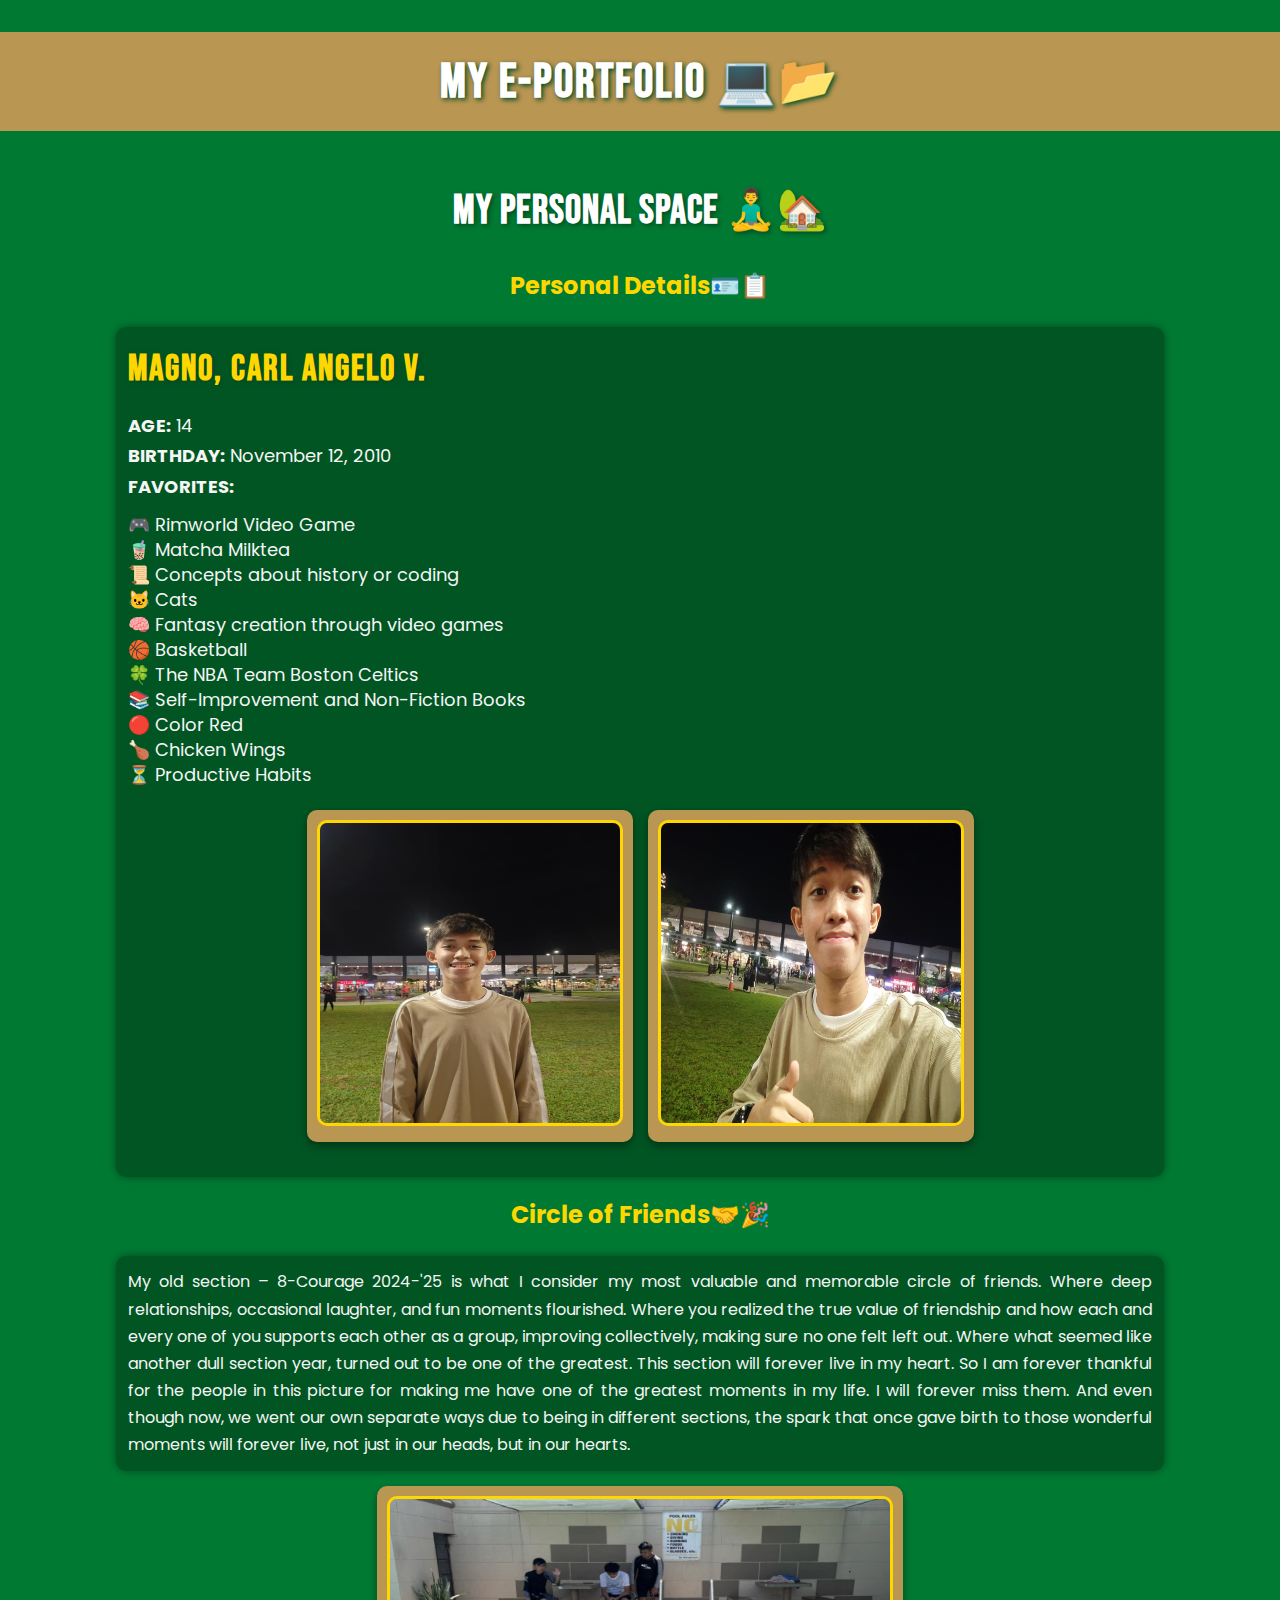
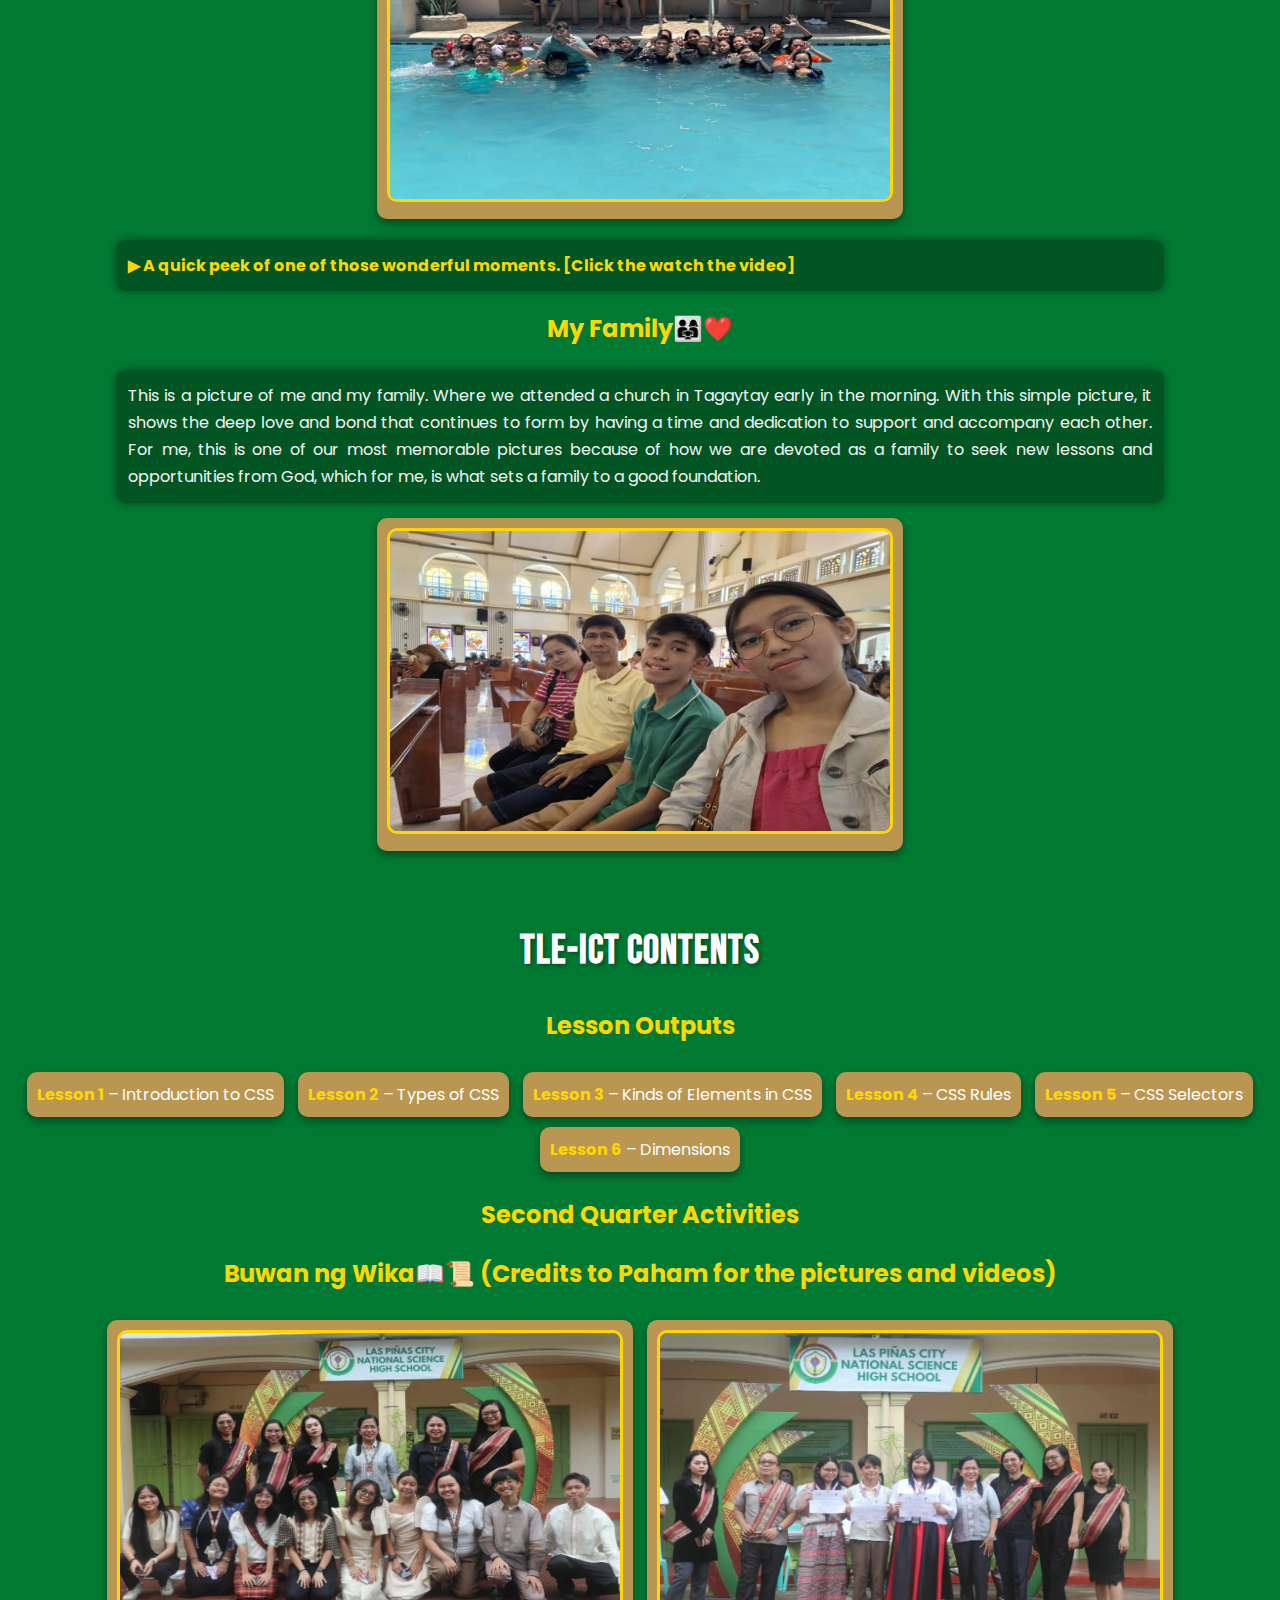
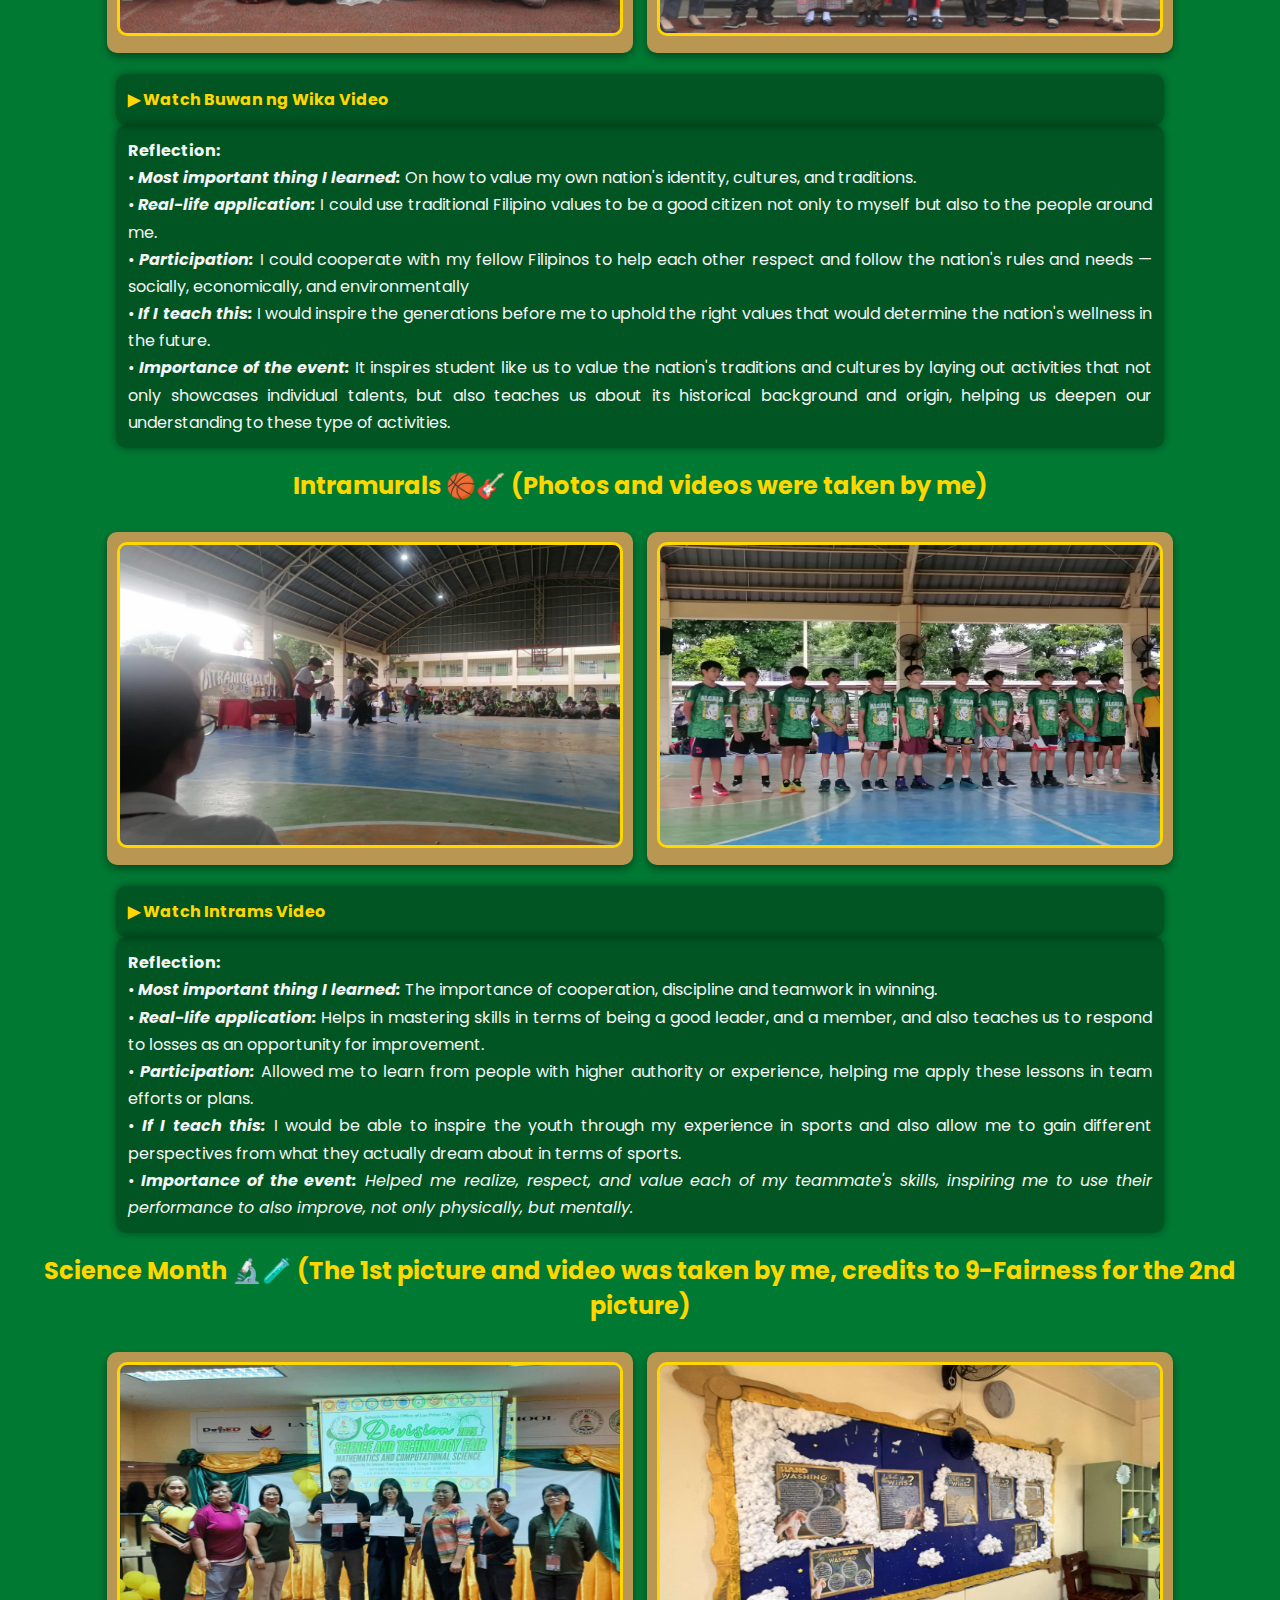
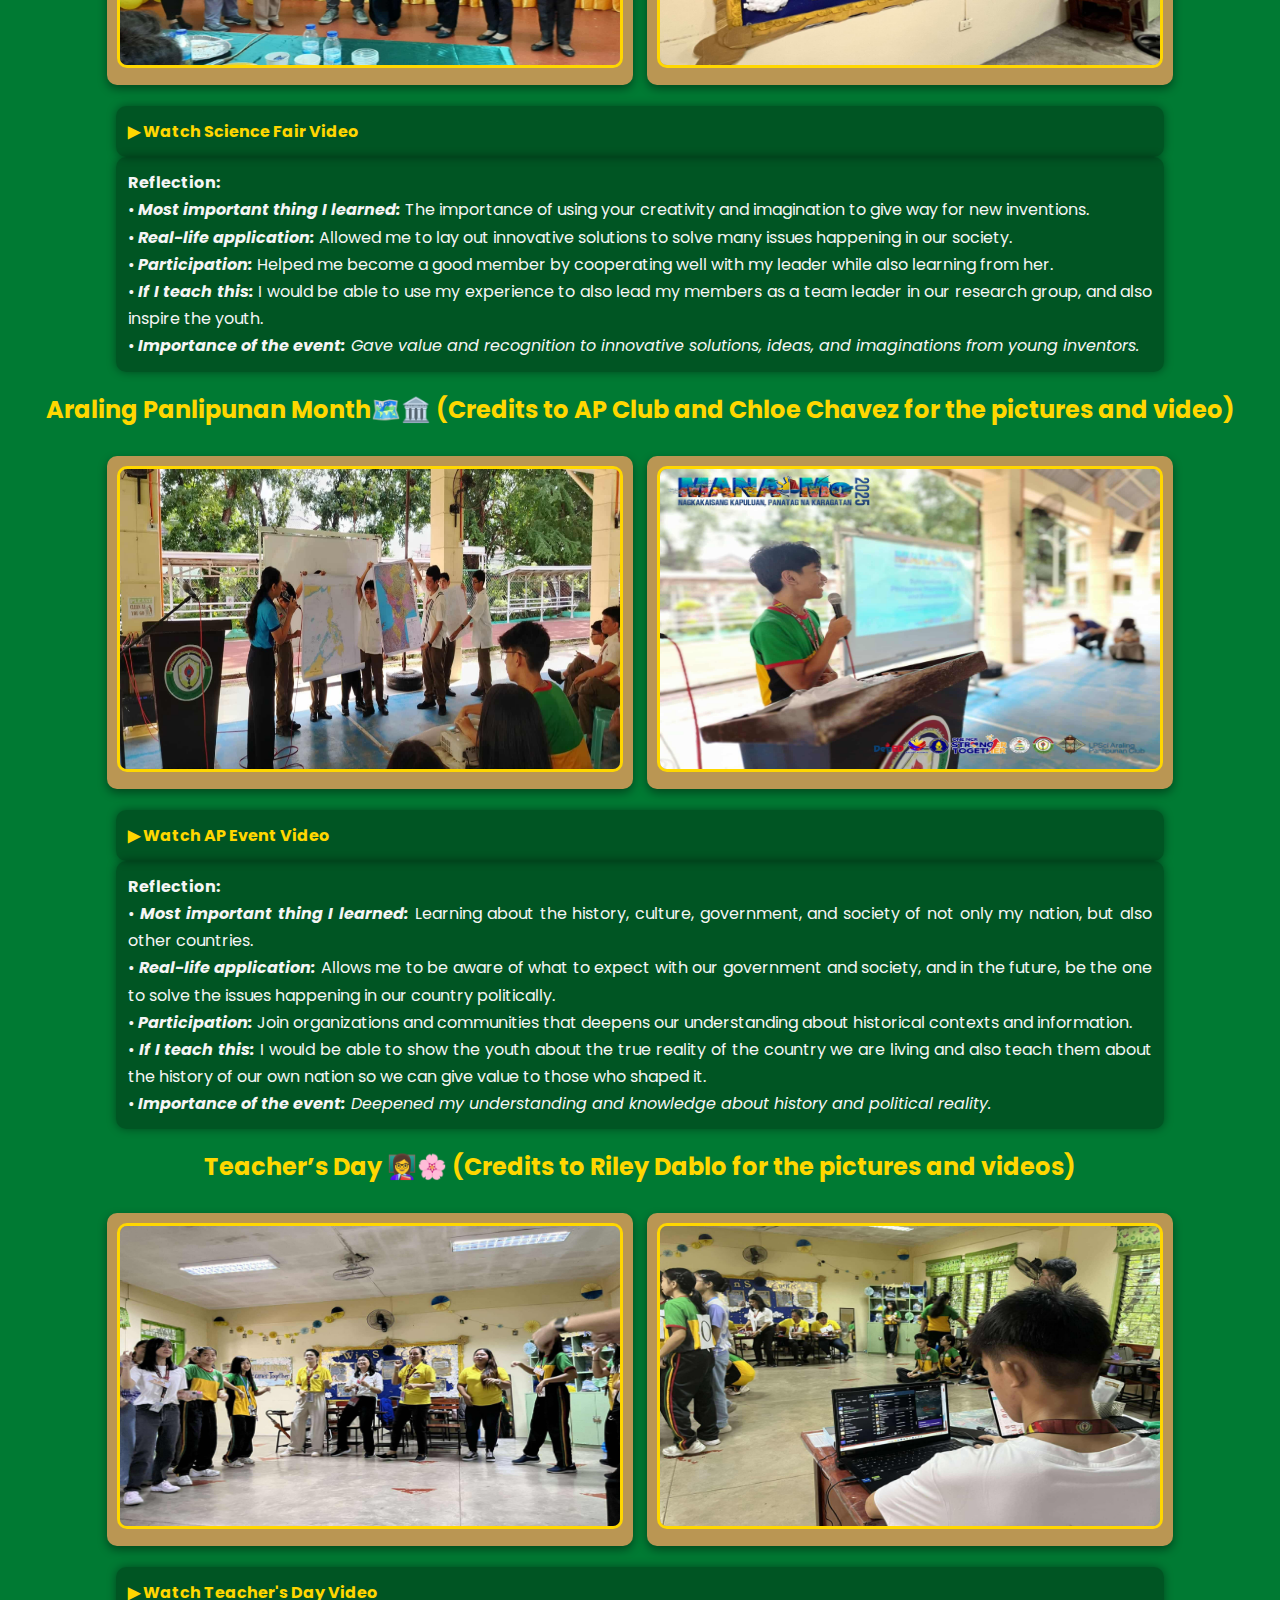
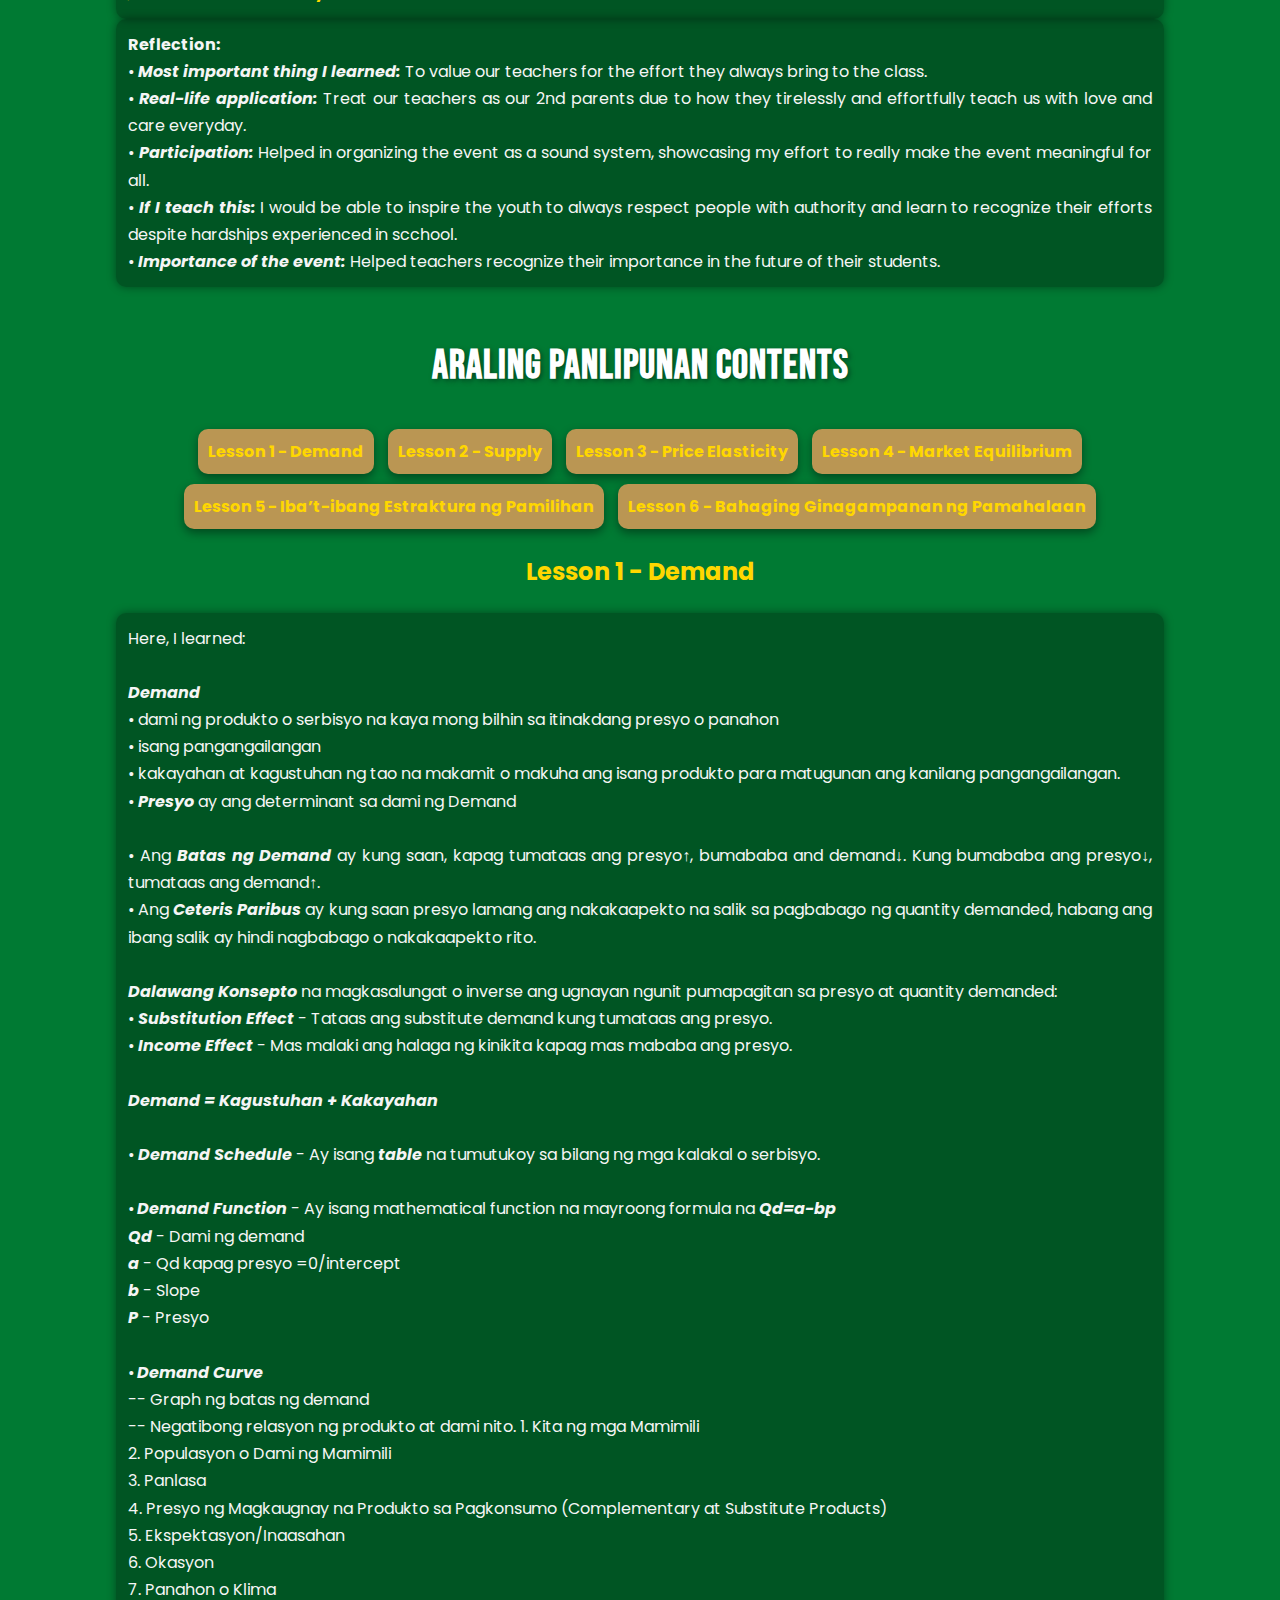
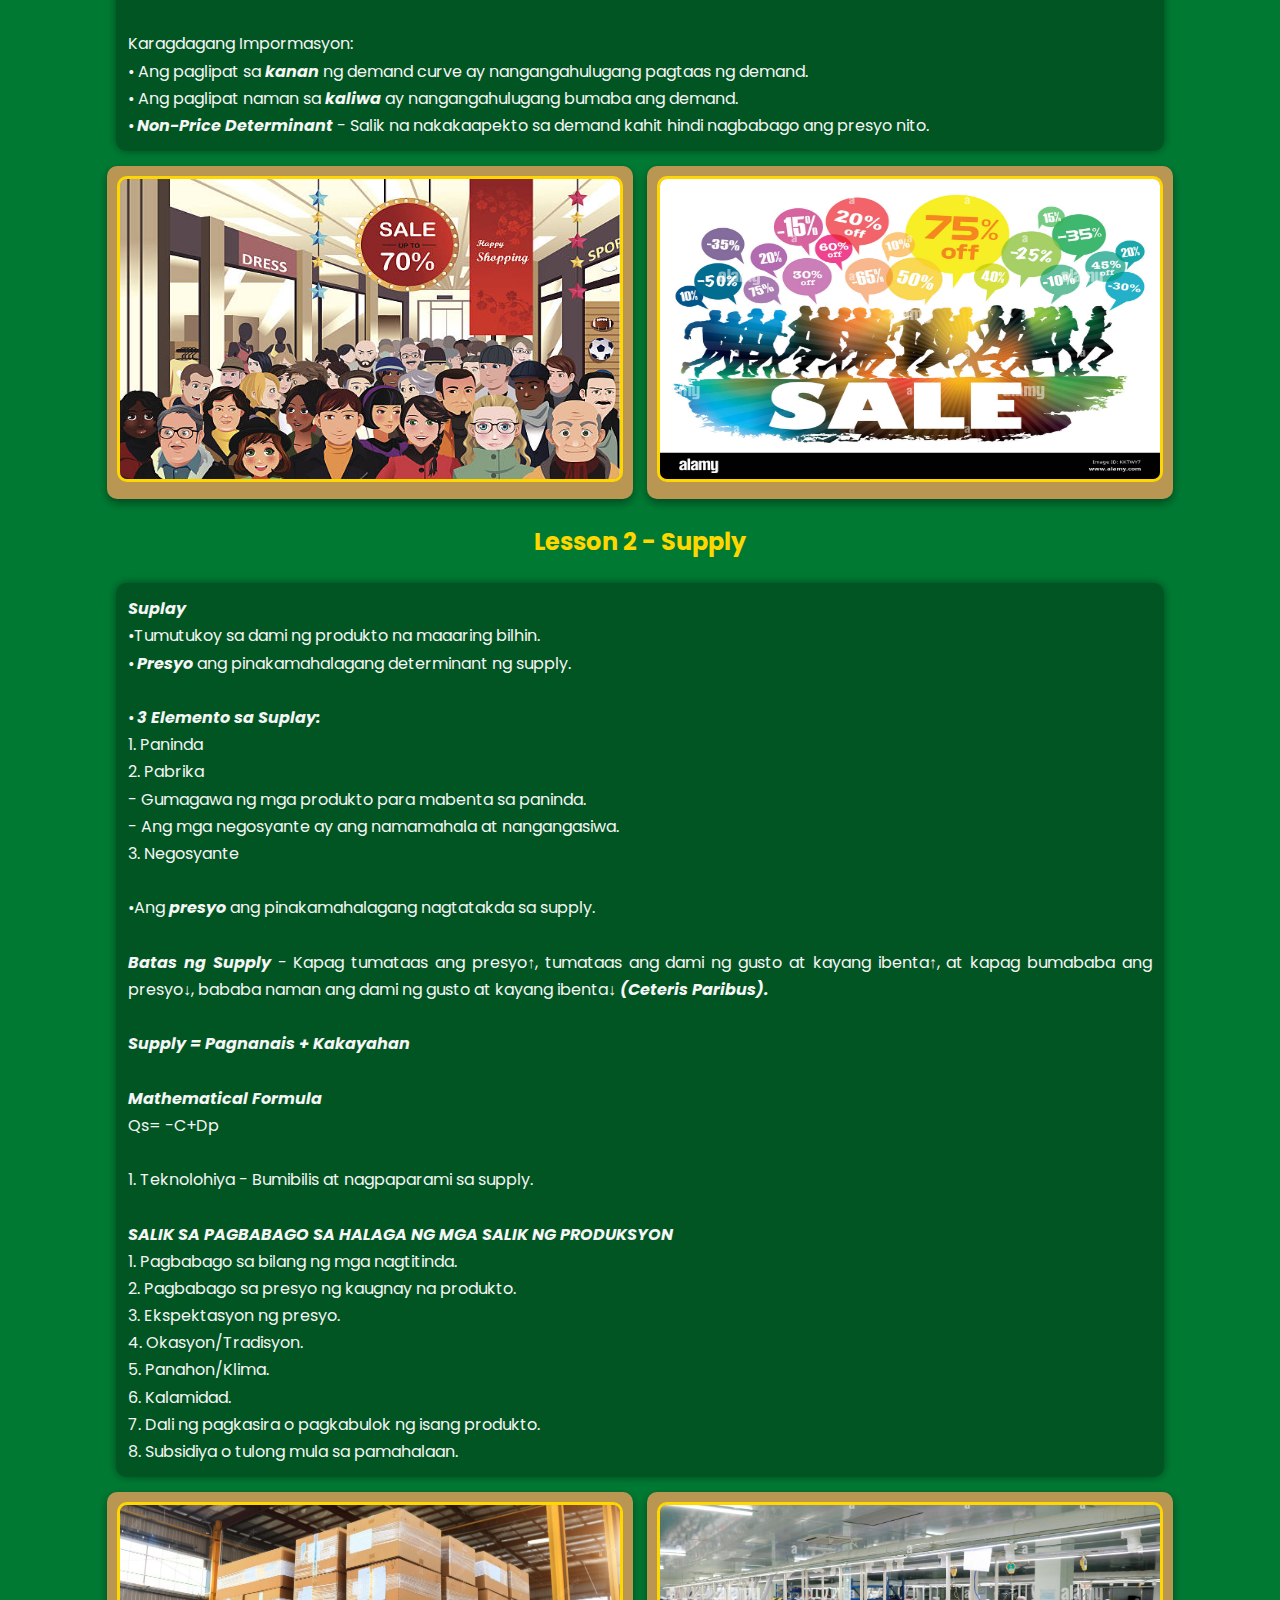
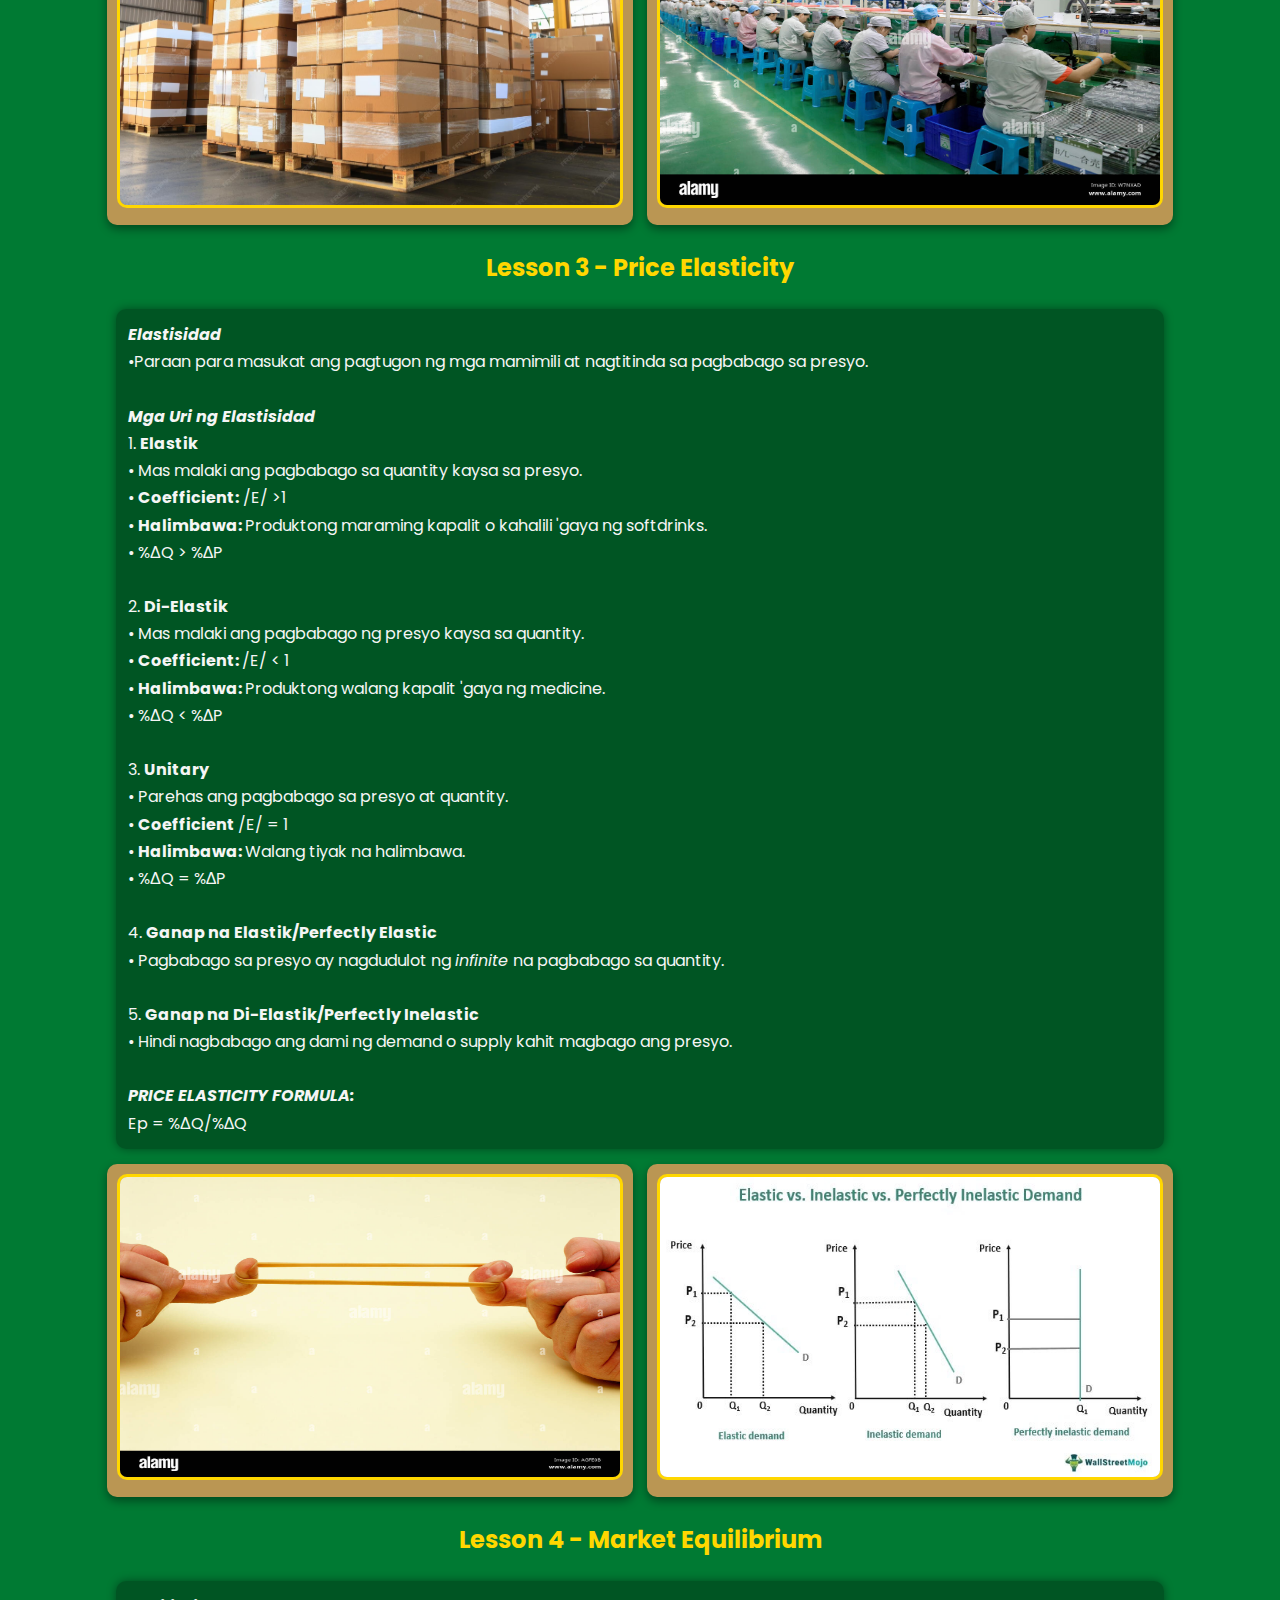
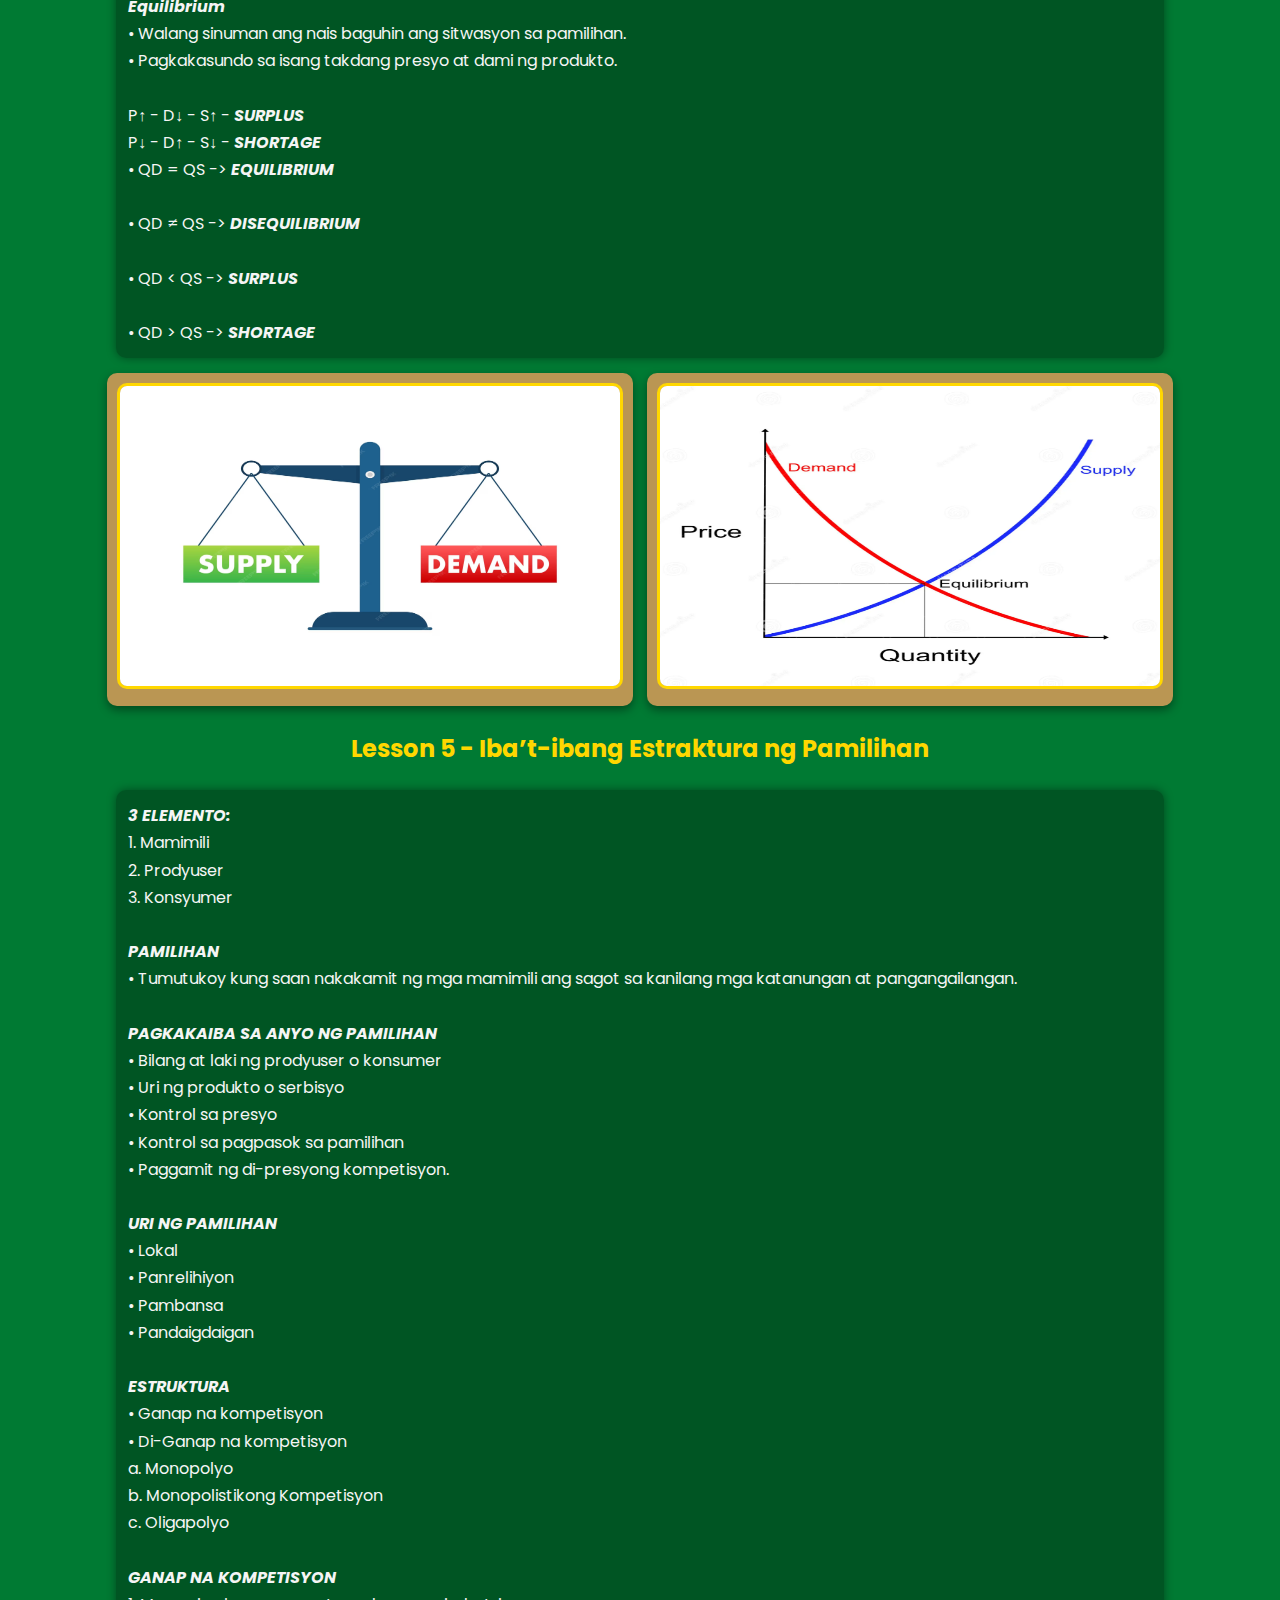
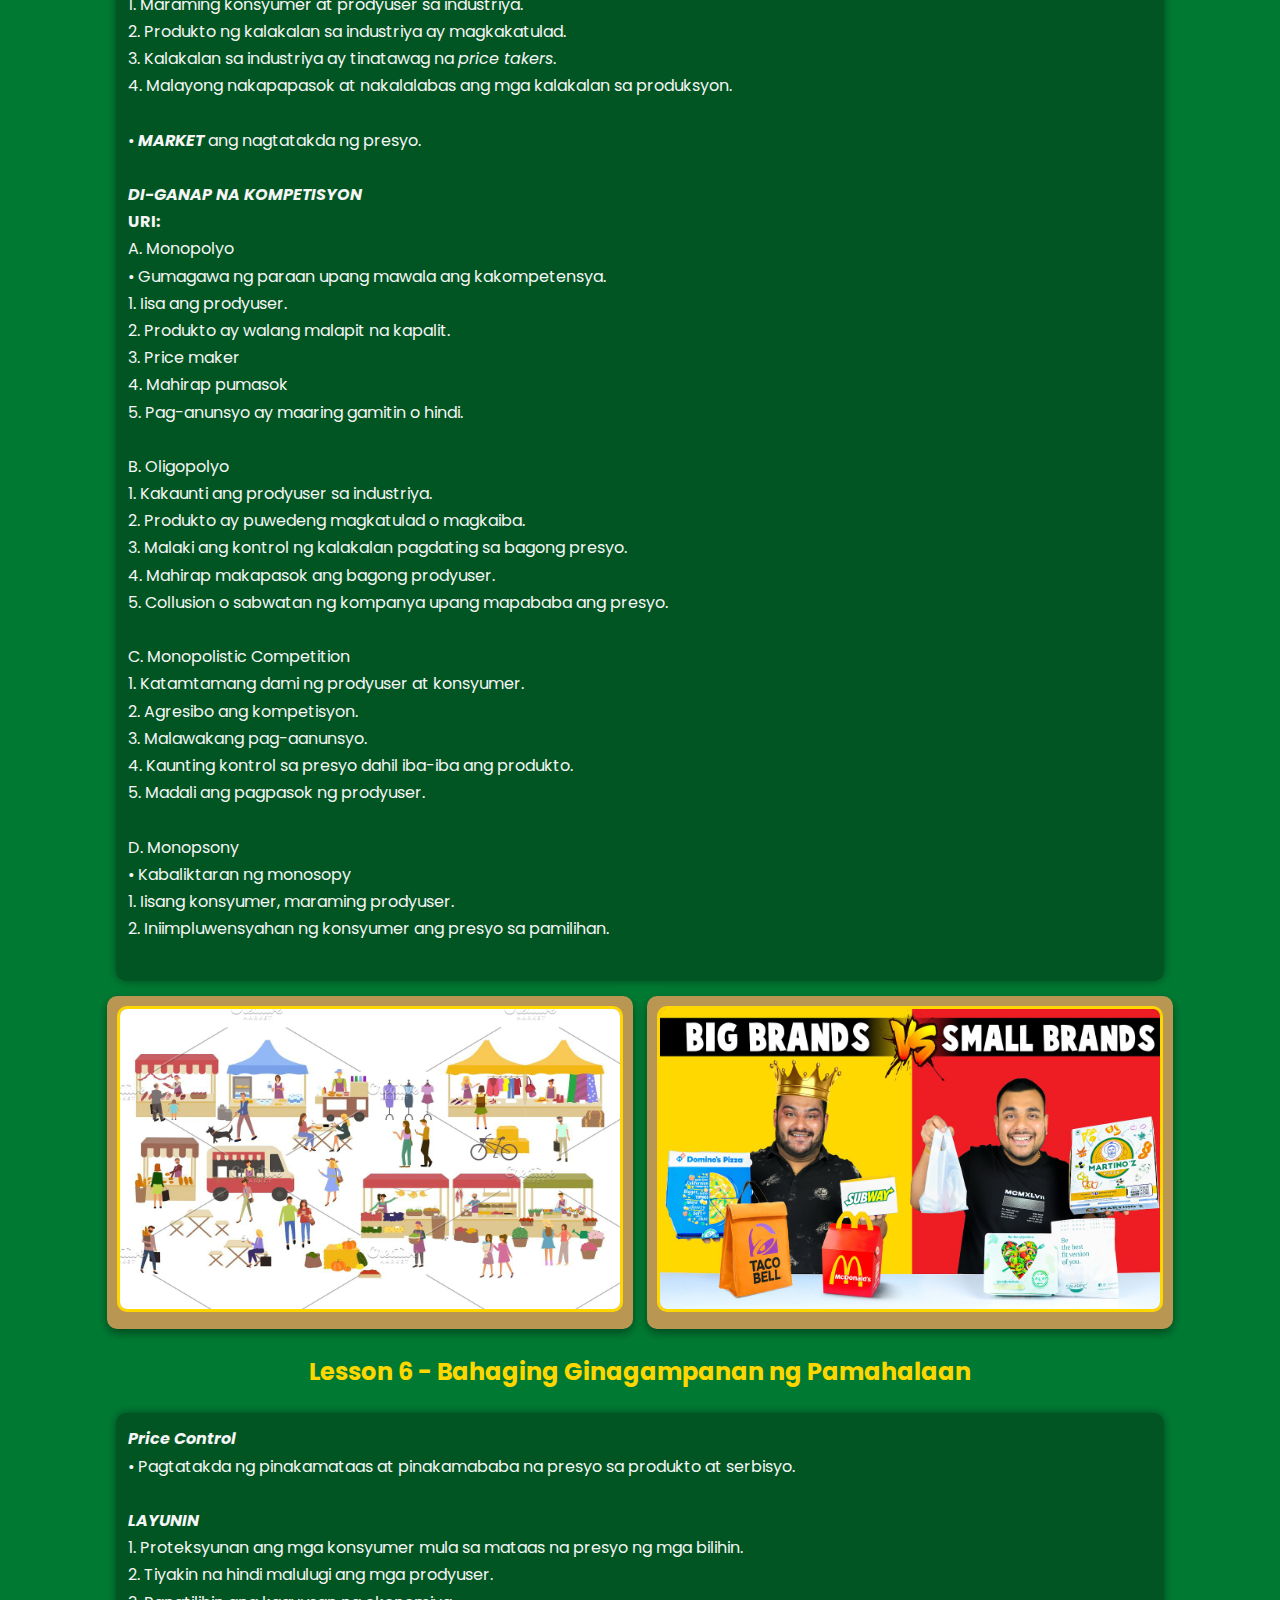
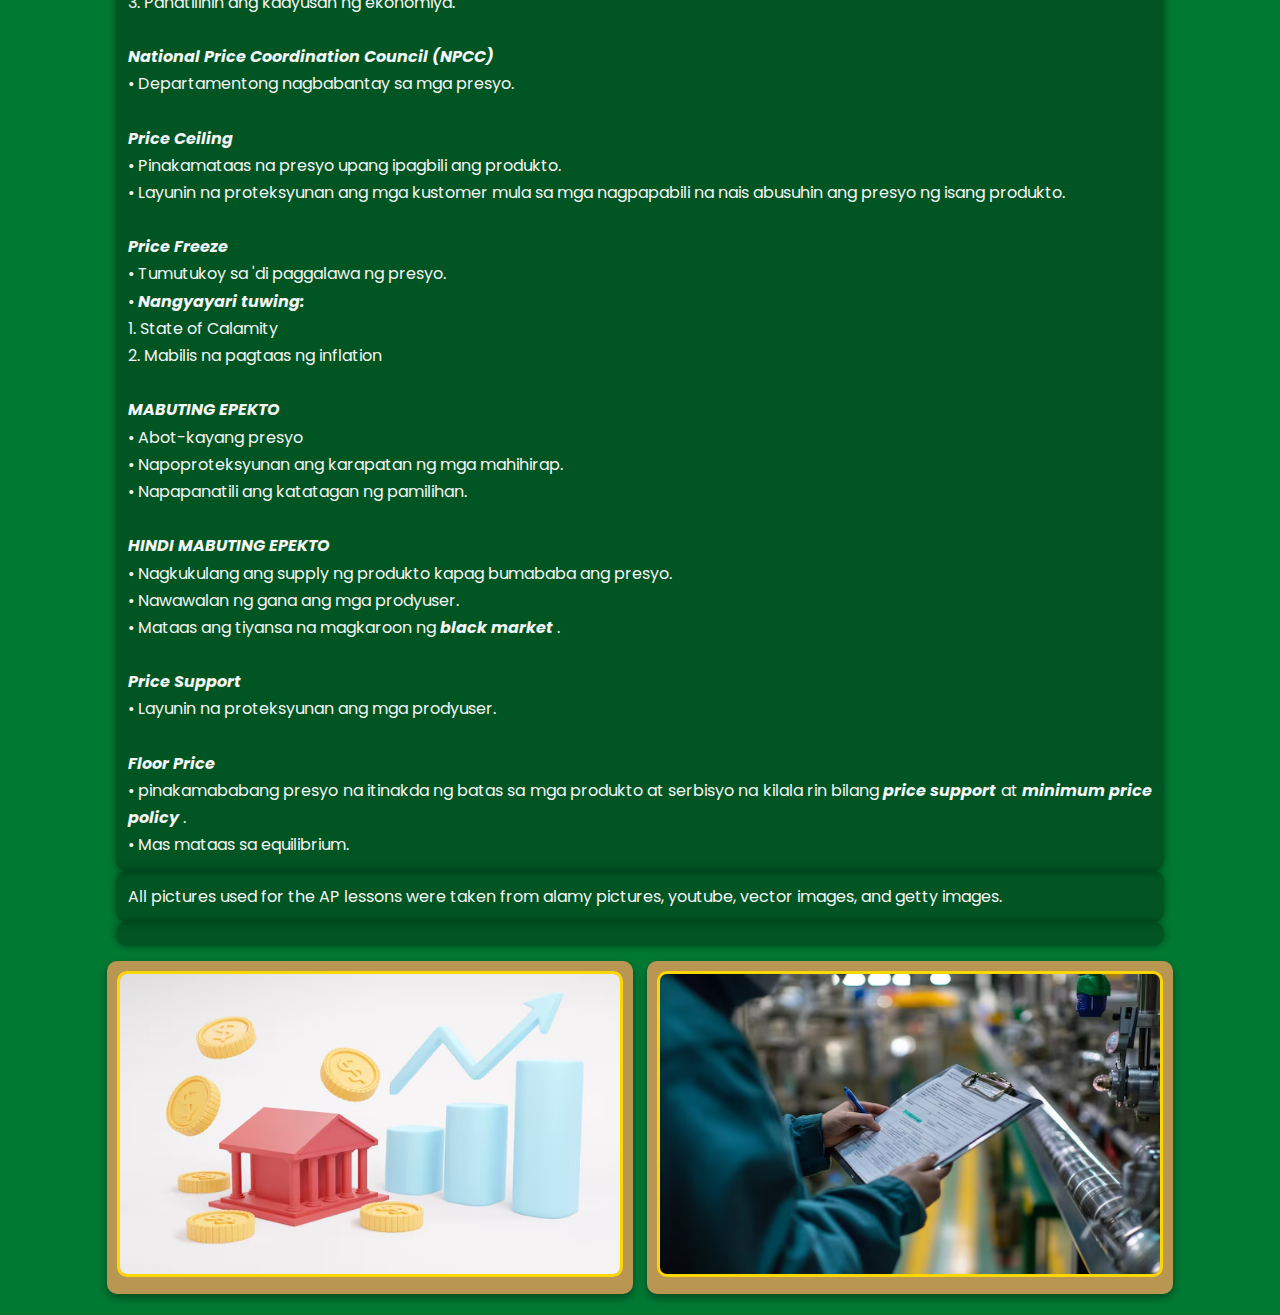
<file: index.html>
<!DOCTYPE html>
<html>
<head>
    <title>Carl Angelo Magno | E-Portfolio</title>
    <link rel="stylesheet" href="CSS.css">
</head>
<body>

   
    <h1>MY E-PORTFOLIO 💻📂</h1>
    <br>

<h2>My Personal Space 🧘‍♂️🏡</h2>

<h3>Personal Details🪪📋</h3>
<div class="uhm">
  <p class="d1">
    <b class="highlight-name">MAGNO, CARL ANGELO V.</b><br>
    <b>AGE:</b> 14<br>
    <b>BIRTHDAY:</b> November 12, 2010<br>
    <b>FAVORITES:</b>
  </p>

  <ul class="favorites-list">
    <li>🎮 Rimworld Video Game</li>
    <li>🧋 Matcha Milktea</li>
    <li>📜 Concepts about history or coding</li>
    <li>🐱 Cats</li>
    <li>🧠 Fantasy creation through video games</li>
    <li>🏀 Basketball</li>
    <li>🍀 The NBA Team Boston Celtics</li>
    <li>📚 Self-Improvement and Non-Fiction Books</li>
    <li>🔴 Color Red</li>
    <li>🍗 Chicken Wings</li>
    <li>⏳ Productive Habits</li>
  </ul>

  <ul class="center" >
    <li><img src="images/picture1.jpg" alt="Gelo's Picture #1" width="220"></li>
    <li><img src="images/picture2.jpg" alt="Gelo's Picture #2" width="220"></li>
  </ul>
</div>

<h3>Circle of Friends🤝🎉</h3>
<p>My old section – 8-Courage 2024-'25 is what I consider my most valuable and memorable circle of friends. Where deep relationships, occasional laughter, and fun moments flourished. Where you realized the true value of friendship and how each and every one of you supports each other as a group, improving collectively, making sure no one felt left out. Where what seemed like another dull section year, turned out to be one of the greatest. This section will forever live in my heart. So I am forever thankful for the people in this picture for making me have one of the greatest moments in my life. I will forever miss them. And even though now, we went our own separate ways due to being in different sections, the spark that once gave birth to those wonderful moments will forever live, not just in our heads, but in our hearts.</p>
<ul>
  <li><img src="images/courage.jpg" alt="Friends Photo" width="500px" class="couragepic"></li>
</ul>
<p><a href="https://drive.google.com/file/d/1_GPYPn4KudoveDeiDcp3rIgUXfeuzEao/view?usp=sharing">▶ A quick peek of one of those wonderful moments. [Click the watch the video]</a></p>

<h3>My Family👨‍👩‍👧❤️</h3>
<p>This is a picture of me and my family. Where we attended a church in Tagaytay early in the morning. With this simple picture, it shows the deep love and bond that continues to form by having a time and dedication to support and accompany each other. For me, this is one of our most memorable pictures because of how we are devoted as a family to seek new lessons and opportunities from God, which for me, is what sets a family to a good foundation.</p>
<ul>
  <li><img src="images/fam.jpg" alt="Family Photo" width="220" class="pamilya"></li>
</ul>

    <br>

    <h2>TLE-ICT Contents</h2>
    <h3>Lesson Outputs</h3>
    <ul>
        <li><a href="lesson1_output.html">Lesson 1</a> – Introduction to CSS</li>
        <li><a href="lesson2_output.html">Lesson 2</a> – Types of CSS</li>
        <li><a href="lesson3_output.html">Lesson 3</a> – Kinds of Elements in CSS</li>
        <li><a href="lesson4_output.html">Lesson 4</a> – CSS Rules</li>
        <li><a href="lesson5_output.html">Lesson 5</a> – CSS Selectors</li>
        <li><a href="lesson6_output.html">Lesson 6</a> – Dimensions</li>
    </ul>

    <h3>Second Quarter Activities</h3>

<h3>Buwan ng Wika📖📜 (Credits to Paham for the pictures and videos)</h3>
<ul>
  <li><img src="images/fil1.jpg" alt="Buwan ng Wika Pic 1"></li>
  <li><img src="images/fil2.jpg" alt="Buwan ng Wika Pic 2"></li>
</ul>
<p><a href="https://drive.google.com/file/d/19bRQ16Y6Dcv-bu6YyNclzHsrrnvgZA-R/view?usp=sharing">▶ Watch Buwan ng Wika Video</a></p>
<p>
  <b>Reflection:</b><br>
  • <i><b>Most important thing I learned:</b></i>  On how to value my own nation's identity, cultures, and traditions. <br> 
  • <i><b>Real-life application:</b></i>  I could use traditional Filipino values to be a good citizen not only to myself but also to the people around me. <br> 
  • <i><b>Participation:</b></i>   I could cooperate with my fellow Filipinos to help each other respect and follow the nation's rules and needs — socially, economically, and environmentally<br> 
  • <i><b>If I teach this:</b></i>  I would inspire the generations before me to uphold the right values that would determine the nation's wellness in the future.<br>
  • <i><b>Importance of the event:</b></i>  It inspires student like us to value the nation's traditions and cultures by laying out activities that not only showcases individual talents, but also teaches us about its historical background and origin, helping us deepen our understanding to these type of activities.
</p>

<h3>Intramurals 🏀🎸 (Photos and videos were taken by me)</h3>
<ul>
  <li><img src="images/intrams1.jpg" alt="Intrams Pic 1"></li>
  <li><img src="images/intrams2.jpg" alt="Intrams Pic 2"></li>
</ul>
<p><a href="https://drive.google.com/file/d/10wr8tClPH2E3T8I6p4ZaDxPFmZ29HjDS/view?usp=sharing">▶ Watch Intrams Video</a></p>
<p>
  <b>Reflection:</b><br>
  • <i><b>Most important thing I learned:</b></i> The importance of cooperation, discipline and teamwork in winning. <br>
  • <i><b>Real-life application:</b></i> Helps in mastering skills in terms of being a good leader, and a member, and also teaches us to respond to losses as an opportunity for improvement. <br>
  • <i><b>Participation:</b></i> Allowed me to learn from people with higher authority or experience, helping me apply these lessons in team efforts or plans. <br>
  • <i><b>If I teach this:</b></i> I would be able to inspire the youth through my experience in sports and also allow me to gain different perspectives from what they actually dream about in terms of sports.<br>
  • <i><b>Importance of the event:</b> Helped me realize, respect, and value each of my teammate's skills, inspiring me to use their performance to also improve, not only physically, but mentally.</i>
</p>

<h3>Science Month 🔬🧪 (The 1st picture and video was taken by me, credits to 9-Fairness for the 2nd picture) </h3>
<ul>
  <li><img src="images/science1.jpg" alt="Science Fair Pic 1"></li>
  <li><img src="images/science2.jpg" alt="Science Fair Pic 2"></li>
</ul>
<p><a href="https://drive.google.com/file/d/1KuA6Q1nq15UERilm7RVespKJa0s7dfpF/view?usp=sharing">▶ Watch Science Fair Video</a></p>
<p>
  <b>Reflection:</b><br>
  • <i><b>Most important thing I learned:</b></i> The importance of using your creativity and imagination to give way for new inventions. <br>
  • <i><b>Real-life application:</b></i> Allowed me to lay out innovative solutions to solve many issues happening in our society.<br>
  • <i><b>Participation:</b></i> Helped me become a good member by cooperating well with my leader while also learning from her.<br>
  • <i><b>If I teach this:</b></i> I would be able to use my experience to also lead my members as a team leader in our research group, and also inspire the youth. <br>
  • <i><b>Importance of the event:</b> Gave value and recognition to innovative solutions, ideas, and imaginations from young inventors. </i>
</p>

<h3>Araling Panlipunan Month🗺️🏛️ (Credits to AP Club and Chloe Chavez for the pictures and video)</h3>
<ul>
  <li><img src="images/ap1.jpg" alt="AP Event Pic 1"></li>
  <li><img src="images/ap2.jpg" alt="AP Event Pic 2"></li>
</ul>
<p><a href="https://drive.google.com/file/d/12BvdNiAd-iB800vaGmSV0uavkhDAHkUW/view?usp=sharing">▶ Watch AP Event Video</a></p>
<p>
  <b>Reflection:</b><br>
  • <i><b>Most important thing I learned:</b></i> Learning about the history, culture, government, and society of not only my nation, but also other countries.<br>
  • <i><b>Real-life application:</b></i> Allows me to be aware of what to expect with our government and society, and in the future, be the one to solve the issues happening in our country politically.<br>
  • <i><b>Participation:</b></i> Join organizations and communities that deepens our understanding about historical contexts and information.<br>
  • <i><b>If I teach this:</b></i> I would be able to show the youth about the true reality of the country we are living and also teach them about the history of our own nation so we can give value to those who shaped it.<br>
  • <i><b>Importance of the event:</b> Deepened my understanding and knowledge about history and political reality.</i>
</p>

<h3>Teacher’s Day 👩‍🏫🌸 (Credits to Riley Dablo for the pictures and videos)</h3>
<ul>
  <li><img src="images/teachersday1.jpg" alt="Teacher's Day Pic 1"></li>
  <li><img src="images/teachersday2.jpg" alt="Teacher's Day Pic 2"></li>
</ul>
<p><a href="https://drive.google.com/file/d/1Itcr1e8r0YkiCNffle2bGpkuslkctjKm/view?usp=sharing">▶ Watch Teacher's Day Video</a></p>
<p>
  <b>Reflection:</b><br>
  • <i><b>Most important thing I learned:</b></i> To value our teachers for the effort they always bring to the class. <br>
  • <i><b>Real-life application:</b></i> Treat our teachers as our 2nd parents due to how they tirelessly and effortfully teach us with love and care everyday. <br>
  • <i><b>Participation:</b></i> Helped in organizing the event as a sound system, showcasing my effort to really make the event meaningful for all. <br>
  • <i><b>If I teach this:</b></i> I would be able to inspire the youth to always respect people with authority and learn to recognize their efforts despite hardships experienced in scchool.<br>
  • <i><b>Importance of the event:</b></i> Helped teachers recognize their importance in the future of their students.
</p>

    <br>

    <h2>Araling Panlipunan Contents</h2>
    <ul>
        <li><a href="#L1">Lesson 1 - Demand</a></li>
        <li><a href="#L2">Lesson 2 - Supply</a></li>
        <li><a href="#L3">Lesson 3 - Price Elasticity</a></li>
        <li><a href="#L4">Lesson 4 - Market Equilibrium</a></li>
        <li><a href="#L5">Lesson 5 - Iba’t-ibang Estraktura ng Pamilihan</a></li>
        <li><a href="#L6">Lesson 6 - Bahaging Ginagampanan ng Pamahalaan</a></li>
    </ul>

    <h3 id="L1">Lesson 1 - Demand</h3>
    <p>Here, I learned: <br> <br>

        <b><i>Demand</i></b> <br>
        •  dami ng produkto o serbisyo na kaya mong bilhin sa itinakdang presyo o panahon <br>
        •  isang pangangailangan <br>
        •  kakayahan at kagustuhan ng tao na makamit o makuha ang isang produkto para matugunan ang kanilang pangangailangan. <br>
        • <b> <i>Presyo </i></b> ay ang determinant sa dami ng Demand <br> <br>
        • Ang <b> <i>Batas ng Demand </i></b> ay kung saan, kapag tumataas ang presyo↑, bumababa and demand↓. Kung bumababa ang presyo↓, tumataas ang demand↑. <br> 
        • Ang <b> <i> Ceteris Paribus </i></b> ay kung saan presyo lamang ang nakakaapekto na salik sa pagbabago ng quantity demanded, habang ang ibang salik ay hindi nagbabago o nakakaapekto rito. <br> <br>
         <b> <i> Dalawang Konsepto</i></b> na magkasalungat o inverse ang ugnayan ngunit pumapagitan sa presyo at quantity demanded: <br>
                  • <b> <i> Substitution Effect</i></b> - Tataas ang substitute demand kung tumataas ang presyo. <br>
                  • <b> <i> Income Effect </i></b> - Mas malaki ang halaga ng kinikita kapag mas mababa ang presyo. <br> <br>

                  <b> <i> Demand = Kagustuhan + Kakayahan</i></b> <br> <br>
                
                •<b><i> Demand Schedule </i></b> - Ay isang <b> <i> table</i></b> na tumutukoy sa bilang ng mga kalakal o serbisyo. <br> <br>
        •<b> <i> Demand Function </i></b> - Ay isang mathematical function na mayroong formula na <b> <i> Qd=a-bp</i></b> <br>
        <b> <i> Qd</i></b> - Dami ng demand <br>
        <b> <i>a </i></b> - Qd kapag presyo =0/intercept <br>
        <b> <i> b</i></b> - Slope <br>
        <b> <i> P</i></b> - Presyo <br> <br>

        •<b> <i> Demand Curve </i></b> <br> 
        -- Graph ng batas ng demand <br>
         -- Negatibong relasyon ng produkto at dami nito.

         1. Kita ng mga Mamimili <br>
        2. Populasyon o Dami ng Mamimili <br>
        3. Panlasa <br> 
        4. Presyo ng Magkaugnay na Produkto sa Pagkonsumo (Complementary at Substitute Products) <br>
        5. Ekspektasyon/Inaasahan <br>
        6. Okasyon <br>
        7. Panahon o Klima <br> <br>

        Karagdagang Impormasyon: <br>
        • Ang paglipat sa <b> <i>kanan  </i> </b>ng demand curve ay nangangahulugang pagtaas ng demand. <br>
        • Ang paglipat naman sa <b> <i>kaliwa </i></b> ay nangangahulugang bumaba ang demand. <br>
        •<b> <i> Non-Price Determinant </i></b> - Salik na nakakaapekto sa demand kahit hindi nagbabago ang presyo nito.
                
                
                
                
                </p>
    <ul>
        <li><img src="images/demand1.jpg" width="200"></li>
        <li><img src="images/demand2.jpg" width="200"></li>
    </ul>

    <h3 id="L2">Lesson 2 - Supply</h3>
    <p><b> <i> Suplay </i></b> <br>
        •Tumutukoy sa dami ng produkto na maaaring bilhin. <br>
        •<b> <i> Presyo </i></b> ang pinakamahalagang determinant ng supply. <br> <br>
        •<b> <i>3 Elemento sa Suplay: </i></b> <br>
        1. Paninda <br>
        2. Pabrika <br>
                 -        Gumagawa ng mga produkto para mabenta sa paninda. <br>
                 -        Ang mga negosyante ay ang namamahala at nangangasiwa. <br>
        3. Negosyante <br> <br>

        •Ang <b> <i> presyo </i></b> ang pinakamahalagang nagtatakda sa supply. <br> <br>

        <b> <i> Batas ng Supply </i></b> - Kapag tumataas ang presyo↑, tumataas ang dami ng gusto at kayang ibenta↑, at kapag bumababa ang presyo↓, bababa naman ang dami ng gusto at kayang ibenta↓ <b> <i> (Ceteris Paribus). </i></b> <br> <br>

        <b> <i> Supply = Pagnanais + Kakayahan</i></b> <br> <br>

        <b> <i> Mathematical Formula </i></b> <br>
        Qs=  -C+Dp <br> <br>
    
    
    1. Teknolohiya - Bumibilis at nagpaparami sa supply. <br> <br>

        <b> <i> SALIK SA PAGBABAGO SA HALAGA NG MGA SALIK NG PRODUKSYON</i></b> <br>
        1. Pagbabago sa bilang ng mga nagtitinda. <br>
        2. Pagbabago sa presyo ng kaugnay na produkto. <br>
        3. Ekspektasyon ng presyo. <br>
        4. Okasyon/Tradisyon. <br>
        5. Panahon/Klima. <br>
        6. Kalamidad. <br>
        7. Dali ng pagkasira o pagkabulok ng isang produkto. <br>
        8. Subsidiya o tulong mula sa pamahalaan.
    <br>
    
    
    
    
    
    
    </p>
    <ul>
        <li><img src="images/supply1.jpg" width="200"></li>
        <li><img src="images/supply2.jpg" width="200"></li>
    </ul>

    <h3 id="L3">Lesson 3 - Price Elasticity</h3>
    <p><b><i> Elastisidad </i></b> <br>
        •Paraan para masukat ang pagtugon ng mga mamimili at nagtitinda sa pagbabago sa presyo. <br> <br>

        <b> <i> Mga Uri ng Elastisidad</i></b> <br>
        1. <b>Elastik </b> <br>
        •  Mas malaki ang pagbabago sa quantity kaysa sa presyo. <br>
        •  <b> Coefficient:</b> /E/ >1 <br>
        •  <b>Halimbawa: </b> Produktong maraming kapalit o kahalili 'gaya ng softdrinks. <br>
        •   %ΔQ > %ΔP<br> <br>
        2. <b> Di-Elastik</b> <br>
        •   Mas malaki ang pagbabago ng presyo kaysa sa quantity. <br>
        •   <b> Coefficient: </b> /E/ < 1 <br>
        •   <b> Halimbawa: </b> Produktong walang kapalit 'gaya ng medicine. <br>
        •   %ΔQ < %ΔP<br> <br>
        3. <b>Unitary  </b><br>
        •   Parehas ang pagbabago sa presyo at quantity. <br>
        •   <b> Coefficient </b> /E/ = 1 <br>
        •   <b> Halimbawa: </b> Walang tiyak na halimbawa. <br>
        •   %ΔQ = %ΔP<br> <br>

        4. <b> Ganap na Elastik/Perfectly Elastic</b> <br>
        •  Pagbabago sa presyo ay nagdudulot ng <i> infinite </i> na pagbabago sa quantity. <br> <br>
        5. <b>Ganap na Di-Elastik/Perfectly Inelastic  </b> <br>
        •  Hindi nagbabago ang dami ng demand o supply kahit magbago ang presyo. <br> <br>

        <i> <b> PRICE ELASTICITY FORMULA: </b></i> <br>
        Ep = %ΔQ/%ΔQ</p>
    <ul>
        <li><img src="images/elastic1.jpg" width="200"></li>
        <li><img src="images/elastic2.jpg" width="200"></li>
    </ul>

    <h3 id="L4">Lesson 4 - Market Equilibrium</h3>
    <p><b> <i> Equilibrium </i></b> <br>
        •  Walang sinuman ang nais baguhin ang sitwasyon sa pamilihan. <br>
        •  Pagkakasundo sa isang takdang presyo at dami ng produkto. <br> <br>

        P↑ - D↓ - S↑ - <b> <i> SURPLUS </i></b> <br>
        P↓ - D↑ - S↓ - <b> <i> SHORTAGE </i> </b>
    <br>



•  QD = QS -> <b> <i> EQUILIBRIUM </i></b> <br> <br>
        •  QD  ≠ QS -> <b> <i> DISEQUILIBRIUM </i></b> <br> <br> 
        •  QD  < QS -> <b> <i> SURPLUS </i></b> <br> <br>
        •  QD  > QS -> <b> <i> SHORTAGE </i></b> 
        
    <br>

</p>
    <ul>
        <li><img src="images/equi1.jpg" width="200"></li>
        <li><img src="images/equi2.png" width="200"></li>
    </ul>

    <h3 id="L5">Lesson 5 - Iba’t-ibang Estraktura ng Pamilihan</h3>
    <p><b> <i> 3 ELEMENTO: </i></b> <br>
        1. Mamimili <br>
        2. Prodyuser <br>
        3. Konsyumer <br> <br>

        <b><i> PAMILIHAN </i></b> <br>
        •  Tumutukoy kung saan nakakamit ng mga mamimili ang sagot sa kanilang mga katanungan at pangangailangan. <br> <br>

        <b> <i> PAGKAKAIBA SA ANYO NG PAMILIHAN </i></b> <br>
        •  Bilang at laki ng prodyuser o konsumer <br>
        •  Uri ng produkto o serbisyo <br>
        •  Kontrol sa presyo <br>
        •  Kontrol sa pagpasok sa pamilihan <br>
        •  Paggamit ng di-presyong kompetisyon. <br> <br>

        <b> <i> URI NG PAMILIHAN </i></b> <br>
        •  Lokal <br>
        •  Panrelihiyon <br>
        •  Pambansa <br>
        •  Pandaigdaigan <br> <br>

        <b> <i> ESTRUKTURA </i></b> <br>
        • Ganap na kompetisyon <br>
        • Di-Ganap na kompetisyon <br>
           a. Monopolyo <br>
           b. Monopolistikong Kompetisyon <br>
           c. Oligapolyo <br> <br>

           <i> <b> GANAP NA KOMPETISYON </b></i> <br>
           1. Maraming konsyumer at prodyuser sa industriya. <br>
           2. Produkto ng kalakalan sa industriya ay magkakatulad. <br>
           3. Kalakalan sa industriya ay tinatawag na <i> price takers</i>. <br> 
           4. Malayong nakapapasok at nakalalabas ang mga kalakalan sa produksyon. <br> <br> 
           
           •  <b> <i> MARKET</i></b> ang nagtatakda ng presyo. <br> <br>

           <b> <i> DI-GANAP NA KOMPETISYON </i></b> <br>
           <b> URI: </b> <br>
           A. Monopolyo <br>
           •  Gumagawa ng paraan upang mawala ang kakompetensya. <br>
           1. Iisa ang prodyuser. <br>
           2. Produkto ay walang malapit na kapalit. <br>
           3. Price maker <br>
           4. Mahirap pumasok <br>
           5. Pag-anunsyo ay maaring gamitin o hindi. <br> <br>

           B. Oligopolyo <br>
           1. Kakaunti ang prodyuser sa industriya. <br>
           2. Produkto ay puwedeng magkatulad o magkaiba.  <br>
           3. Malaki ang kontrol ng kalakalan pagdating sa bagong presyo. <br>
           4. Mahirap makapasok ang bagong prodyuser. <br>
           5. Collusion o sabwatan ng kompanya upang mapababa ang presyo. <br> <br>

           C. Monopolistic Competition <br>
           1. Katamtamang dami ng prodyuser at konsyumer.<br>
           2. Agresibo ang kompetisyon. <br>
           3. Malawakang pag-aanunsyo. <br>
           4. Kaunting kontrol sa presyo dahil iba-iba ang produkto. <br>
           5. Madali ang pagpasok ng prodyuser. <br> <br>

           D. Monopsony <br>
           •  Kabaliktaran ng monosopy <br> 
           1. Iisang konsyumer, maraming prodyuser. <br>
           2. Iniimpluwensyahan ng konsyumer ang presyo sa pamilihan. <br> <br></p>
    <ul>
        <li><img src="images/market1.jpg" width="200"></li>
        <li><img src="images/market2.jpg" width="200"></li>
    </ul>

    <h3 id="L6">Lesson 6 - Bahaging Ginagampanan ng Pamahalaan</h3>
    <p><b><i> Price Control </i></b> <br> • Pagtatakda ng pinakamataas at pinakamababa na presyo sa produkto at serbisyo. <br> <br>

        <b><i> LAYUNIN </i></b> <br>
        1. Proteksyunan ang mga konsyumer mula sa mataas na presyo ng mga bilihin. <br>
        2. Tiyakin na hindi malulugi ang mga prodyuser. <br>
        3. Panatilihin ang kaayusan ng ekonomiya. <br> <br>

        <b> <i>National Price Coordination Council (NPCC) </i></b> <br>
        • Departamentong nagbabantay sa mga presyo. <br> <br>

        <b><i> Price Ceiling </i></b> <br>
        • Pinakamataas na presyo upang ipagbili ang produkto. <br>
        • Layunin na proteksyunan ang mga kustomer mula sa mga nagpapabili na nais abusuhin ang presyo ng isang produkto.   <br> <br>

        <b> <i> Price Freeze </i></b> <br>
        • Tumutukoy sa 'di paggalawa ng presyo. <br>
        • <b> <i> Nangyayari tuwing:</i></b> <br>
        1. State of Calamity <br>
        2. Mabilis na pagtaas ng inflation <br> <br>

        <b><i> MABUTING EPEKTO </i></b> <br>
        • Abot-kayang presyo <br>
        • Napoproteksyunan ang karapatan ng mga mahihirap. <br>
        • Napapanatili ang katatagan ng pamilihan. <br> <br>

        <b> <i> HINDI MABUTING EPEKTO </i></b> <br>
        • Nagkukulang ang supply ng produkto kapag bumababa ang presyo. <br>
        • Nawawalan ng gana ang mga prodyuser. <br>
        • Mataas ang tiyansa na magkaroon ng <b> <i> black market </i></b>. <br> <br>

        <b><i> Price Support </i></b> <br>
        • Layunin na proteksyunan ang mga prodyuser. <br> <br>

        <b> <i> Floor Price</i></b> <br> 
        • pinakamababang presyo na itinakda ng batas sa mga
        produkto at serbisyo na kilala rin bilang <b> <i> price support  </i></b> at <b> <i> minimum price policy </i> </b>. <br>
        • Mas mataas sa equilibrium. 
    
    
    <p> All pictures used for the AP lessons were taken from alamy pictures, youtube, vector images, and getty images. </p>
    
    
    
    
    </p>
    <ul>
        <li><img src="images/price1.jpg" width="200"></li>
        <li><img src="images/price2.jpg" width="200"></li>
    </ul>

</body>
</html>
</file>
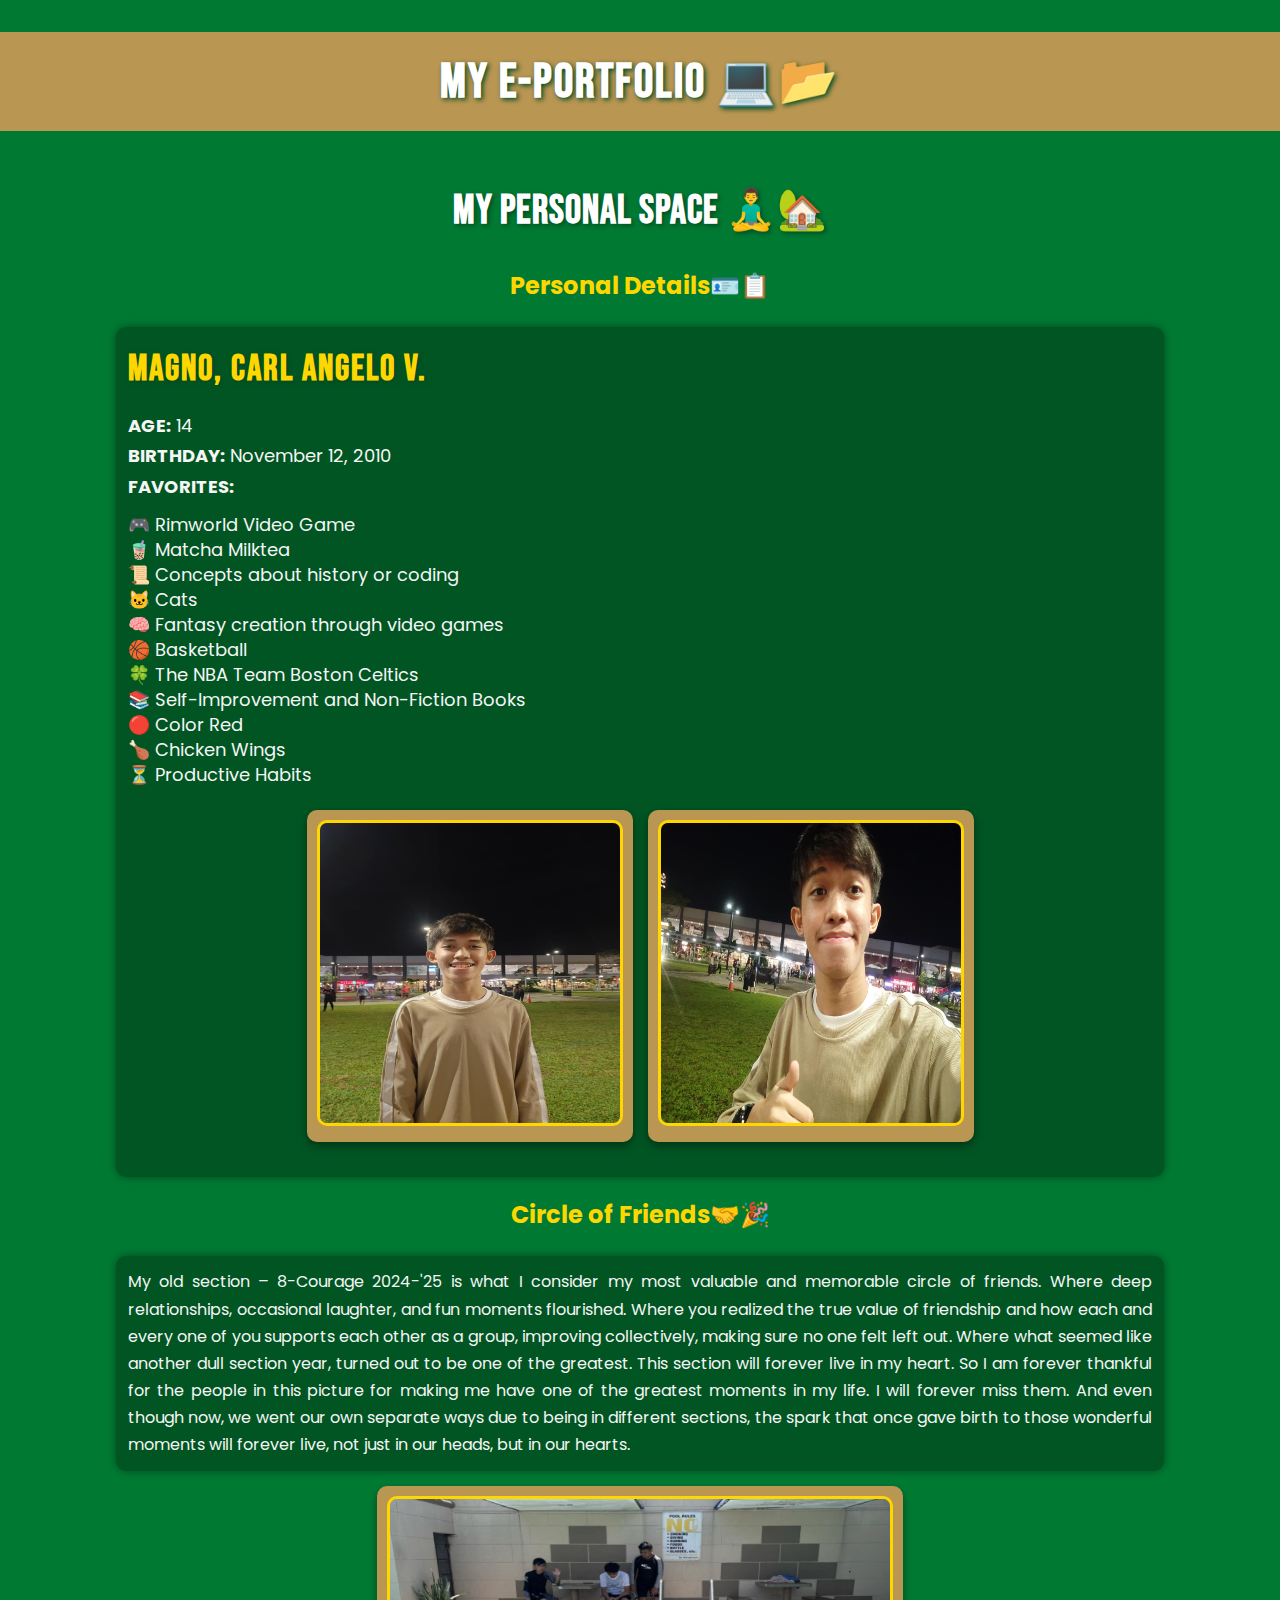
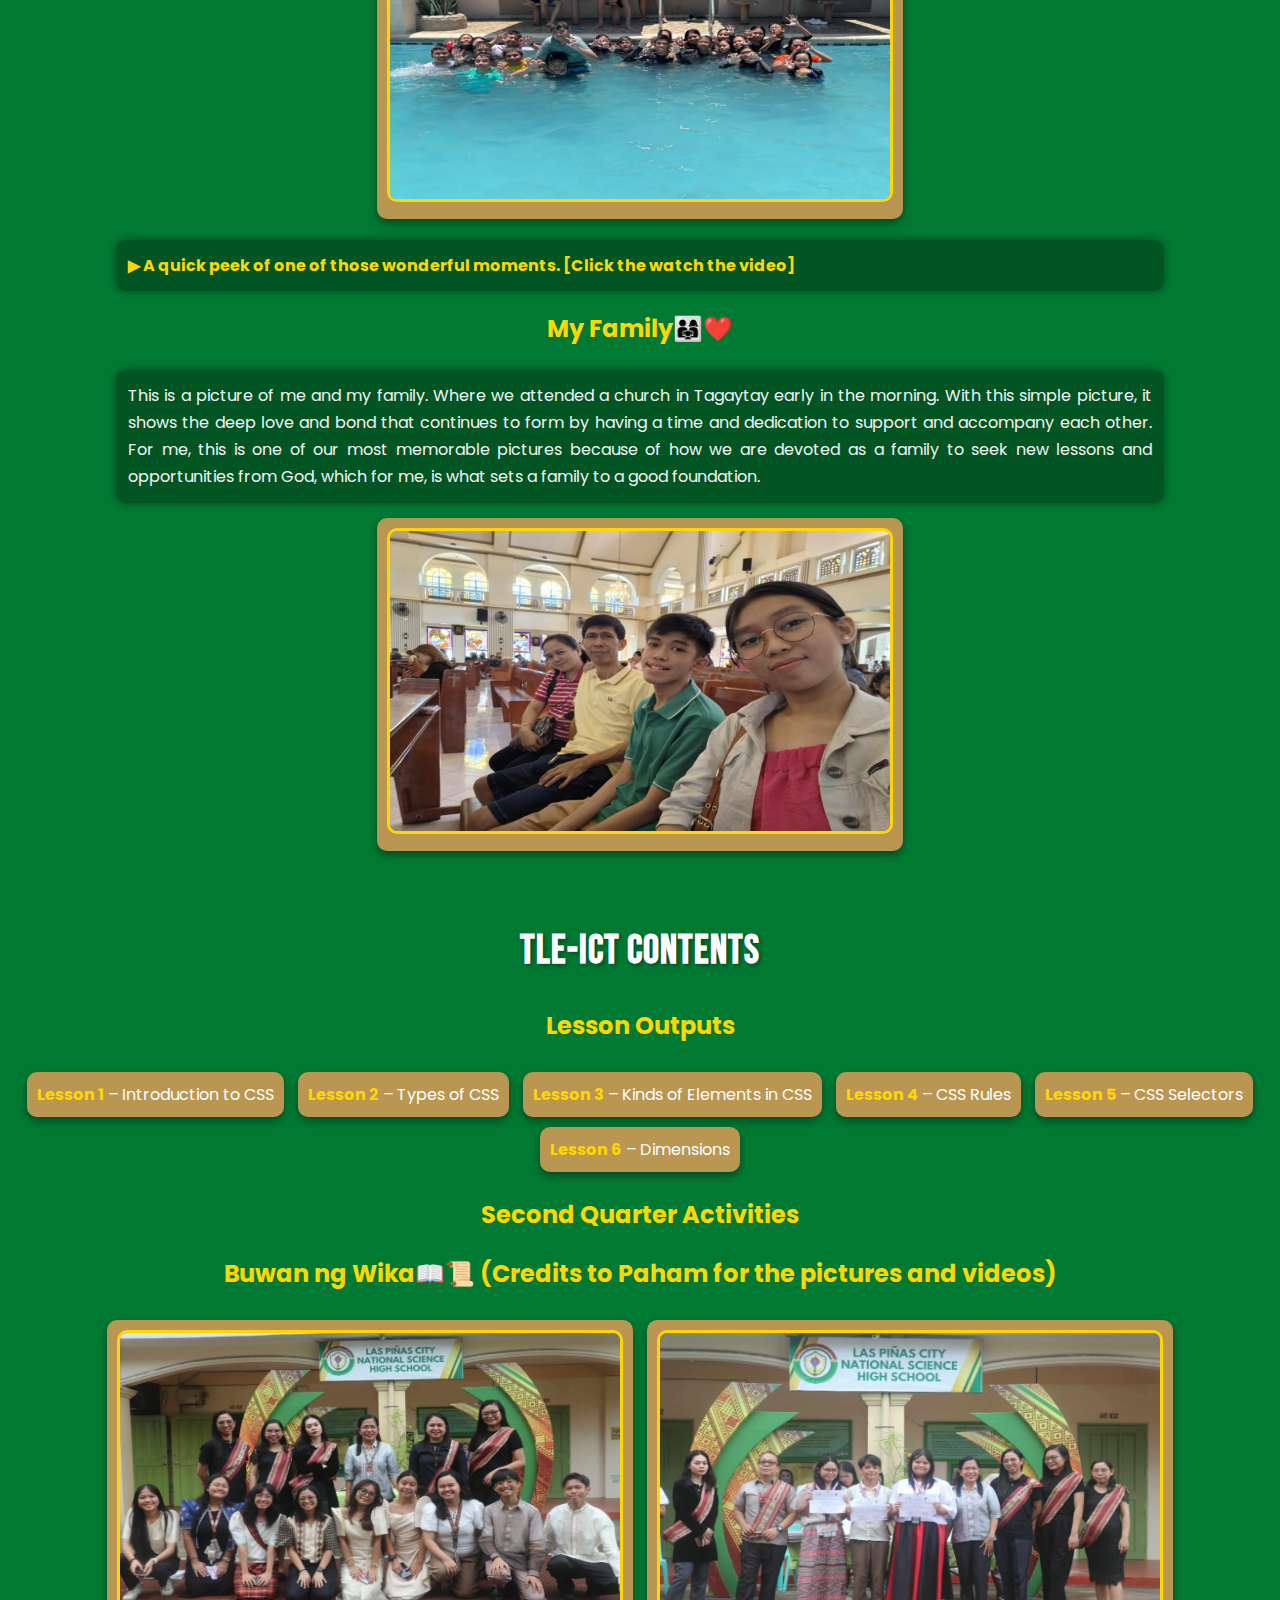
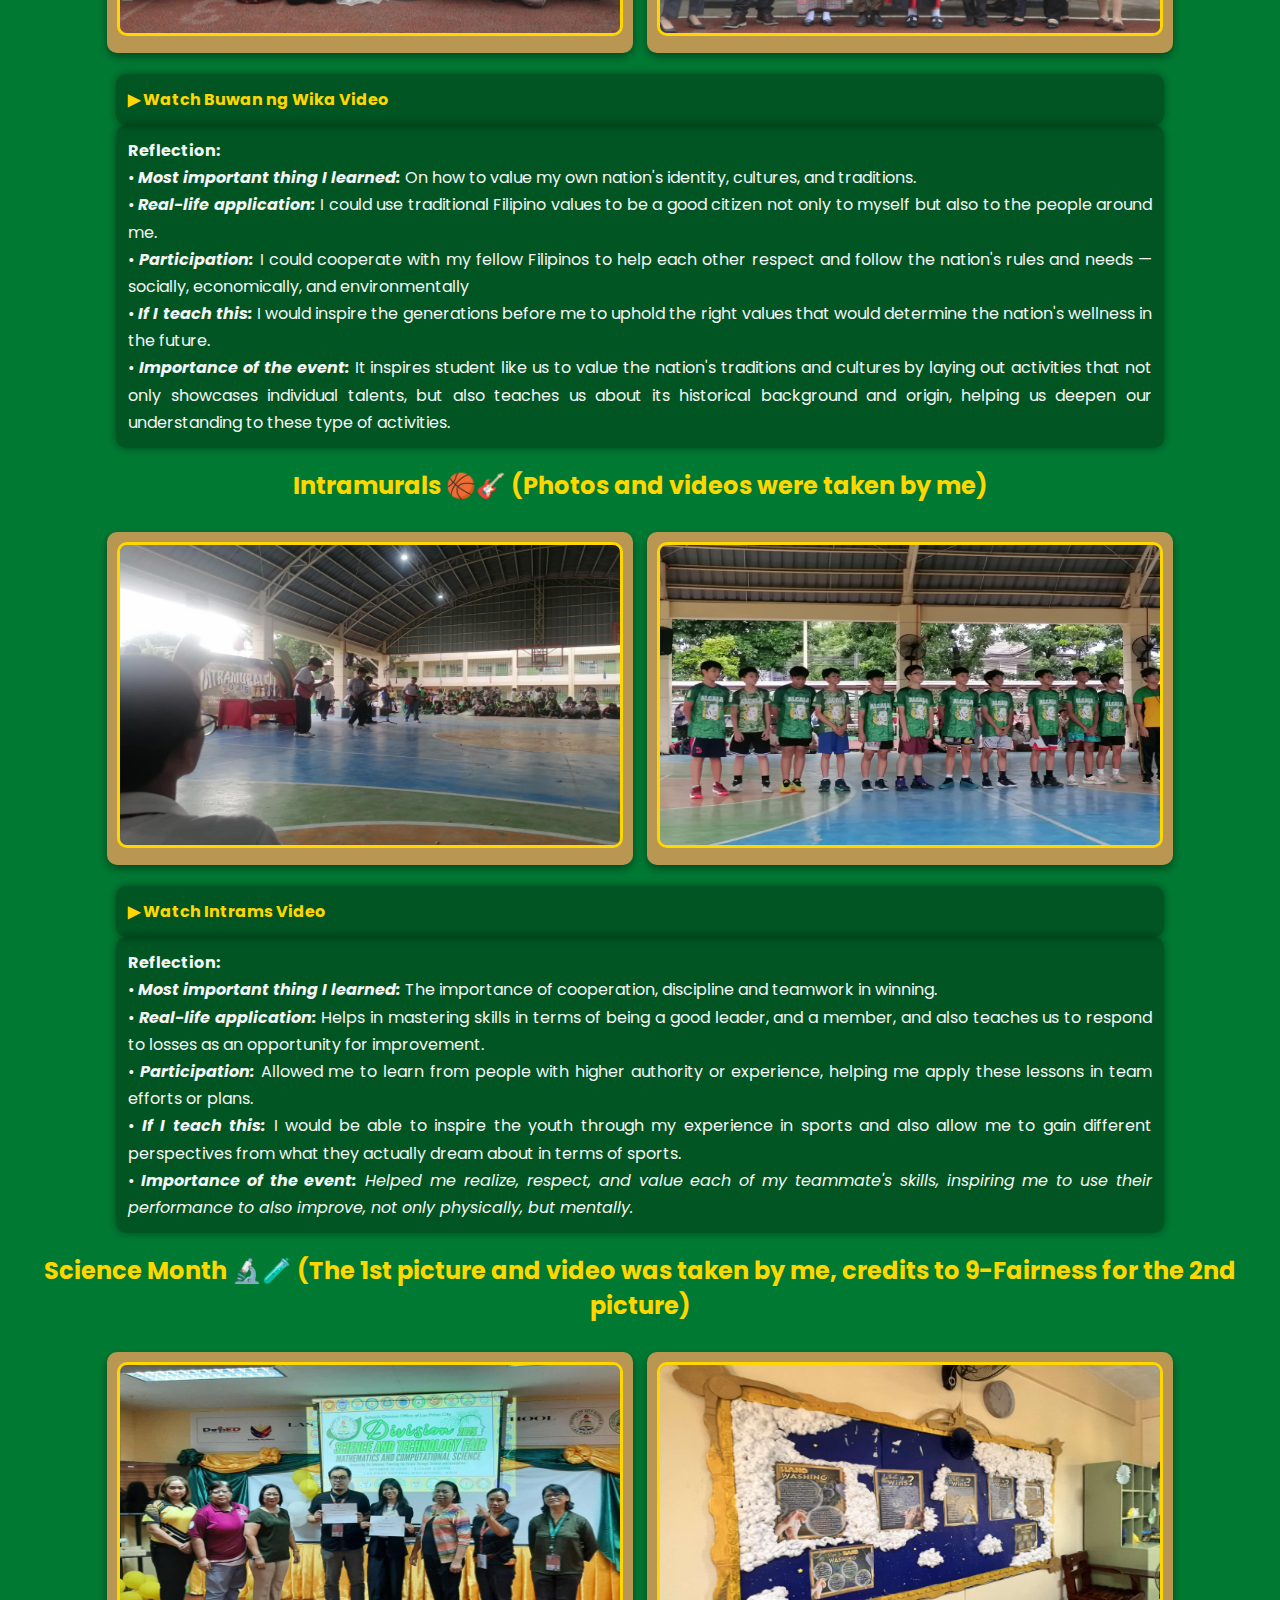
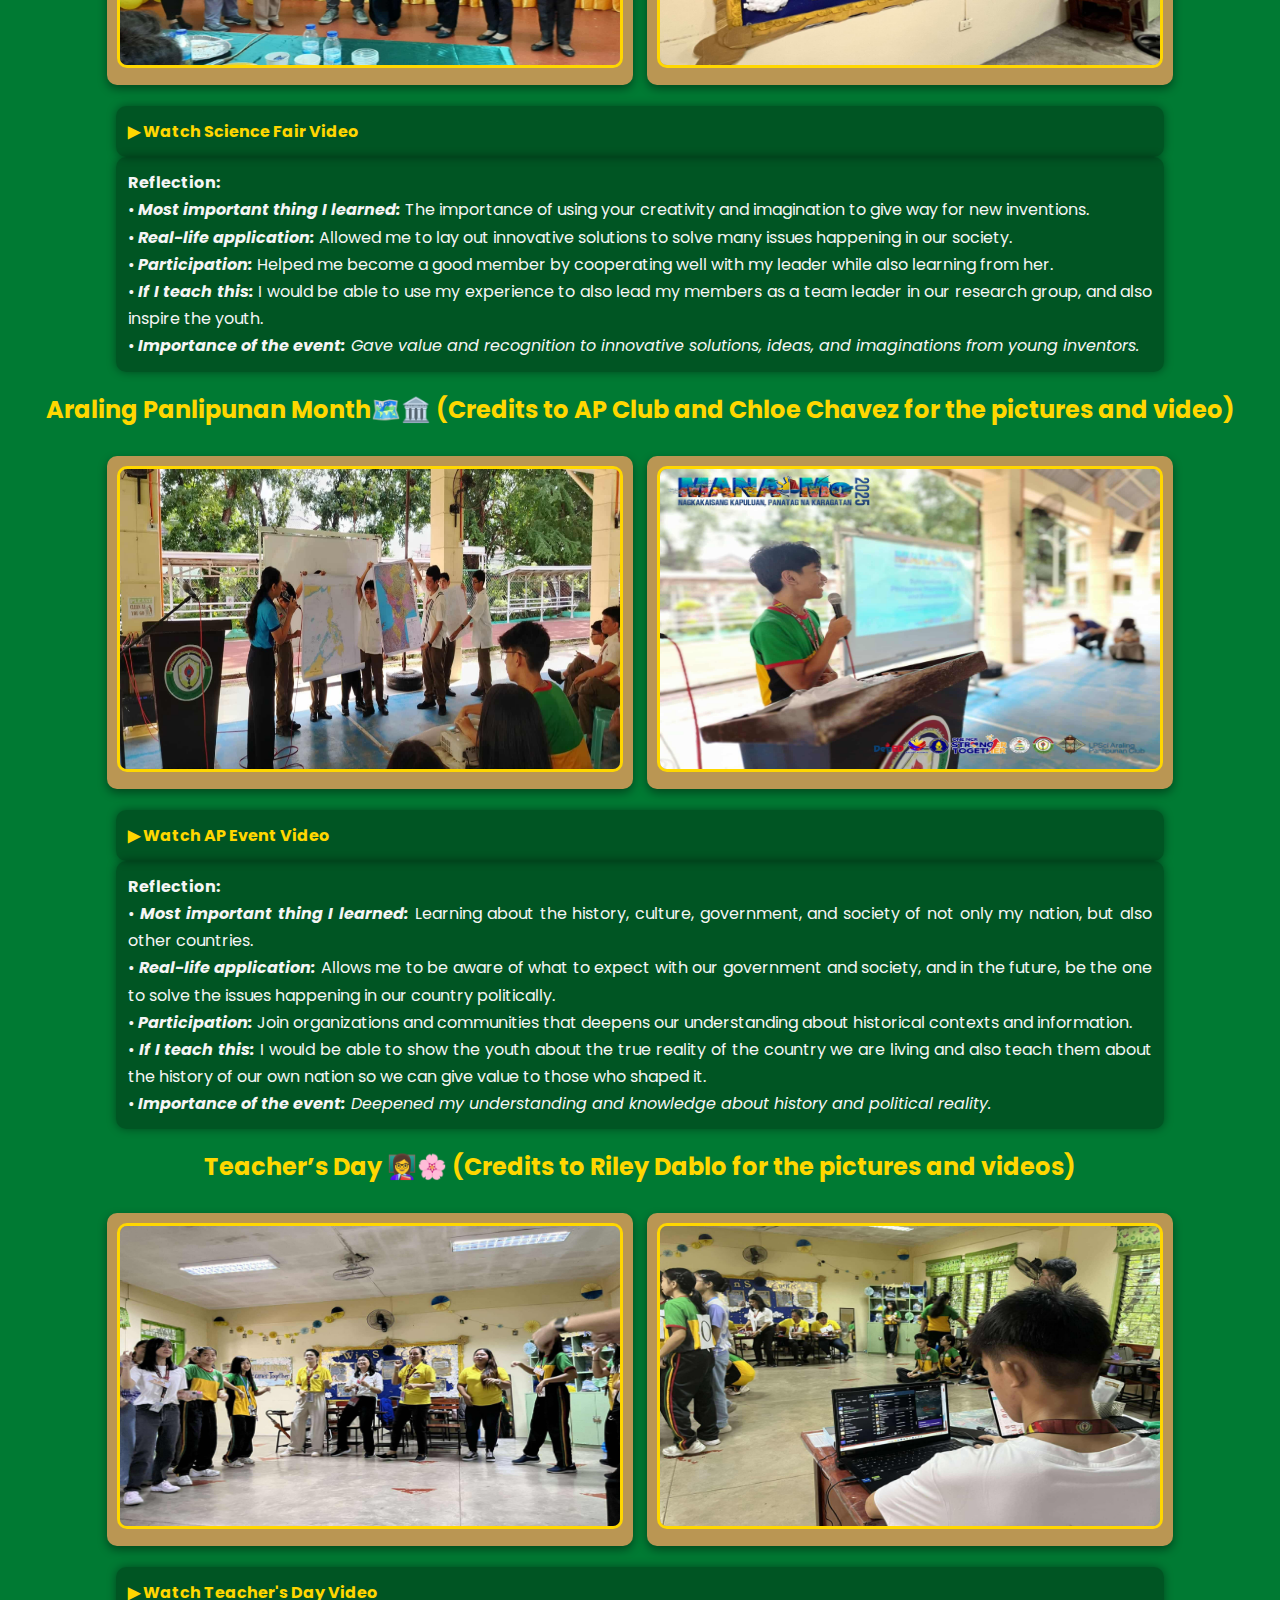
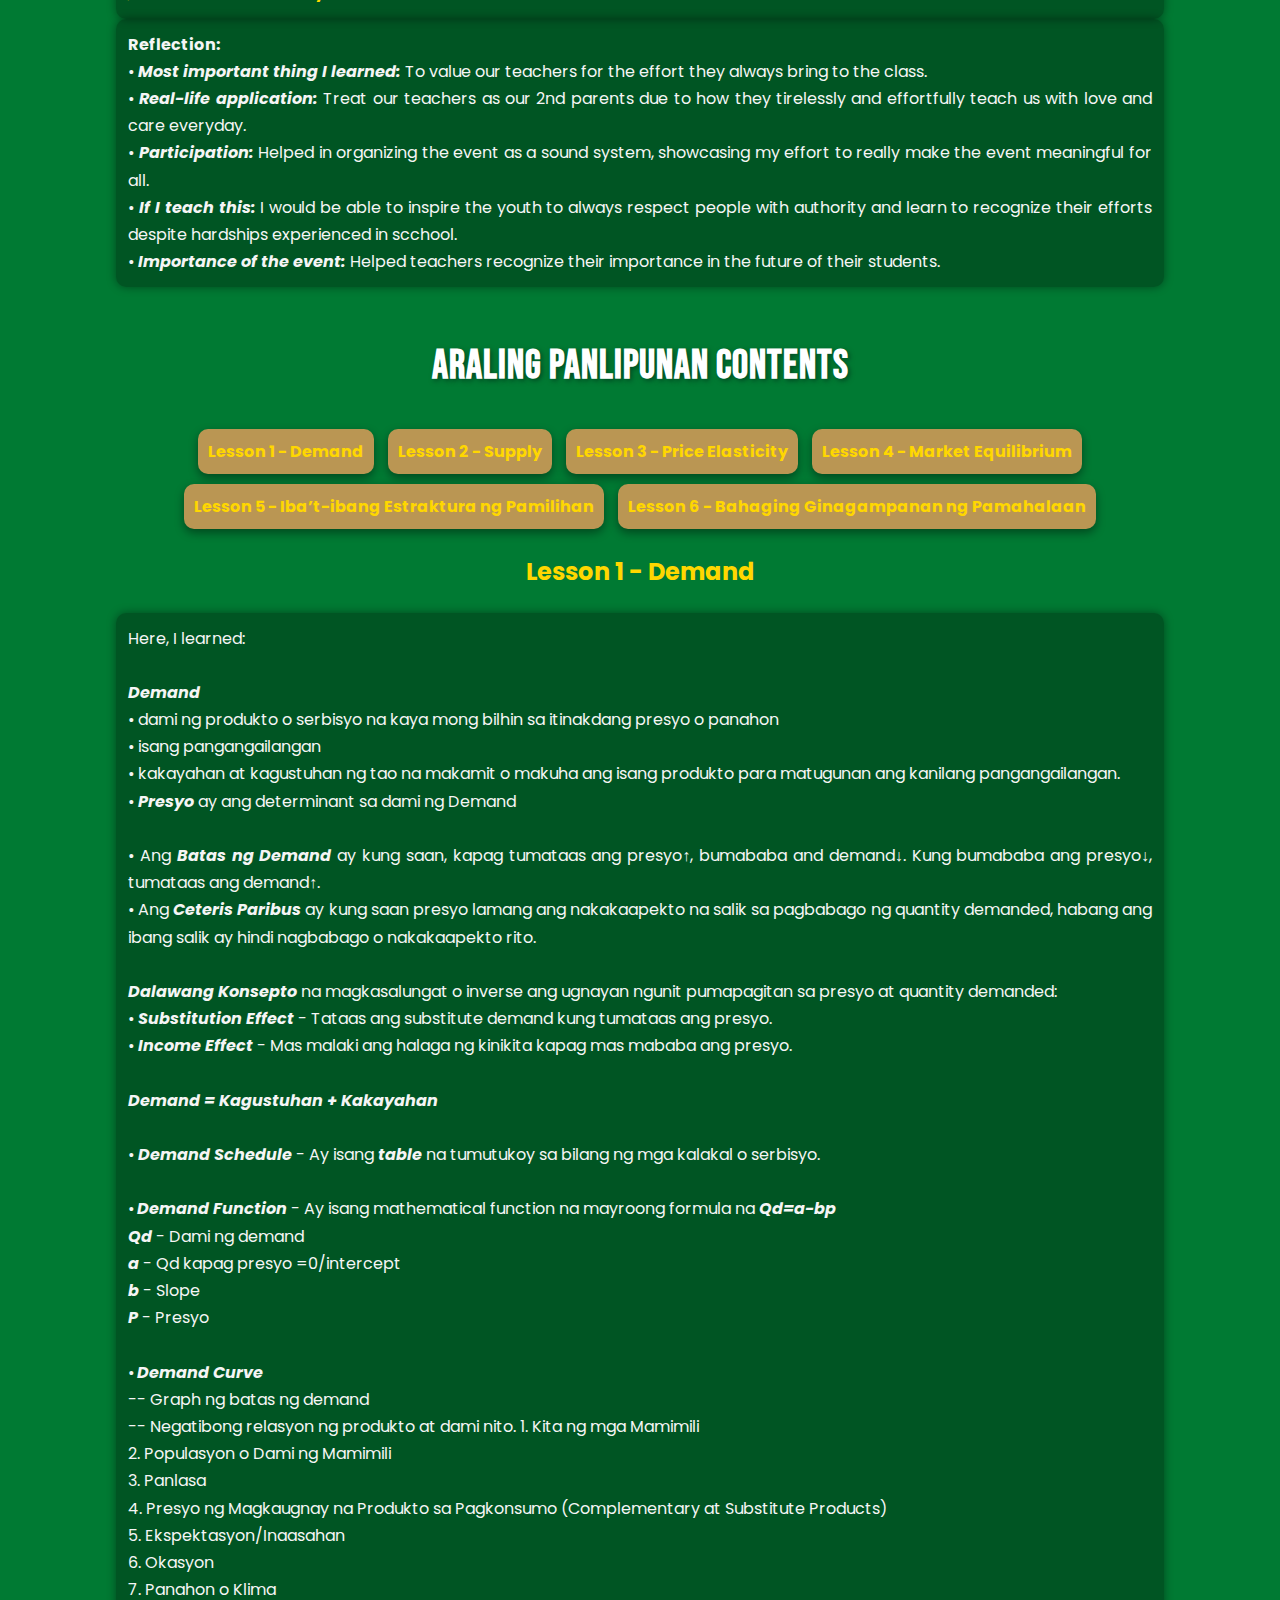
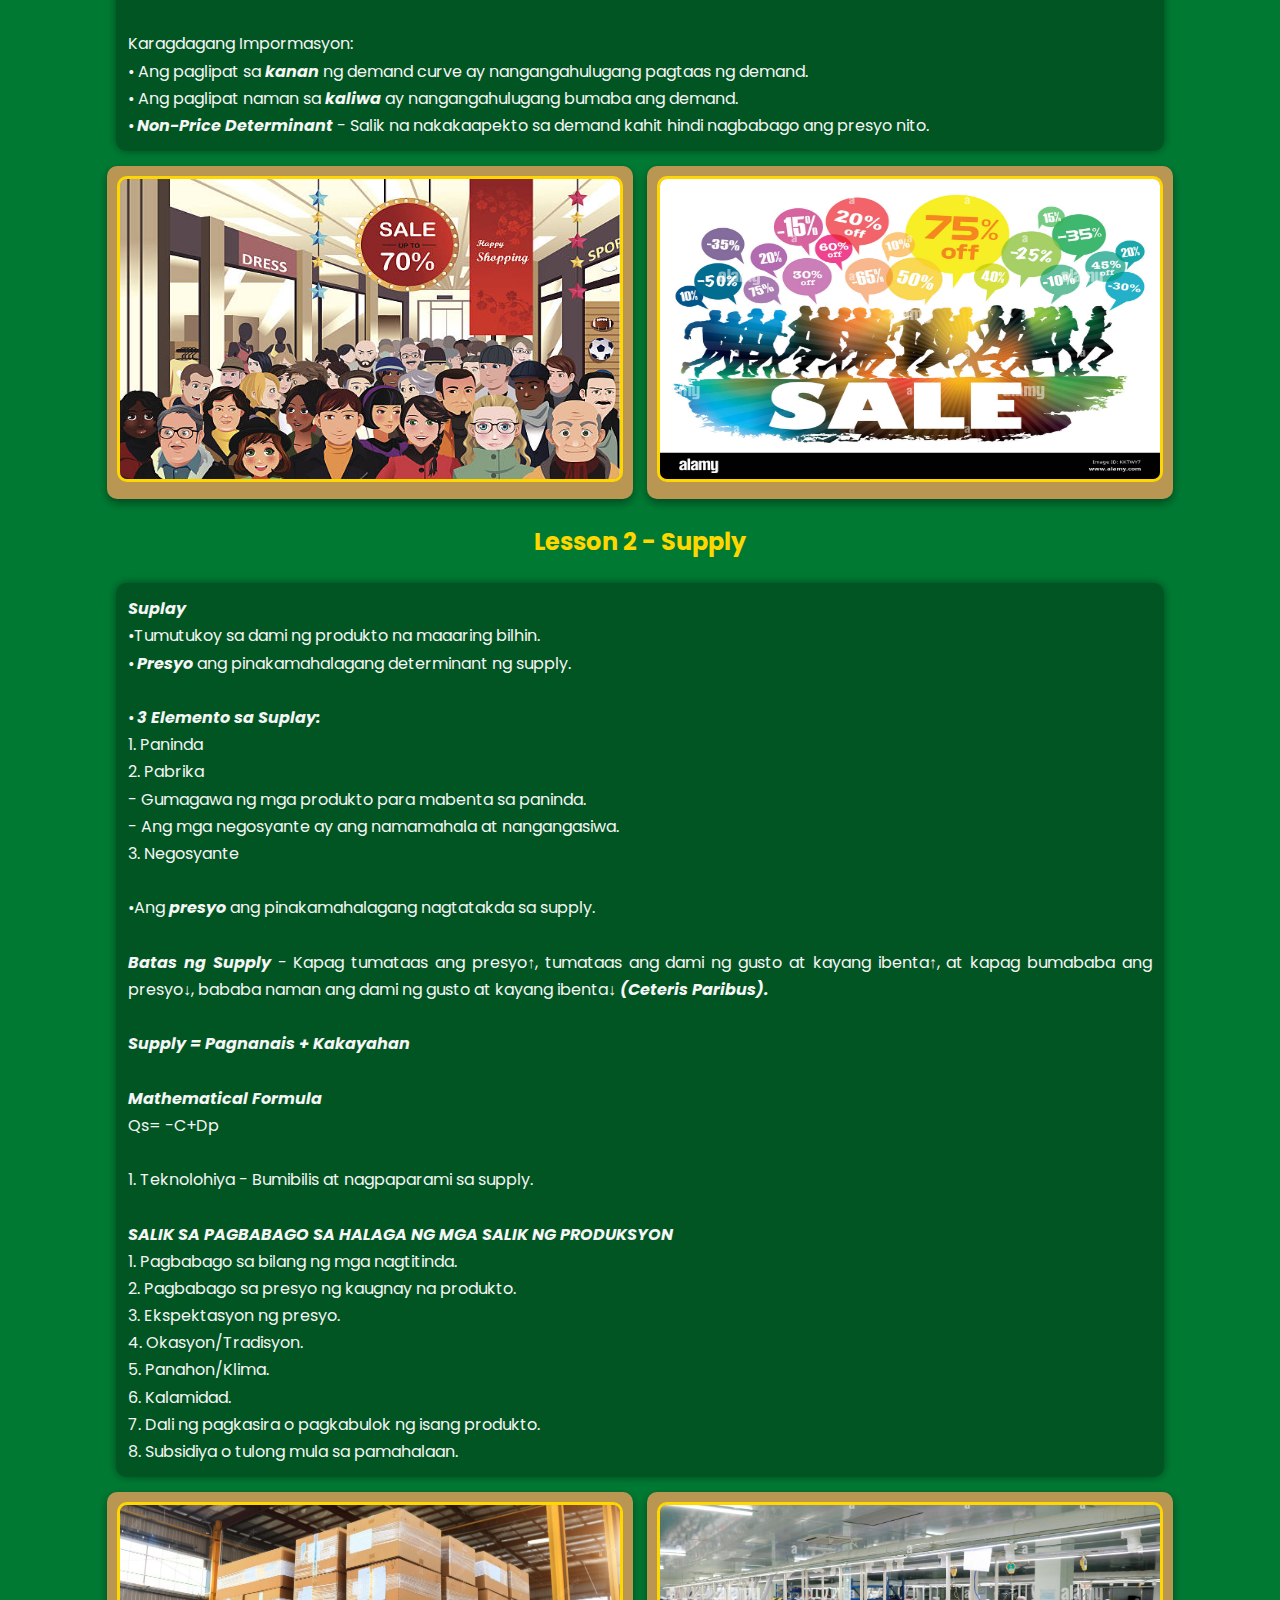
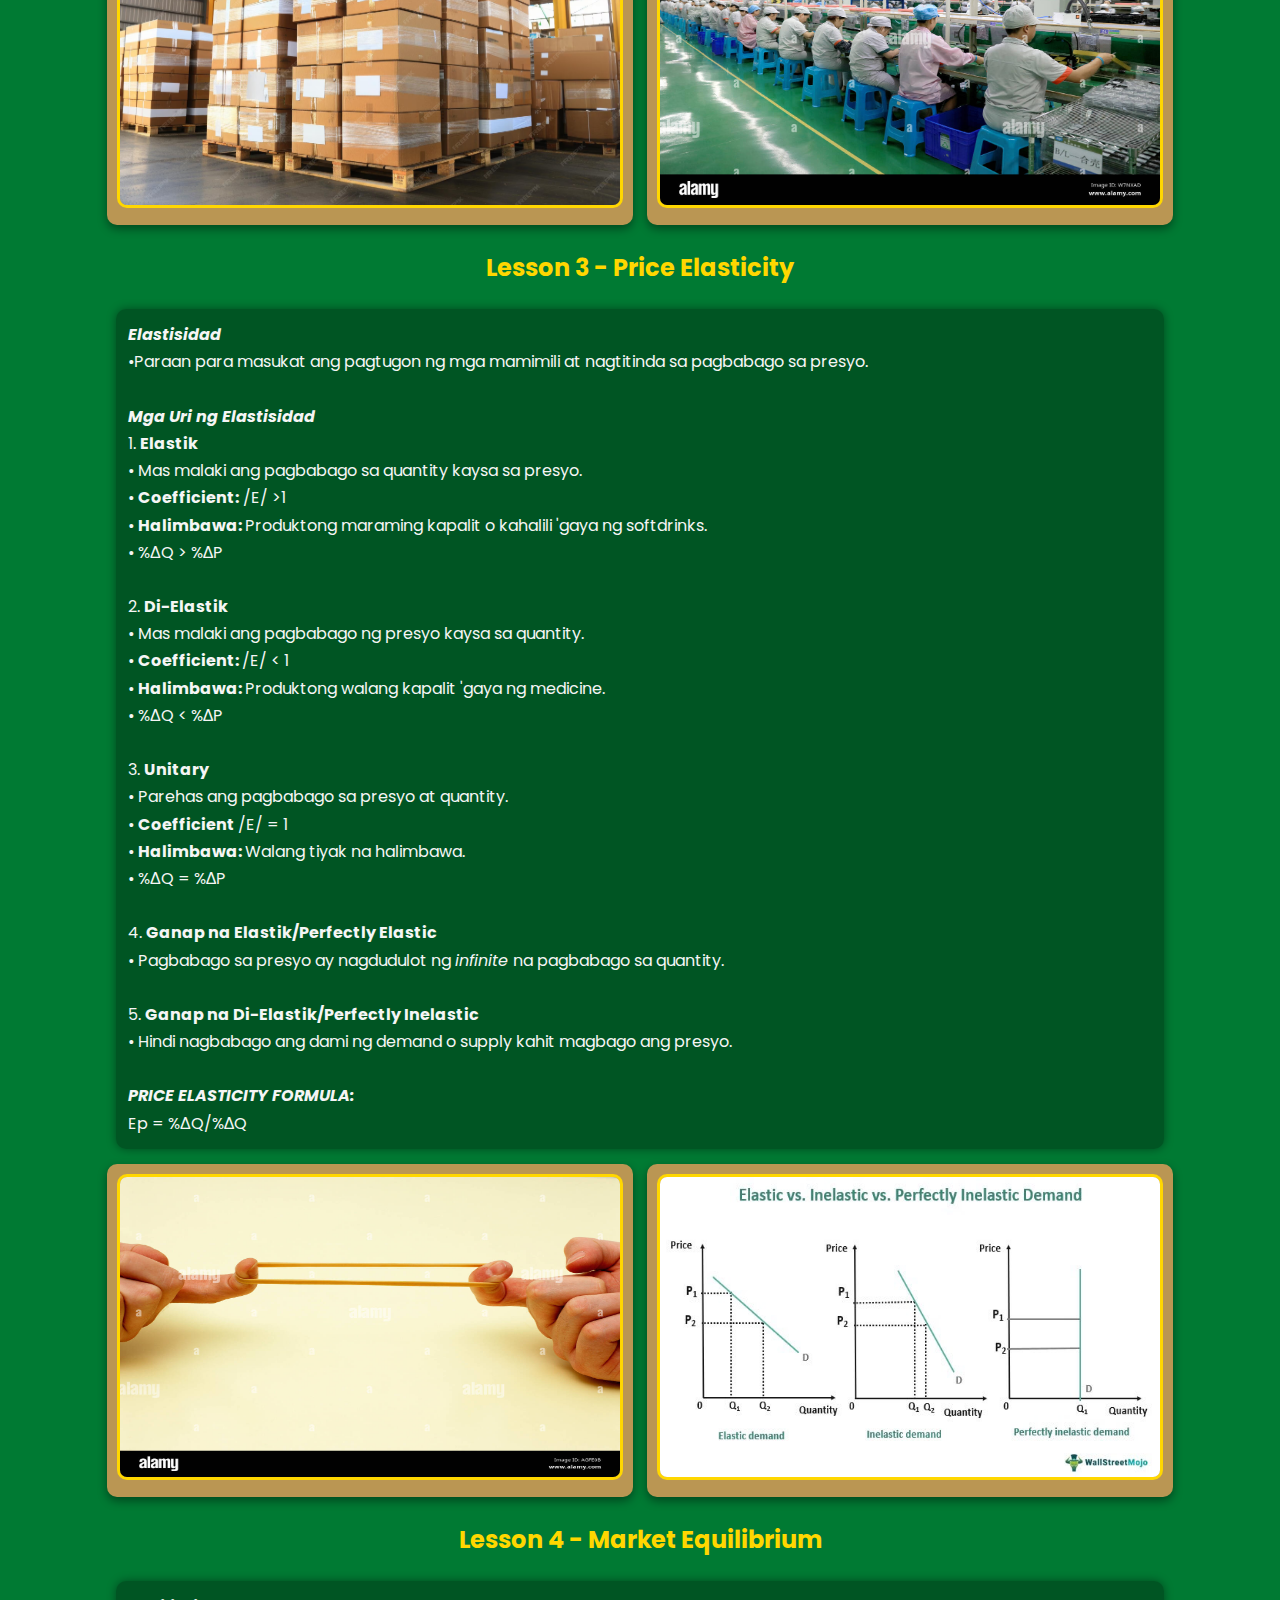
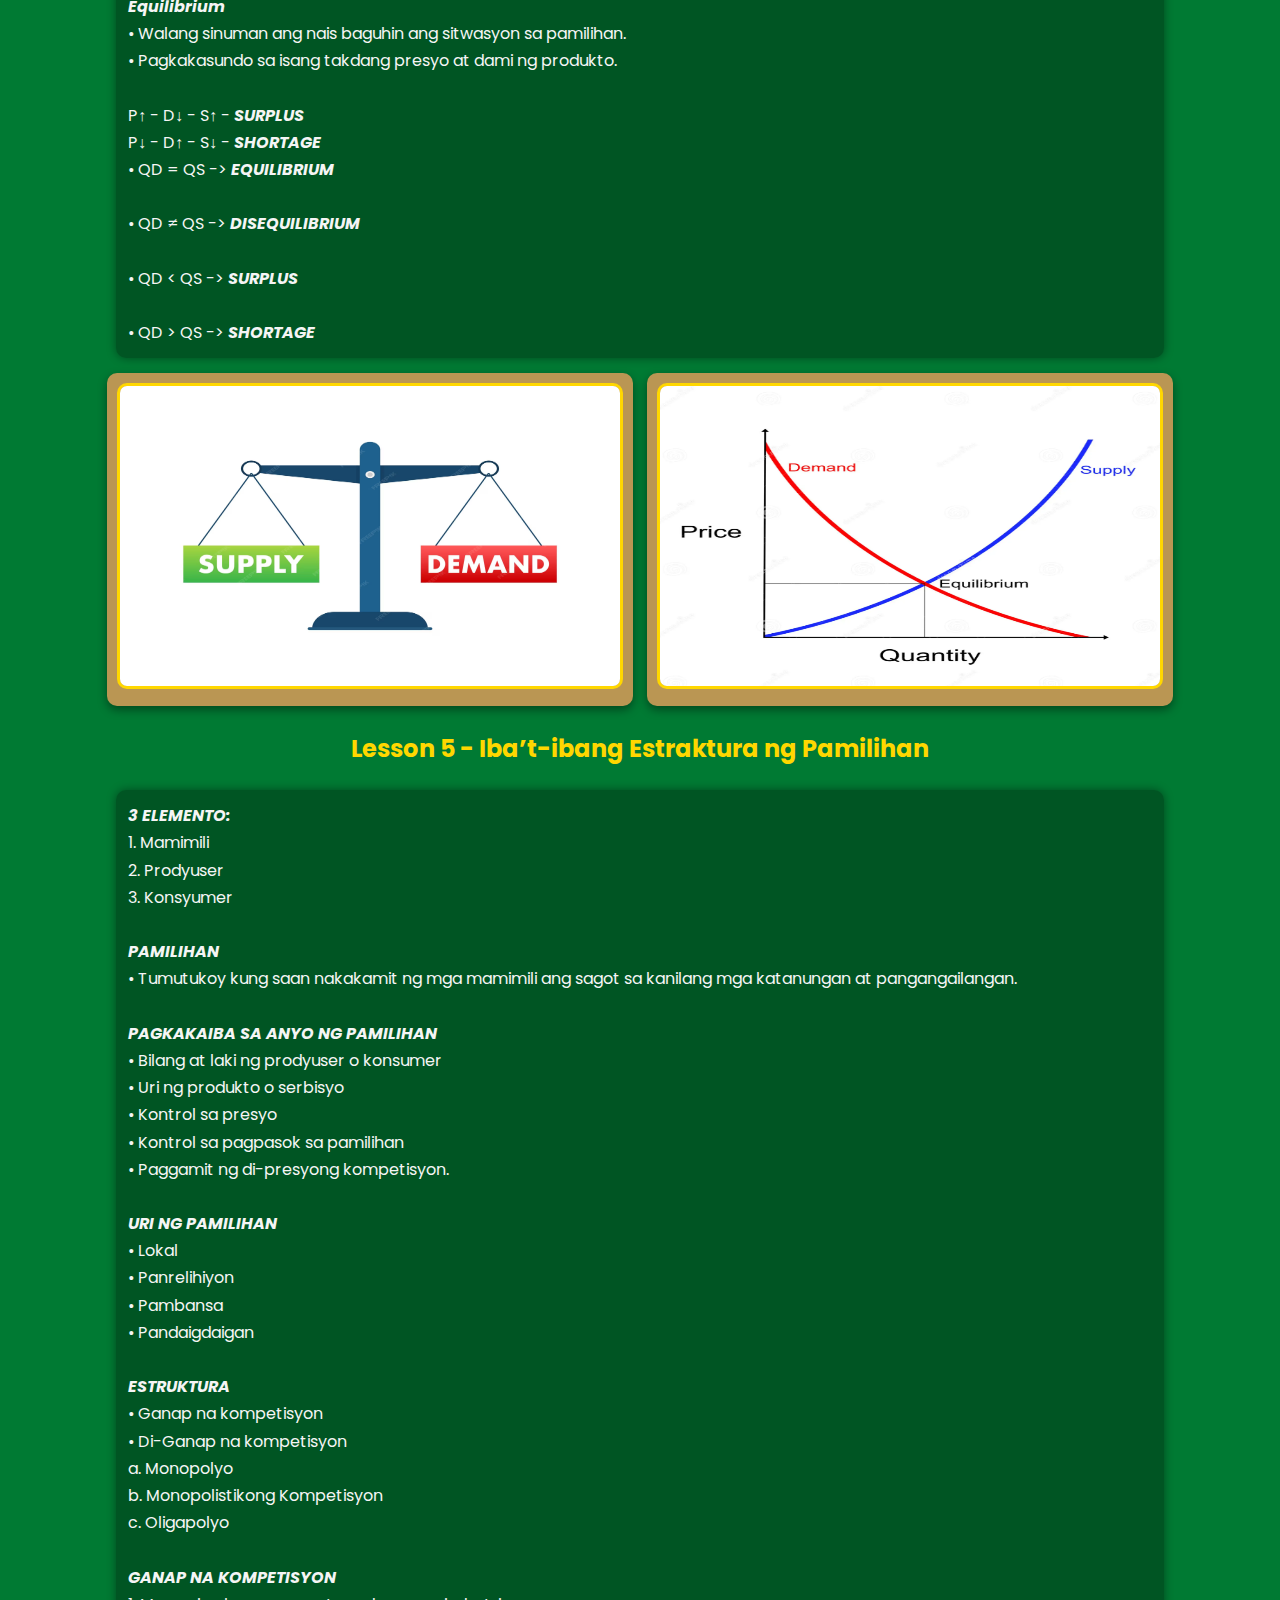
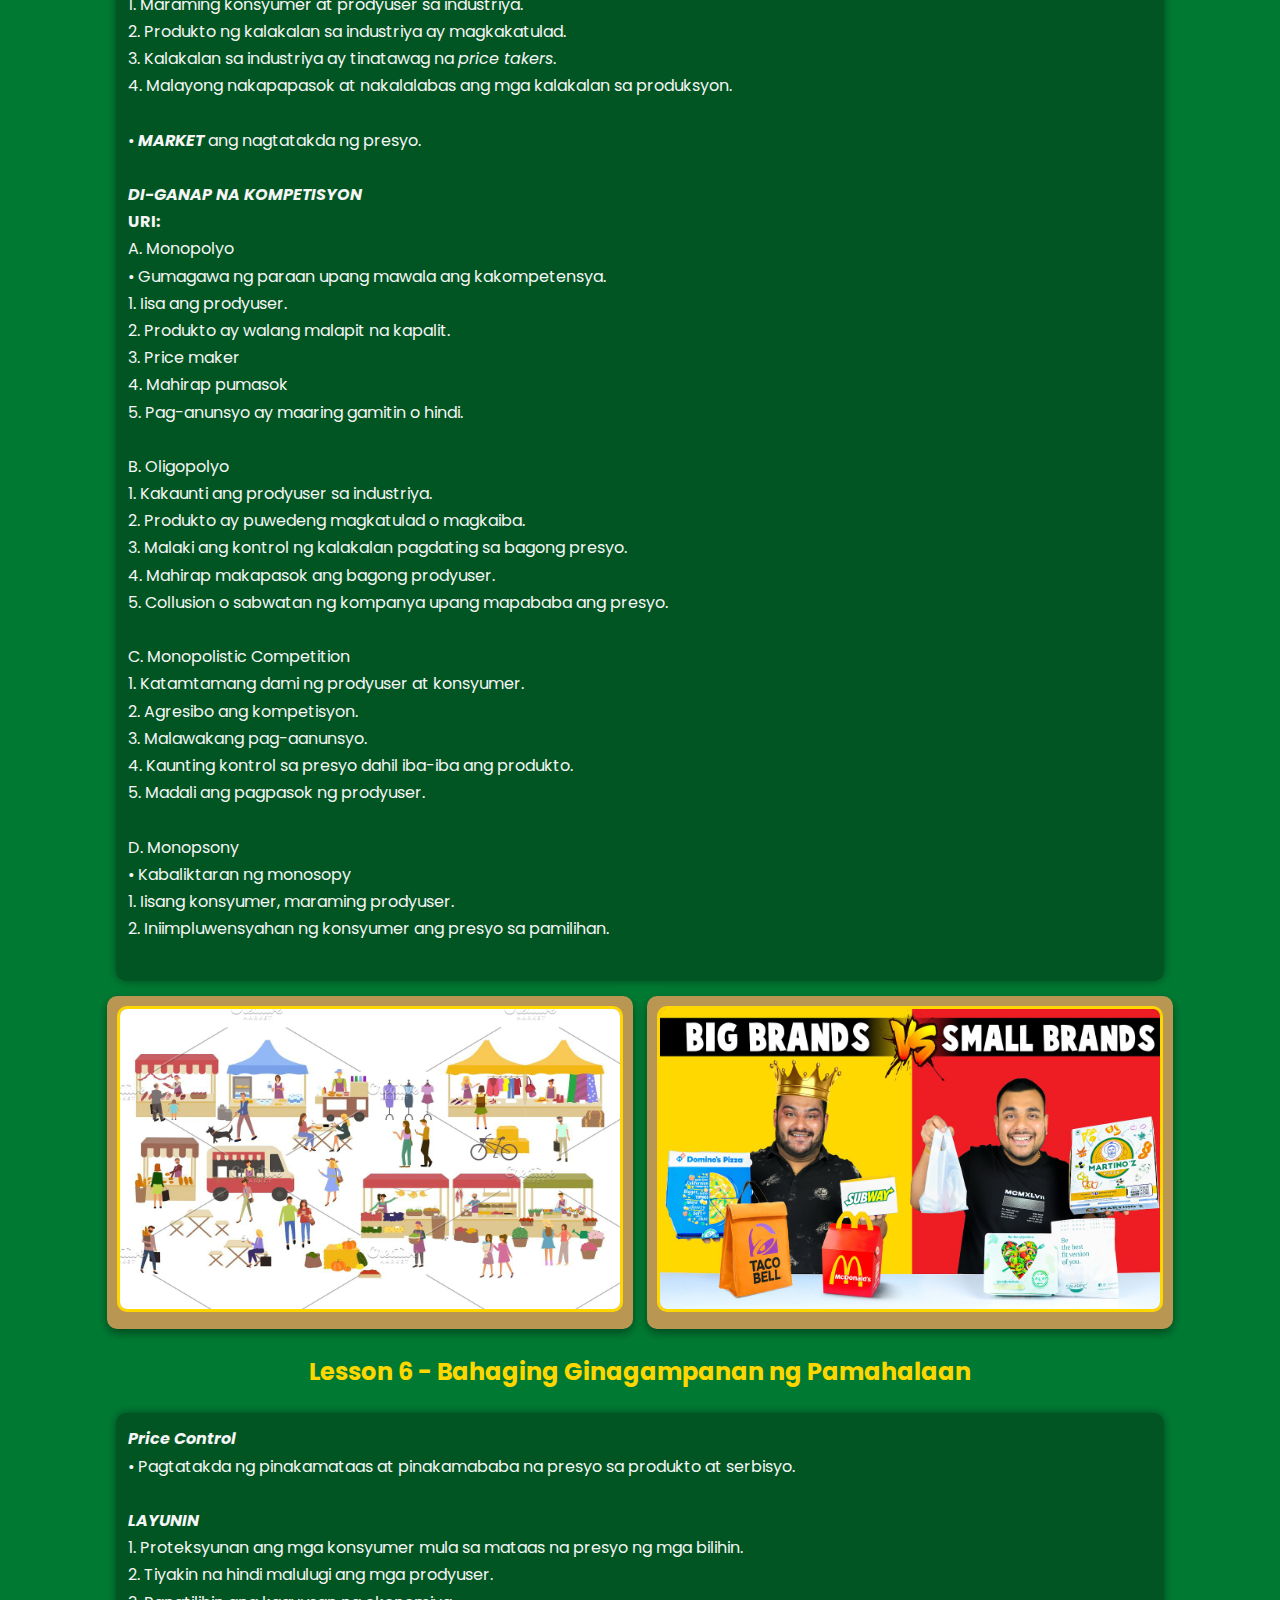
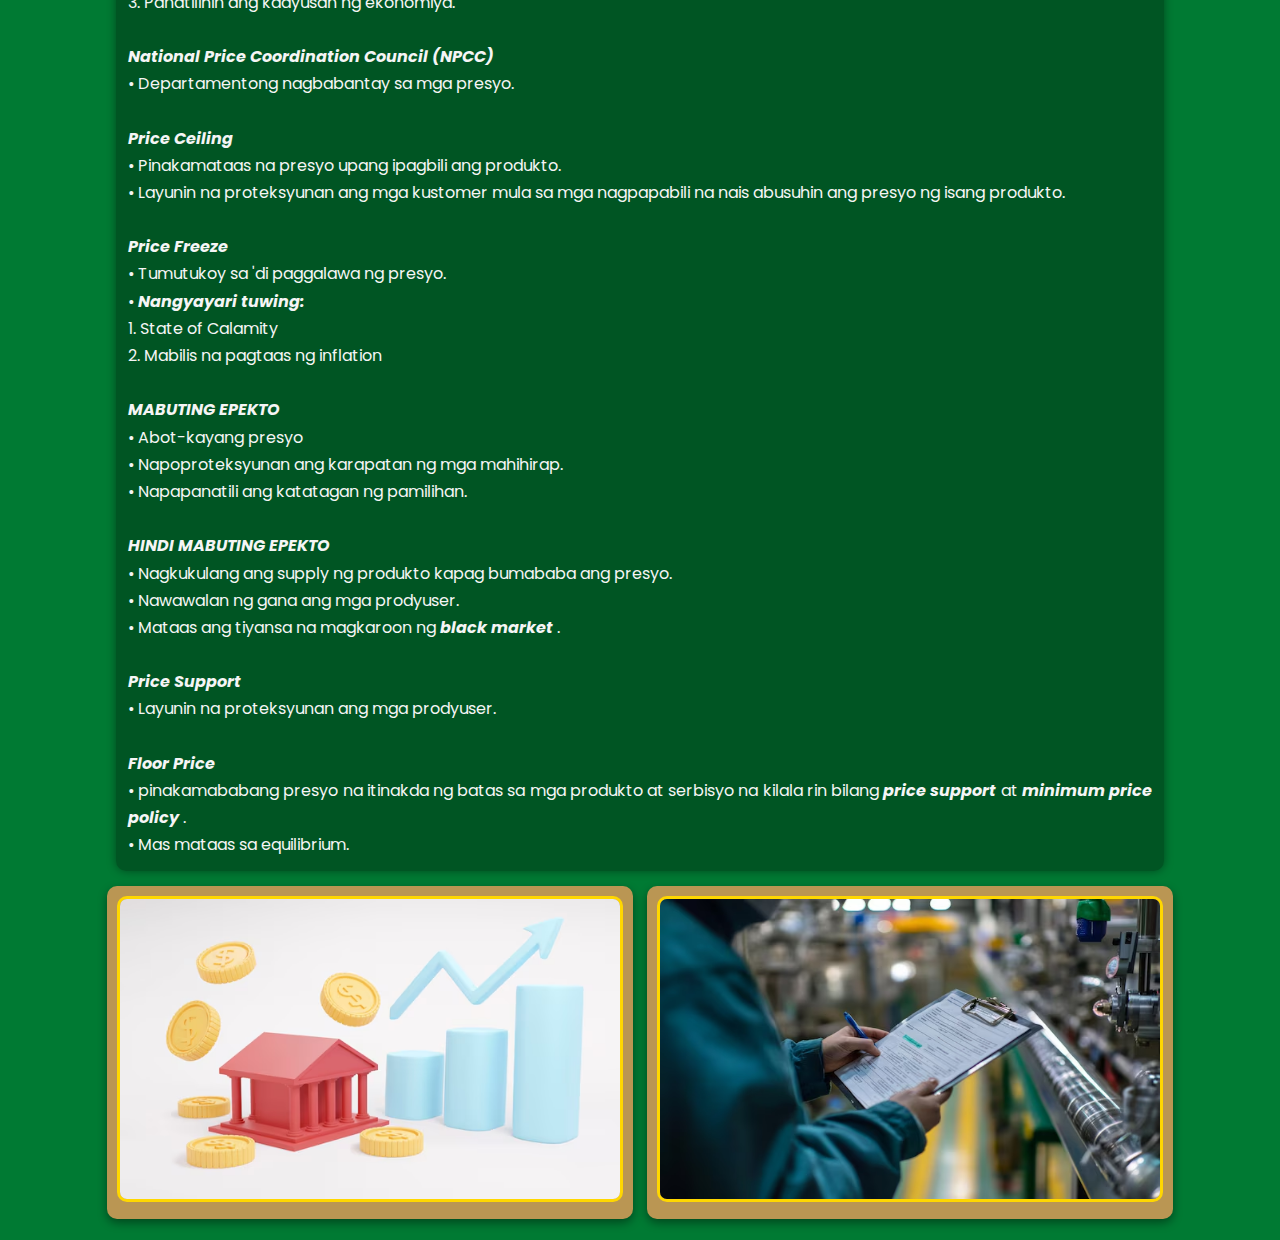
<file: ICT E-PORTFOLIO Q2.html>
<!DOCTYPE html>
<html>
<head>
    <title>Carl Angelo Magno | E-Portfolio</title>
    <link rel="stylesheet" href="CSS.css">
</head>
<body>

    <!-- HEADER -->
    <h1>MY E-PORTFOLIO 💻📂</h1>
    <br>

    <!-- MAIN PAGE CONTENTS -->
    <!-- MAIN PAGE CONTENTS -->
<h2>My Personal Space 🧘‍♂️🏡</h2>

<!-- PERSONAL DETAILS -->
<h3>Personal Details🪪📋</h3>
<div class="uhm">
  <p class="d1">
    <b class="highlight-name">MAGNO, CARL ANGELO V.</b><br>
    <b>AGE:</b> 14<br>
    <b>BIRTHDAY:</b> November 12, 2010<br>
    <b>FAVORITES:</b>
  </p>

  <ul class="favorites-list">
    <li>🎮 Rimworld Video Game</li>
    <li>🧋 Matcha Milktea</li>
    <li>📜 Concepts about history or coding</li>
    <li>🐱 Cats</li>
    <li>🧠 Fantasy creation through video games</li>
    <li>🏀 Basketball</li>
    <li>🍀 The NBA Team Boston Celtics</li>
    <li>📚 Self-Improvement and Non-Fiction Books</li>
    <li>🔴 Color Red</li>
    <li>🍗 Chicken Wings</li>
    <li>⏳ Productive Habits</li>
  </ul>

  <ul class="center" >
    <li><img src="images/picture1.jpg" alt="Gelo's Picture #1" width="220"></li>
    <li><img src="images/picture2.jpg" alt="Gelo's Picture #2" width="220"></li>
  </ul>
</div>

<!-- FRIENDS SECTION -->
<h3>Circle of Friends🤝🎉</h3>
<p>My old section – 8-Courage 2024-'25 is what I consider my most valuable and memorable circle of friends. Where deep relationships, occasional laughter, and fun moments flourished. Where you realized the true value of friendship and how each and every one of you supports each other as a group, improving collectively, making sure no one felt left out. Where what seemed like another dull section year, turned out to be one of the greatest. This section will forever live in my heart. So I am forever thankful for the people in this picture for making me have one of the greatest moments in my life. I will forever miss them. And even though now, we went our own separate ways due to being in different sections, the spark that once gave birth to those wonderful moments will forever live, not just in our heads, but in our hearts.</p>
<ul>
  <li><img src="images/courage.jpg" alt="Friends Photo" width="500px" class="couragepic"></li>
</ul>
<p><a href="https://drive.google.com/file/d/1_GPYPn4KudoveDeiDcp3rIgUXfeuzEao/view?usp=sharing">▶ A quick peek of one of those wonderful moments. [Click the watch the video]</a></p>

<!-- FAMILY SECTION -->
<h3>My Family👨‍👩‍👧❤️</h3>
<p>This is a picture of me and my family. Where we attended a church in Tagaytay early in the morning. With this simple picture, it shows the deep love and bond that continues to form by having a time and dedication to support and accompany each other. For me, this is one of our most memorable pictures because of how we are devoted as a family to seek new lessons and opportunities from God, which for me, is what sets a family to a good foundation.</p>
<ul>
  <li><img src="images/fam.jpg" alt="Family Photo" width="220" class="pamilya"></li>
</ul>

    <br>

    <!-- TLE-ICT CONTENTS -->
    <h2>TLE-ICT Contents</h2>
    <h3>Lesson Outputs</h3>
    <ul>
        <li><a href="lesson1_output.html">Lesson 1</a> – Introduction to CSS</li>
        <li><a href="lesson2_output.html">Lesson 2</a> – Types of CSS</li>
        <li><a href="lesson3_output.html">Lesson 3</a> – Kinds of Elements in CSS</li>
        <li><a href="lesson4_output.html">Lesson 4</a> – CSS Rules</li>
        <li><a href="lesson5_output.html">Lesson 5</a> – CSS Selectors</li>
        <li><a href="lesson6_output.html">Lesson 6</a> – Dimensions</li>
    </ul>

    <h3>Second Quarter Activities</h3>

<!-- Buwan ng Wika -->
<h3>Buwan ng Wika📖📜 (Credits to Paham for the pictures and videos)</h3>
<ul>
  <li><img src="images/fil1.jpg" alt="Buwan ng Wika Pic 1"></li>
  <li><img src="images/fil2.jpg" alt="Buwan ng Wika Pic 2"></li>
</ul>
<p><a href="https://drive.google.com/file/d/19bRQ16Y6Dcv-bu6YyNclzHsrrnvgZA-R/view?usp=sharing">▶ Watch Buwan ng Wika Video</a></p>
<p>
  <b>Reflection:</b><br>
  • <i><b>Most important thing I learned:</b></i>  On how to value my own nation's identity, cultures, and traditions. <br> 
  • <i><b>Real-life application:</b></i>  I could use traditional Filipino values to be a good citizen not only to myself but also to the people around me. <br> 
  • <i><b>Participation:</b></i>   I could cooperate with my fellow Filipinos to help each other respect and follow the nation's rules and needs — socially, economically, and environmentally<br> 
  • <i><b>If I teach this:</b></i>  I would inspire the generations before me to uphold the right values that would determine the nation's wellness in the future.<br>
  • <i><b>Importance of the event:</b></i>  It inspires student like us to value the nation's traditions and cultures by laying out activities that not only showcases individual talents, but also teaches us about its historical background and origin, helping us deepen our understanding to these type of activities.
</p>

<!-- Intrams -->
<h3>Intramurals 🏀🎸 (Photos and videos were taken by me)</h3>
<ul>
  <li><img src="images/intrams1.jpg" alt="Intrams Pic 1"></li>
  <li><img src="images/intrams2.jpg" alt="Intrams Pic 2"></li>
</ul>
<p><a href="https://drive.google.com/file/d/10wr8tClPH2E3T8I6p4ZaDxPFmZ29HjDS/view?usp=sharing">▶ Watch Intrams Video</a></p>
<p>
  <b>Reflection:</b><br>
  • <i><b>Most important thing I learned:</b></i> The importance of cooperation, discipline and teamwork in winning. <br>
  • <i><b>Real-life application:</b></i> Helps in mastering skills in terms of being a good leader, and a member, and also teaches us to respond to losses as an opportunity for improvement. <br>
  • <i><b>Participation:</b></i> Allowed me to learn from people with higher authority or experience, helping me apply these lessons in team efforts or plans. <br>
  • <i><b>If I teach this:</b></i> I would be able to inspire the youth through my experience in sports and also allow me to gain different perspectives from what they actually dream about in terms of sports.<br>
  • <i><b>Importance of the event:</b> Helped me realize, respect, and value each of my teammate's skills, inspiring me to use their performance to also improve, not only physically, but mentally.</i>
</p>

<!-- Science -->
<h3>Science Month 🔬🧪 (The 1st picture and video was taken by me, credits to 9-Fairness for the 2nd picture) </h3>
<ul>
  <li><img src="images/science1.jpg" alt="Science Fair Pic 1"></li>
  <li><img src="images/science2.jpg" alt="Science Fair Pic 2"></li>
</ul>
<p><a href="https://drive.google.com/file/d/1KuA6Q1nq15UERilm7RVespKJa0s7dfpF/view?usp=sharing">▶ Watch Science Fair Video</a></p>
<p>
  <b>Reflection:</b><br>
  • <i><b>Most important thing I learned:</b></i> The importance of using your creativity and imagination to give way for new inventions. <br>
  • <i><b>Real-life application:</b></i> Allowed me to lay out innovative solutions to solve many issues happening in our society.<br>
  • <i><b>Participation:</b></i> Helped me become a good member by cooperating well with my leader while also learning from her.<br>
  • <i><b>If I teach this:</b></i> I would be able to use my experience to also lead my members as a team leader in our research group, and also inspire the youth. <br>
  • <i><b>Importance of the event:</b> Gave value and recognition to innovative solutions, ideas, and imaginations from young inventors. </i>
</p>

<!-- Araling Panlipunan -->
<h3>Araling Panlipunan Month🗺️🏛️ (Credits to AP Club and Chloe Chavez for the pictures and video)</h3>
<ul>
  <li><img src="images/ap1.jpg" alt="AP Event Pic 1"></li>
  <li><img src="images/ap2.jpg" alt="AP Event Pic 2"></li>
</ul>
<p><a href="https://drive.google.com/file/d/12BvdNiAd-iB800vaGmSV0uavkhDAHkUW/view?usp=sharing">▶ Watch AP Event Video</a></p>
<p>
  <b>Reflection:</b><br>
  • <i><b>Most important thing I learned:</b></i> Learning about the history, culture, government, and society of not only my nation, but also other countries.<br>
  • <i><b>Real-life application:</b></i> Allows me to be aware of what to expect with our government and society, and in the future, be the one to solve the issues happening in our country politically.<br>
  • <i><b>Participation:</b></i> Join organizations and communities that deepens our understanding about historical contexts and information.<br>
  • <i><b>If I teach this:</b></i> I would be able to show the youth about the true reality of the country we are living and also teach them about the history of our own nation so we can give value to those who shaped it.<br>
  • <i><b>Importance of the event:</b> Deepened my understanding and knowledge about history and political reality.</i>
</p>

<!-- Teacher's Day -->
<h3>Teacher’s Day 👩‍🏫🌸 (Credits to Riley Dablo for the pictures and videos)</h3>
<ul>
  <li><img src="images/teachersday1.jpg" alt="Teacher's Day Pic 1"></li>
  <li><img src="images/teachersday2.jpg" alt="Teacher's Day Pic 2"></li>
</ul>
<p><a href="https://drive.google.com/file/d/1Itcr1e8r0YkiCNffle2bGpkuslkctjKm/view?usp=sharing">▶ Watch Teacher's Day Video</a></p>
<p>
  <b>Reflection:</b><br>
  • <i><b>Most important thing I learned:</b></i> To value our teachers for the effort they always bring to the class. <br>
  • <i><b>Real-life application:</b></i> Treat our teachers as our 2nd parents due to how they tirelessly and effortfully teach us with love and care everyday. <br>
  • <i><b>Participation:</b></i> Helped in organizing the event as a sound system, showcasing my effort to really make the event meaningful for all. <br>
  • <i><b>If I teach this:</b></i> I would be able to inspire the youth to always respect people with authority and learn to recognize their efforts despite hardships experienced in scchool.<br>
  • <i><b>Importance of the event:</b></i> Helped teachers recognize their importance in the future of their students.
</p>

    <br>

    <!-- ARALING PANLIPUNAN CONTENTS -->
    <h2>Araling Panlipunan Contents</h2>
    <ul>
        <li><a href="#L1">Lesson 1 - Demand</a></li>
        <li><a href="#L2">Lesson 2 - Supply</a></li>
        <li><a href="#L3">Lesson 3 - Price Elasticity</a></li>
        <li><a href="#L4">Lesson 4 - Market Equilibrium</a></li>
        <li><a href="#L5">Lesson 5 - Iba’t-ibang Estraktura ng Pamilihan</a></li>
        <li><a href="#L6">Lesson 6 - Bahaging Ginagampanan ng Pamahalaan</a></li>
    </ul>

    <!-- EACH LESSON WITH 2 PICTURES -->
    <h3 id="L1">Lesson 1 - Demand</h3>
    <p>Here, I learned: <br> <br>

        <b><i>Demand</i></b> <br>
        •  dami ng produkto o serbisyo na kaya mong bilhin sa itinakdang presyo o panahon <br>
        •  isang pangangailangan <br>
        •  kakayahan at kagustuhan ng tao na makamit o makuha ang isang produkto para matugunan ang kanilang pangangailangan. <br>
        • <b> <i>Presyo </i></b> ay ang determinant sa dami ng Demand <br> <br>
        • Ang <b> <i>Batas ng Demand </i></b> ay kung saan, kapag tumataas ang presyo↑, bumababa and demand↓. Kung bumababa ang presyo↓, tumataas ang demand↑. <br> 
        • Ang <b> <i> Ceteris Paribus </i></b> ay kung saan presyo lamang ang nakakaapekto na salik sa pagbabago ng quantity demanded, habang ang ibang salik ay hindi nagbabago o nakakaapekto rito. <br> <br>
         <b> <i> Dalawang Konsepto</i></b> na magkasalungat o inverse ang ugnayan ngunit pumapagitan sa presyo at quantity demanded: <br>
                  • <b> <i> Substitution Effect</i></b> - Tataas ang substitute demand kung tumataas ang presyo. <br>
                  • <b> <i> Income Effect </i></b> - Mas malaki ang halaga ng kinikita kapag mas mababa ang presyo. <br> <br>

                  <b> <i> Demand = Kagustuhan + Kakayahan</i></b> <br> <br>
                
                •<b><i> Demand Schedule </i></b> - Ay isang <b> <i> table</i></b> na tumutukoy sa bilang ng mga kalakal o serbisyo. <br> <br>
        •<b> <i> Demand Function </i></b> - Ay isang mathematical function na mayroong formula na <b> <i> Qd=a-bp</i></b> <br>
        <b> <i> Qd</i></b> - Dami ng demand <br>
        <b> <i>a </i></b> - Qd kapag presyo =0/intercept <br>
        <b> <i> b</i></b> - Slope <br>
        <b> <i> P</i></b> - Presyo <br> <br>

        •<b> <i> Demand Curve </i></b> <br> 
        -- Graph ng batas ng demand <br>
         -- Negatibong relasyon ng produkto at dami nito.

         1. Kita ng mga Mamimili <br>
        2. Populasyon o Dami ng Mamimili <br>
        3. Panlasa <br> 
        4. Presyo ng Magkaugnay na Produkto sa Pagkonsumo (Complementary at Substitute Products) <br>
        5. Ekspektasyon/Inaasahan <br>
        6. Okasyon <br>
        7. Panahon o Klima <br> <br>

        Karagdagang Impormasyon: <br>
        • Ang paglipat sa <b> <i>kanan  </i> </b>ng demand curve ay nangangahulugang pagtaas ng demand. <br>
        • Ang paglipat naman sa <b> <i>kaliwa </i></b> ay nangangahulugang bumaba ang demand. <br>
        •<b> <i> Non-Price Determinant </i></b> - Salik na nakakaapekto sa demand kahit hindi nagbabago ang presyo nito.
                
                
                
                
                </p>
    <ul>
        <li><img src="images/demand1.jpg" width="200"></li>
        <li><img src="images/demand2.jpg" width="200"></li>
    </ul>

    <h3 id="L2">Lesson 2 - Supply</h3>
    <p><b> <i> Suplay </i></b> <br>
        •Tumutukoy sa dami ng produkto na maaaring bilhin. <br>
        •<b> <i> Presyo </i></b> ang pinakamahalagang determinant ng supply. <br> <br>
        •<b> <i>3 Elemento sa Suplay: </i></b> <br>
        1. Paninda <br>
        2. Pabrika <br>
                 -        Gumagawa ng mga produkto para mabenta sa paninda. <br>
                 -        Ang mga negosyante ay ang namamahala at nangangasiwa. <br>
        3. Negosyante <br> <br>

        •Ang <b> <i> presyo </i></b> ang pinakamahalagang nagtatakda sa supply. <br> <br>

        <b> <i> Batas ng Supply </i></b> - Kapag tumataas ang presyo↑, tumataas ang dami ng gusto at kayang ibenta↑, at kapag bumababa ang presyo↓, bababa naman ang dami ng gusto at kayang ibenta↓ <b> <i> (Ceteris Paribus). </i></b> <br> <br>

        <b> <i> Supply = Pagnanais + Kakayahan</i></b> <br> <br>

        <b> <i> Mathematical Formula </i></b> <br>
        Qs=  -C+Dp <br> <br>
    
    
    1. Teknolohiya - Bumibilis at nagpaparami sa supply. <br> <br>

        <b> <i> SALIK SA PAGBABAGO SA HALAGA NG MGA SALIK NG PRODUKSYON</i></b> <br>
        1. Pagbabago sa bilang ng mga nagtitinda. <br>
        2. Pagbabago sa presyo ng kaugnay na produkto. <br>
        3. Ekspektasyon ng presyo. <br>
        4. Okasyon/Tradisyon. <br>
        5. Panahon/Klima. <br>
        6. Kalamidad. <br>
        7. Dali ng pagkasira o pagkabulok ng isang produkto. <br>
        8. Subsidiya o tulong mula sa pamahalaan.
    <br>
    
    
    
    
    
    
    </p>
    <ul>
        <li><img src="images/supply1.jpg" width="200"></li>
        <li><img src="images/supply2.jpg" width="200"></li>
    </ul>

    <h3 id="L3">Lesson 3 - Price Elasticity</h3>
    <p><b><i> Elastisidad </i></b> <br>
        •Paraan para masukat ang pagtugon ng mga mamimili at nagtitinda sa pagbabago sa presyo. <br> <br>

        <b> <i> Mga Uri ng Elastisidad</i></b> <br>
        1. <b>Elastik </b> <br>
        •  Mas malaki ang pagbabago sa quantity kaysa sa presyo. <br>
        •  <b> Coefficient:</b> /E/ >1 <br>
        •  <b>Halimbawa: </b> Produktong maraming kapalit o kahalili 'gaya ng softdrinks. <br>
        •   %ΔQ > %ΔP<br> <br>
        2. <b> Di-Elastik</b> <br>
        •   Mas malaki ang pagbabago ng presyo kaysa sa quantity. <br>
        •   <b> Coefficient: </b> /E/ < 1 <br>
        •   <b> Halimbawa: </b> Produktong walang kapalit 'gaya ng medicine. <br>
        •   %ΔQ < %ΔP<br> <br>
        3. <b>Unitary  </b><br>
        •   Parehas ang pagbabago sa presyo at quantity. <br>
        •   <b> Coefficient </b> /E/ = 1 <br>
        •   <b> Halimbawa: </b> Walang tiyak na halimbawa. <br>
        •   %ΔQ = %ΔP<br> <br>

        4. <b> Ganap na Elastik/Perfectly Elastic</b> <br>
        •  Pagbabago sa presyo ay nagdudulot ng <i> infinite </i> na pagbabago sa quantity. <br> <br>
        5. <b>Ganap na Di-Elastik/Perfectly Inelastic  </b> <br>
        •  Hindi nagbabago ang dami ng demand o supply kahit magbago ang presyo. <br> <br>

        <i> <b> PRICE ELASTICITY FORMULA: </b></i> <br>
        Ep = %ΔQ/%ΔQ</p>
    <ul>
        <li><img src="images/elastic1.jpg" width="200"></li>
        <li><img src="images/elastic2.jpg" width="200"></li>
    </ul>

    <h3 id="L4">Lesson 4 - Market Equilibrium</h3>
    <p><b> <i> Equilibrium </i></b> <br>
        •  Walang sinuman ang nais baguhin ang sitwasyon sa pamilihan. <br>
        •  Pagkakasundo sa isang takdang presyo at dami ng produkto. <br> <br>

        P↑ - D↓ - S↑ - <b> <i> SURPLUS </i></b> <br>
        P↓ - D↑ - S↓ - <b> <i> SHORTAGE </i> </b>
    <br>



•  QD = QS -> <b> <i> EQUILIBRIUM </i></b> <br> <br>
        •  QD  ≠ QS -> <b> <i> DISEQUILIBRIUM </i></b> <br> <br> 
        •  QD  < QS -> <b> <i> SURPLUS </i></b> <br> <br>
        •  QD  > QS -> <b> <i> SHORTAGE </i></b> 
        
    <br>

</p>
    <ul>
        <li><img src="images/equi1.jpg" width="200"></li>
        <li><img src="images/equi2.png" width="200"></li>
    </ul>

    <h3 id="L5">Lesson 5 - Iba’t-ibang Estraktura ng Pamilihan</h3>
    <p><b> <i> 3 ELEMENTO: </i></b> <br>
        1. Mamimili <br>
        2. Prodyuser <br>
        3. Konsyumer <br> <br>

        <b><i> PAMILIHAN </i></b> <br>
        •  Tumutukoy kung saan nakakamit ng mga mamimili ang sagot sa kanilang mga katanungan at pangangailangan. <br> <br>

        <b> <i> PAGKAKAIBA SA ANYO NG PAMILIHAN </i></b> <br>
        •  Bilang at laki ng prodyuser o konsumer <br>
        •  Uri ng produkto o serbisyo <br>
        •  Kontrol sa presyo <br>
        •  Kontrol sa pagpasok sa pamilihan <br>
        •  Paggamit ng di-presyong kompetisyon. <br> <br>

        <b> <i> URI NG PAMILIHAN </i></b> <br>
        •  Lokal <br>
        •  Panrelihiyon <br>
        •  Pambansa <br>
        •  Pandaigdaigan <br> <br>

        <b> <i> ESTRUKTURA </i></b> <br>
        • Ganap na kompetisyon <br>
        • Di-Ganap na kompetisyon <br>
           a. Monopolyo <br>
           b. Monopolistikong Kompetisyon <br>
           c. Oligapolyo <br> <br>

           <i> <b> GANAP NA KOMPETISYON </b></i> <br>
           1. Maraming konsyumer at prodyuser sa industriya. <br>
           2. Produkto ng kalakalan sa industriya ay magkakatulad. <br>
           3. Kalakalan sa industriya ay tinatawag na <i> price takers</i>. <br> 
           4. Malayong nakapapasok at nakalalabas ang mga kalakalan sa produksyon. <br> <br> 
           
           •  <b> <i> MARKET</i></b> ang nagtatakda ng presyo. <br> <br>

           <b> <i> DI-GANAP NA KOMPETISYON </i></b> <br>
           <b> URI: </b> <br>
           A. Monopolyo <br>
           •  Gumagawa ng paraan upang mawala ang kakompetensya. <br>
           1. Iisa ang prodyuser. <br>
           2. Produkto ay walang malapit na kapalit. <br>
           3. Price maker <br>
           4. Mahirap pumasok <br>
           5. Pag-anunsyo ay maaring gamitin o hindi. <br> <br>

           B. Oligopolyo <br>
           1. Kakaunti ang prodyuser sa industriya. <br>
           2. Produkto ay puwedeng magkatulad o magkaiba.  <br>
           3. Malaki ang kontrol ng kalakalan pagdating sa bagong presyo. <br>
           4. Mahirap makapasok ang bagong prodyuser. <br>
           5. Collusion o sabwatan ng kompanya upang mapababa ang presyo. <br> <br>

           C. Monopolistic Competition <br>
           1. Katamtamang dami ng prodyuser at konsyumer.<br>
           2. Agresibo ang kompetisyon. <br>
           3. Malawakang pag-aanunsyo. <br>
           4. Kaunting kontrol sa presyo dahil iba-iba ang produkto. <br>
           5. Madali ang pagpasok ng prodyuser. <br> <br>

           D. Monopsony <br>
           •  Kabaliktaran ng monosopy <br> 
           1. Iisang konsyumer, maraming prodyuser. <br>
           2. Iniimpluwensyahan ng konsyumer ang presyo sa pamilihan. <br> <br></p>
    <ul>
        <li><img src="images/market1.jpg" width="200"></li>
        <li><img src="images/market2.jpg" width="200"></li>
    </ul>

    <h3 id="L6">Lesson 6 - Bahaging Ginagampanan ng Pamahalaan</h3>
    <p><b><i> Price Control </i></b> <br> • Pagtatakda ng pinakamataas at pinakamababa na presyo sa produkto at serbisyo. <br> <br>

        <b><i> LAYUNIN </i></b> <br>
        1. Proteksyunan ang mga konsyumer mula sa mataas na presyo ng mga bilihin. <br>
        2. Tiyakin na hindi malulugi ang mga prodyuser. <br>
        3. Panatilihin ang kaayusan ng ekonomiya. <br> <br>

        <b> <i>National Price Coordination Council (NPCC) </i></b> <br>
        • Departamentong nagbabantay sa mga presyo. <br> <br>

        <b><i> Price Ceiling </i></b> <br>
        • Pinakamataas na presyo upang ipagbili ang produkto. <br>
        • Layunin na proteksyunan ang mga kustomer mula sa mga nagpapabili na nais abusuhin ang presyo ng isang produkto.   <br> <br>

        <b> <i> Price Freeze </i></b> <br>
        • Tumutukoy sa 'di paggalawa ng presyo. <br>
        • <b> <i> Nangyayari tuwing:</i></b> <br>
        1. State of Calamity <br>
        2. Mabilis na pagtaas ng inflation <br> <br>

        <b><i> MABUTING EPEKTO </i></b> <br>
        • Abot-kayang presyo <br>
        • Napoproteksyunan ang karapatan ng mga mahihirap. <br>
        • Napapanatili ang katatagan ng pamilihan. <br> <br>

        <b> <i> HINDI MABUTING EPEKTO </i></b> <br>
        • Nagkukulang ang supply ng produkto kapag bumababa ang presyo. <br>
        • Nawawalan ng gana ang mga prodyuser. <br>
        • Mataas ang tiyansa na magkaroon ng <b> <i> black market </i></b>. <br> <br>

        <b><i> Price Support </i></b> <br>
        • Layunin na proteksyunan ang mga prodyuser. <br> <br>

        <b> <i> Floor Price</i></b> <br> 
        • pinakamababang presyo na itinakda ng batas sa mga
        produkto at serbisyo na kilala rin bilang <b> <i> price support  </i></b> at <b> <i> minimum price policy </i> </b>. <br>
        • Mas mataas sa equilibrium. 
    
    
    
    
    
    
    
    </p>
    <ul>
        <li><img src="images/price1.jpg" width="200"></li>
        <li><img src="images/price2.jpg" width="200"></li>
    </ul>

</body>
</html>
</file>
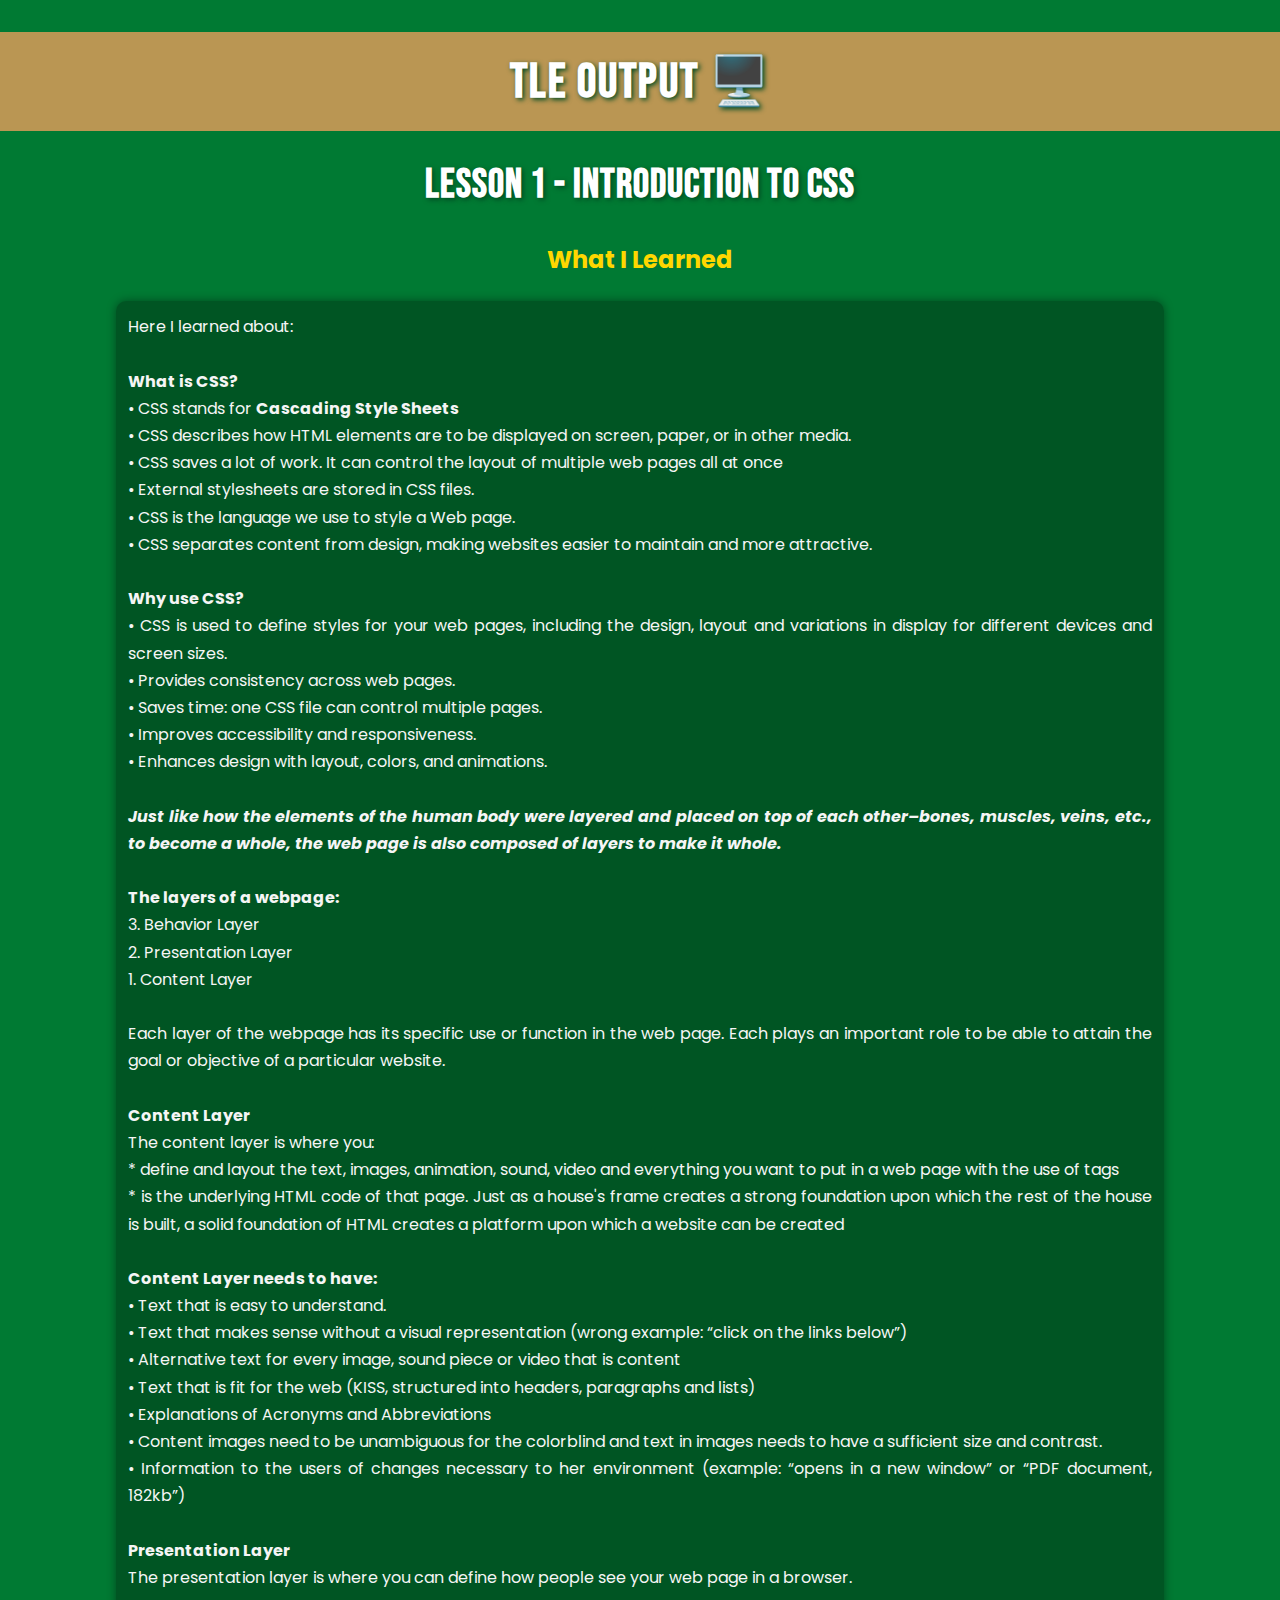
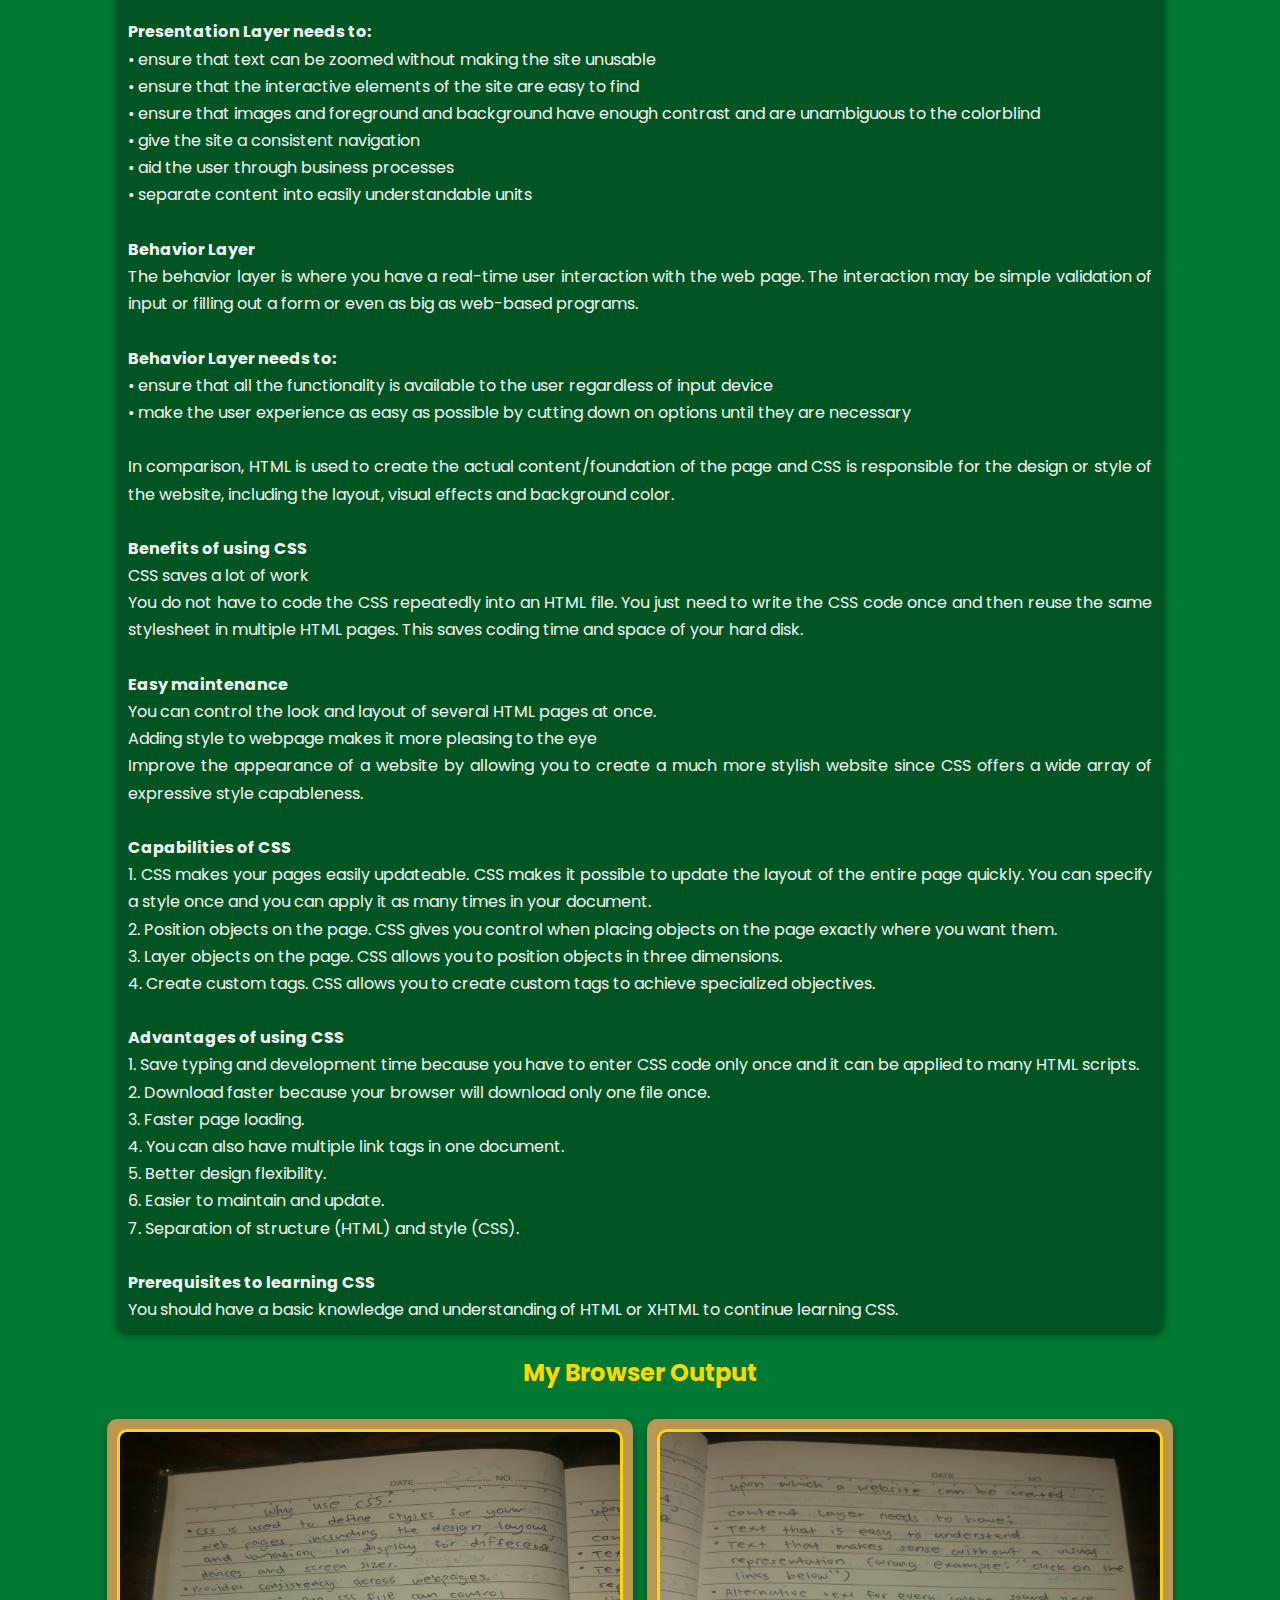
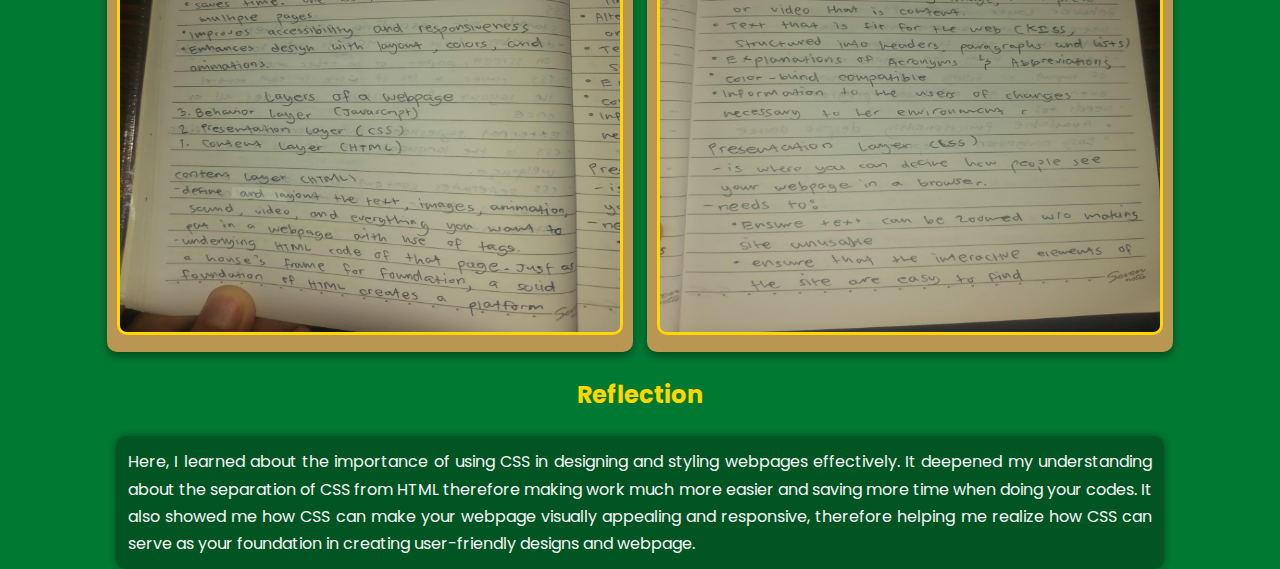
<file: lesson1_output.html>
<!DOCTYPE html>
<html>
<head>
    <title>L#1 Introduction to CSS</title>
    <link rel="stylesheet" href="CSS.css">
</head>
<body>
    <h1>TLE OUTPUT 🖥️</h1>
    <h2>Lesson 1 - Introduction to CSS</h2>
    <h3>What I Learned</h3>
    <p>Here I learned about: <br> <br>

        <b>What is CSS?</b><br>
• CSS stands for <b>Cascading Style Sheets</b><br>
• CSS describes how HTML elements are to be displayed on screen, paper, or in other media.<br>
• CSS saves a lot of work. It can control the layout of multiple web pages all at once<br>
• External stylesheets are stored in CSS files.<br>
• CSS is the language we use to style a Web page.<br>
• CSS separates content from design, making websites easier to maintain and more attractive.<br><br>

<b>Why use CSS?</b><br>
• CSS is used to define styles for your web pages, including the design, layout and variations in display for different devices and screen sizes.<br>
• Provides consistency across web pages.<br>
• Saves time: one CSS file can control multiple pages.<br>
• Improves accessibility and responsiveness.<br>
• Enhances design with layout, colors, and animations.<br><br>

<b><i>Just like how the elements of the human body were layered and placed on top of each other–bones, muscles, veins, etc., to become a whole, the web page is also composed of layers to make it whole.</i></b><br><br>

<b>The layers of a webpage:</b><br>
3. Behavior Layer<br>
2. Presentation Layer<br>
1. Content Layer<br><br>

Each layer of the webpage has its specific use or function in the web page. Each plays an important role to be able to attain the goal or objective of a particular website.<br><br>

<b>Content Layer</b><br>
The content layer is where you:<br>
* define and layout the text, images, animation, sound, video and everything you want to put in a web page with the use of tags<br>
* is the underlying HTML code of that page. Just as a house's frame creates a strong foundation upon which the rest of the house is built, a solid foundation of HTML creates a platform upon which a website can be created<br><br>

<b>Content Layer needs to have:</b><br>
• Text that is easy to understand.<br>
• Text that makes sense without a visual representation (wrong example: “click on the links below”)<br>
• Alternative text for every image, sound piece or video that is content<br>
• Text that is fit for the web (KISS, structured into headers, paragraphs and lists)<br>
• Explanations of Acronyms and Abbreviations<br>
• Content images need to be unambiguous for the colorblind and text in images needs to have a sufficient size and contrast.<br>
• Information to the users of changes necessary to her environment (example: “opens in a new window” or “PDF document, 182kb”)<br><br>

<b>Presentation Layer</b><br>
The presentation layer is where you can define how people see your web page in a browser.<br><br>

<b>Presentation Layer needs to:</b><br>
• ensure that text can be zoomed without making the site unusable<br>
• ensure that the interactive elements of the site are easy to find<br>
• ensure that images and foreground and background have enough contrast and are unambiguous to the colorblind<br>
• give the site a consistent navigation<br>
• aid the user through business processes<br>
• separate content into easily understandable units<br><br>

<b>Behavior Layer</b><br>
The behavior layer is where you have a real-time user interaction with the web page. The interaction may be simple validation of input or filling out a form or even as big as web-based programs.<br><br>

<b>Behavior Layer needs to:</b><br>
• ensure that all the functionality is available to the user regardless of input device<br>
• make the user experience as easy as possible by cutting down on options until they are necessary<br><br>

In comparison, HTML is used to create the actual content/foundation of the page and CSS is responsible for the design or style of the website, including the layout, visual effects and background color.<br><br>

<b>Benefits of using CSS</b><br>
CSS saves a lot of work<br>
You do not have to code the CSS repeatedly into an HTML file. You just need to write the CSS code once and then reuse the same stylesheet in multiple HTML pages. This saves coding time and space of your hard disk.<br><br>

<b>Easy maintenance</b><br>
You can control the look and layout of several HTML pages at once.<br>
Adding style to webpage makes it more pleasing to the eye<br>
Improve the appearance of a website by allowing you to create a much more stylish website since CSS offers a wide array of expressive style capableness.<br><br>

<b>Capabilities of CSS</b><br>
1. CSS makes your pages easily updateable. CSS makes it possible to update the layout of the entire page quickly. You can specify a style once and you can apply it as many times in your document.<br>
2. Position objects on the page. CSS gives you control when placing objects on the page exactly where you want them.<br>
3. Layer objects on the page. CSS allows you to position objects in three dimensions.<br>
4. Create custom tags. CSS allows you to create custom tags to achieve specialized objectives.<br><br>

<b>Advantages of using CSS</b><br>
1. Save typing and development time because you have to enter CSS code only once and it can be applied to many HTML scripts.<br>
2. Download faster because your browser will download only one file once.<br>
3. Faster page loading.<br>
4. You can also have multiple link tags in one document.<br>
5. Better design flexibility.<br>
6. Easier to maintain and update.<br>
7. Separation of structure (HTML) and style (CSS).<br><br>

<b>Prerequisites to learning CSS</b><br>
You should have a basic knowledge and understanding of HTML or XHTML to continue learning CSS.<br>
    <h3>My Browser Output</h3>
    <ul>
        <li><img src="images/ss1.jpg"  class="heyo"></li>
        <li><img src="images/ss1.1.jpg"  class="heyo"></li>
    </ul>
    <h3>Reflection</h3>
    <p>Here, I learned about the importance of using CSS in designing and styling webpages effectively. It deepened my understanding about the separation of CSS from HTML therefore making work much more easier and saving more time when doing your codes. It also showed me how CSS can make your webpage visually appealing and responsive, therefore helping me realize how CSS can serve as your foundation in creating user-friendly designs and webpage.</p>
</body>
</html>
</file>
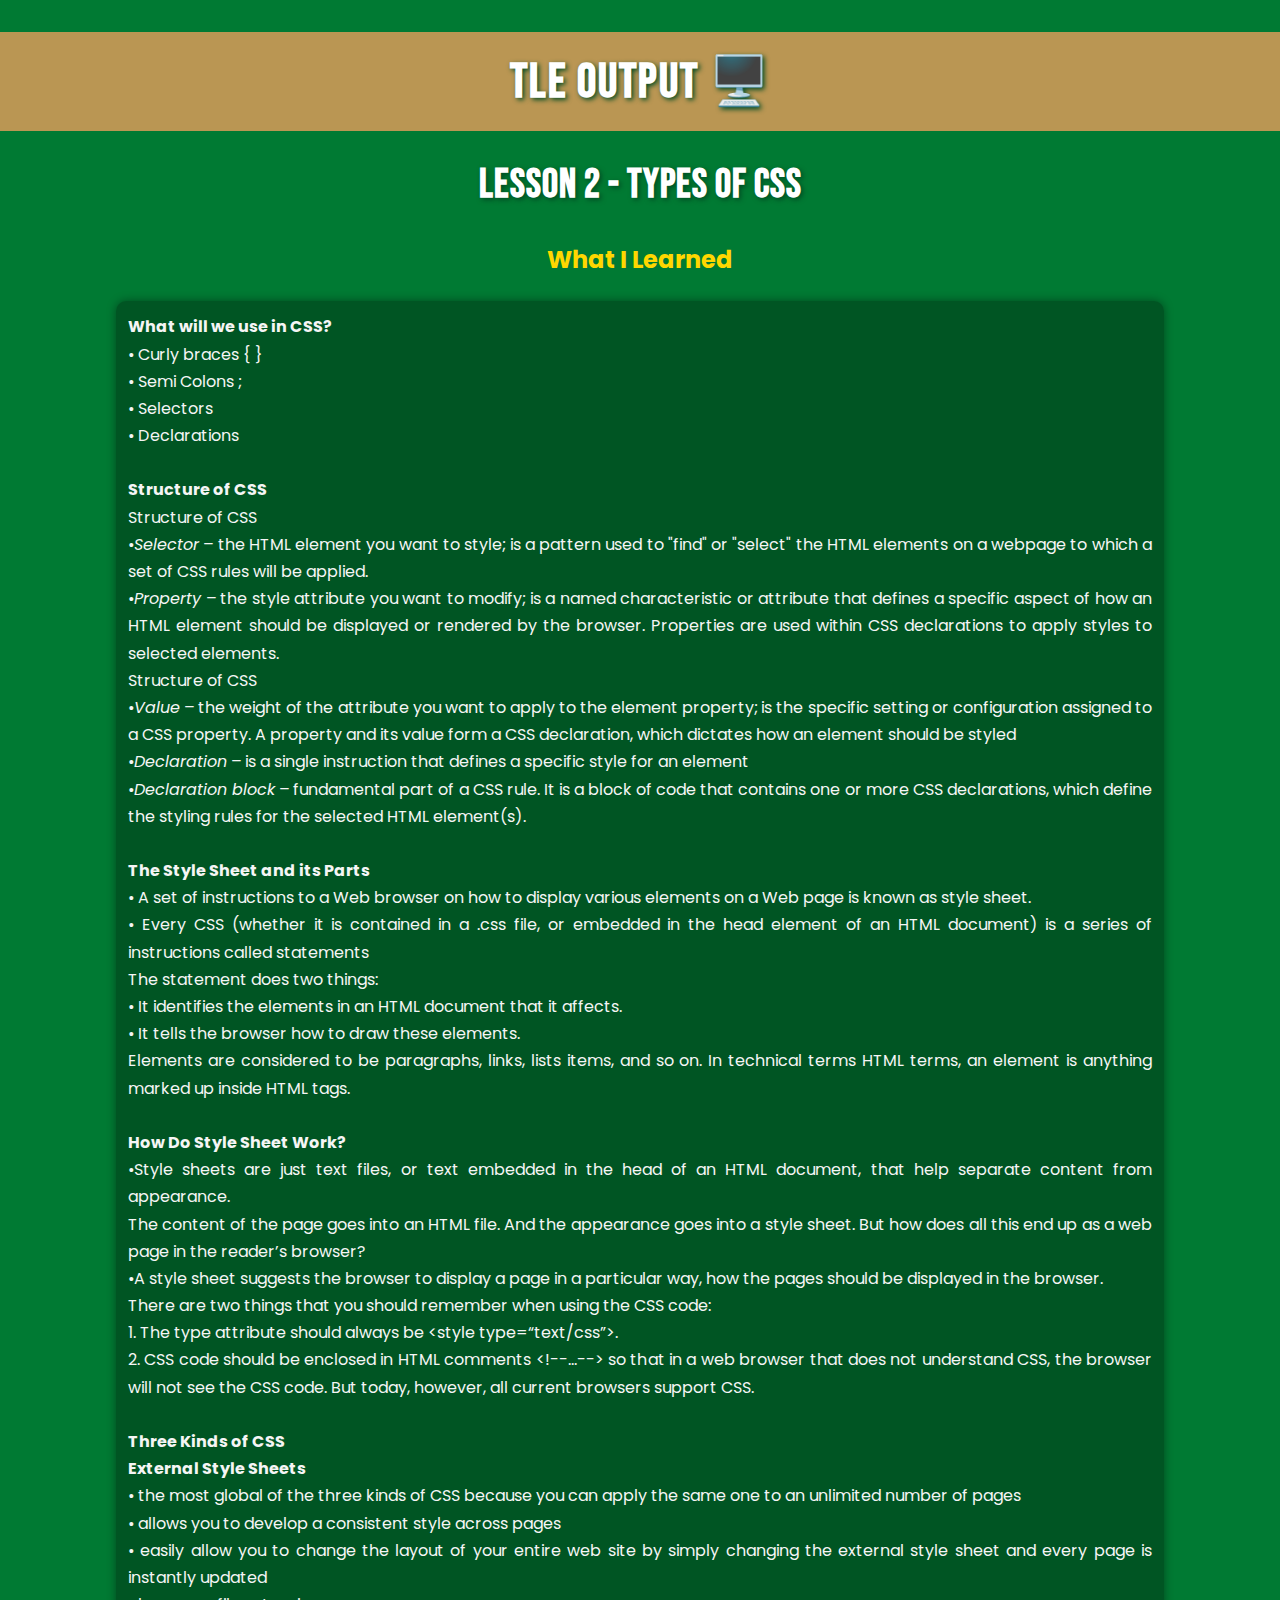
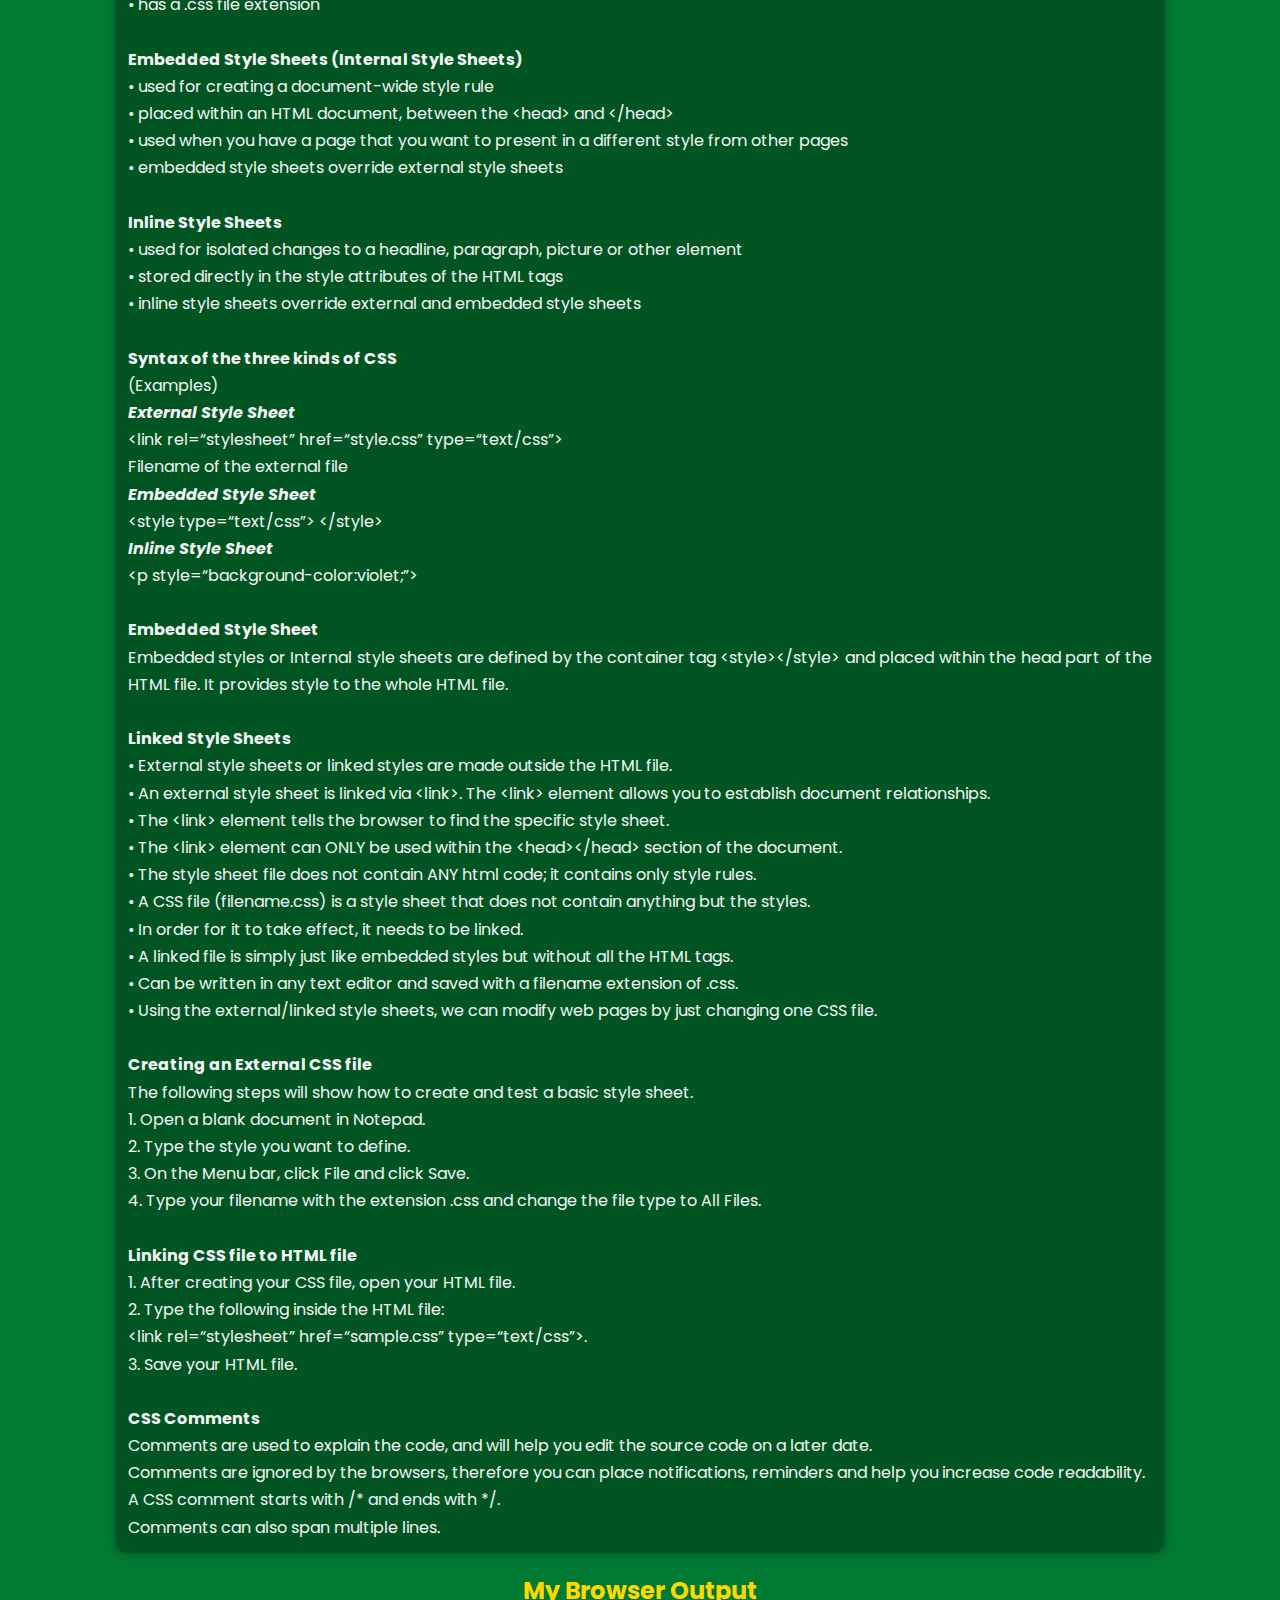
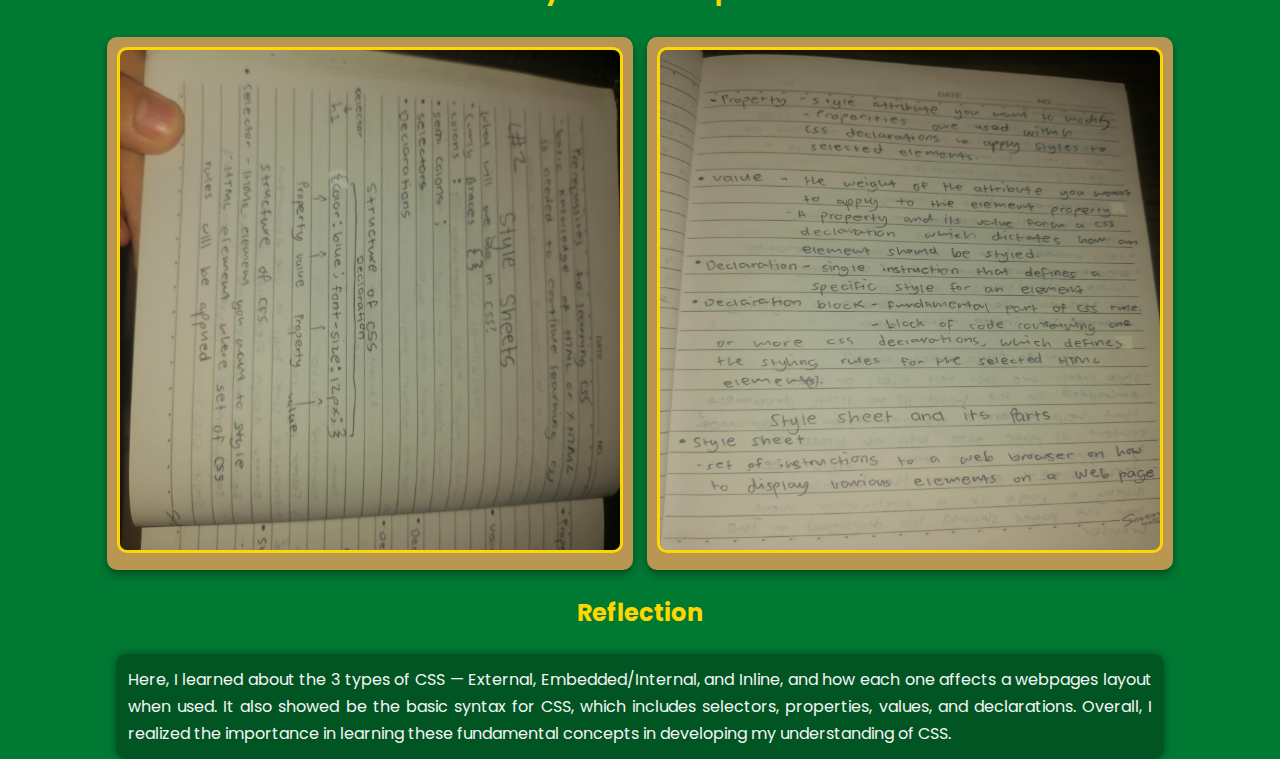
<file: lesson2_output.html>
<!DOCTYPE html>
<html>
<head>
    <title>Types of CSS</title>
    <link rel="stylesheet" href="CSS.css">
</head>
<body>
    <h1>TLE OUTPUT 🖥️</h1>
    <h2>Lesson 2 - Types of CSS</h2>
    <h3>What I Learned</h3>
    <p>
<b>What will we use in CSS?</b><br>
• Curly braces { }<br>
• Semi Colons ;<br>
• Selectors<br>
• Declarations<br><br>

<b>Structure of CSS</b><br>
Structure of CSS<br>
•<i>Selector</i> – the HTML element you want to style;  is a pattern used to "find" or "select" the HTML elements on a webpage to which a set of CSS rules will be applied.<br>
•<i>Property</i> – the style attribute you want to modify; is a named characteristic or attribute that defines a specific aspect of how an HTML element should be displayed or rendered by the browser. Properties are used within CSS declarations to apply styles to selected elements.<br>
Structure of CSS<br>
•<i>Value</i> – the weight of the attribute you want to apply to the element property; is the specific setting or configuration assigned to a CSS property. A property and its value form a CSS declaration, which dictates how an element should be styled<br>
•<i>Declaration</i> – is a single instruction that defines a specific style for an element<br>
•<i>Declaration block</i> – fundamental part of a CSS rule. It is a block of code that contains one or more CSS declarations, which define the styling rules for the selected HTML element(s).<br><br>

<b>The Style Sheet and its Parts</b><br>
• A set of instructions to a Web browser on how to display various elements on a Web page is known as style sheet.<br>
• Every CSS (whether it is contained in a .css file, or embedded in the head element of an HTML document) is a series of instructions called statements<br>
The statement does two things:<br>
• It identifies the elements in an HTML document that it affects.<br>
• It tells the browser how to draw these elements.<br>
Elements are considered to be paragraphs, links,  lists items, and so on. In technical terms HTML terms, an element is anything marked up inside HTML tags.<br><br>

<b>How Do Style Sheet Work?</b><br>
•Style sheets are just text files, or text embedded in the head of an HTML document, that help separate content from appearance. <br> The content of the page goes into an HTML file. And the appearance goes into a style sheet. But how does all this end up as a web page in the reader’s browser?<br>
•A style sheet suggests the browser to display a page in a particular way, how the pages should be displayed in the browser.<br>
There are two things that you should remember when using the CSS code:<br>
1. The type attribute should always be &lt;style type=“text/css”&gt;.<br>
2. CSS code should be enclosed in HTML comments &lt;!--…--&gt; so that in a web browser that does not understand CSS, the browser will not see the CSS code.  But today, however, all current browsers support CSS.<br><br>

<b>Three Kinds of CSS</b><br>
<b>External Style Sheets</b><br>
• the most global of the three kinds of CSS because you can apply the same one to an unlimited number of pages<br>
• allows you to develop a consistent style across pages<br>
• easily allow you to change the layout of your entire web site by simply changing the external style sheet and every page is instantly updated<br>
• has a .css file extension<br><br>

<b>Embedded Style Sheets (Internal Style Sheets)</b><br>
• used for creating a document-wide style rule<br>
• placed within an HTML document, between the &lt;head&gt; and &lt;/head&gt;<br>
• used when you have a page that you want to present in a different style from other pages<br>
• embedded style sheets override external style sheets<br><br>

<b>Inline Style Sheets</b><br>
• used for isolated changes to a headline, paragraph, picture or other element<br>
• stored directly in the style attributes of the HTML tags<br>
• inline style sheets override external and embedded style sheets<br><br>

<b>Syntax of the three kinds of CSS</b><br>
(Examples)<br>
<b><i>External Style Sheet</i></b><br>
&lt;link rel=“stylesheet” href=“style.css” type=“text/css”&gt;<br>
Filename of the external file<br>
<b><i>Embedded Style Sheet</i></b><br>
&lt;style type=“text/css”&gt; &lt;/style&gt;<br>
<b><i>Inline Style Sheet</i></b><br>
&lt;p style=“background-color:violet;”&gt;<br><br>

<b>Embedded Style Sheet</b><br>
Embedded styles or Internal style sheets are defined by the container tag &lt;style&gt;&lt;/style&gt; and placed within the head part of the HTML file.  It provides style to the whole HTML file.<br> <br>

<b>Linked Style Sheets</b><br>
• External style sheets or linked styles are made outside the HTML file.<br>
• An external style sheet is linked via &lt;link&gt;.  The &lt;link&gt; element allows you to establish document relationships.<br>
• The &lt;link&gt; element tells the browser to find the specific style sheet.<br>
• The &lt;link&gt; element can ONLY be used within the &lt;head&gt;&lt;/head&gt; section of the document.<br>
• The style sheet file does not contain ANY html code;  it contains only style rules.<br>
• A CSS file (filename.css) is a style sheet that does not contain anything but the styles.<br>
• In order for it to take effect, it needs to be linked.<br>
• A linked file is simply just like embedded styles but without all the HTML tags.<br>
• Can be written in any text editor and saved with a filename extension of .css.<br>
• Using the external/linked style sheets, we can modify web pages by just changing one CSS file.<br><br>

<b>Creating an External CSS file</b><br>
The following steps will show how to create and test a basic style sheet.<br>
1. Open a blank document in Notepad.<br>
2. Type the style you want to define.<br>
3. On the Menu bar, click File and click Save.<br>
4. Type your filename with the extension .css and change the file type to All Files.<br><br>

<b>Linking CSS file to HTML file</b><br>
1. After creating your CSS file, open your HTML file.<br>
2. Type the following inside the HTML file:<br>
&lt;link rel=“stylesheet” href=“sample.css” type=“text/css”&gt;.<br>
3.  Save your HTML file.<br> <br>

<b>CSS Comments</b><br>
Comments are used to explain the code, and will help you edit the source code on a later date.  <br>
Comments are ignored by the browsers, therefore you can place notifications, reminders and help you increase code readability.  <br>
A CSS comment starts with /* and ends with */.   <br>
Comments can also span multiple lines.<br>















        
    </p>
    <h3>My Browser Output</h3>
    <ul>
        <li><img src="images/ss2.jpg" width="300" class="heyo"></li>
        <li><img src="images/ss2.2.jpg" width="300" class="heyo" ></li>
    </ul>
    <h3>Reflection</h3>
    <p>Here, I learned about the 3 types of CSS — External, Embedded/Internal, and Inline, and how each one affects a webpages layout when used. It also showed be the basic syntax for CSS, which includes selectors, properties, values, and declarations. Overall, I realized the importance in learning these fundamental concepts in developing my understanding of CSS.</p>
</body>
</html>
</file>
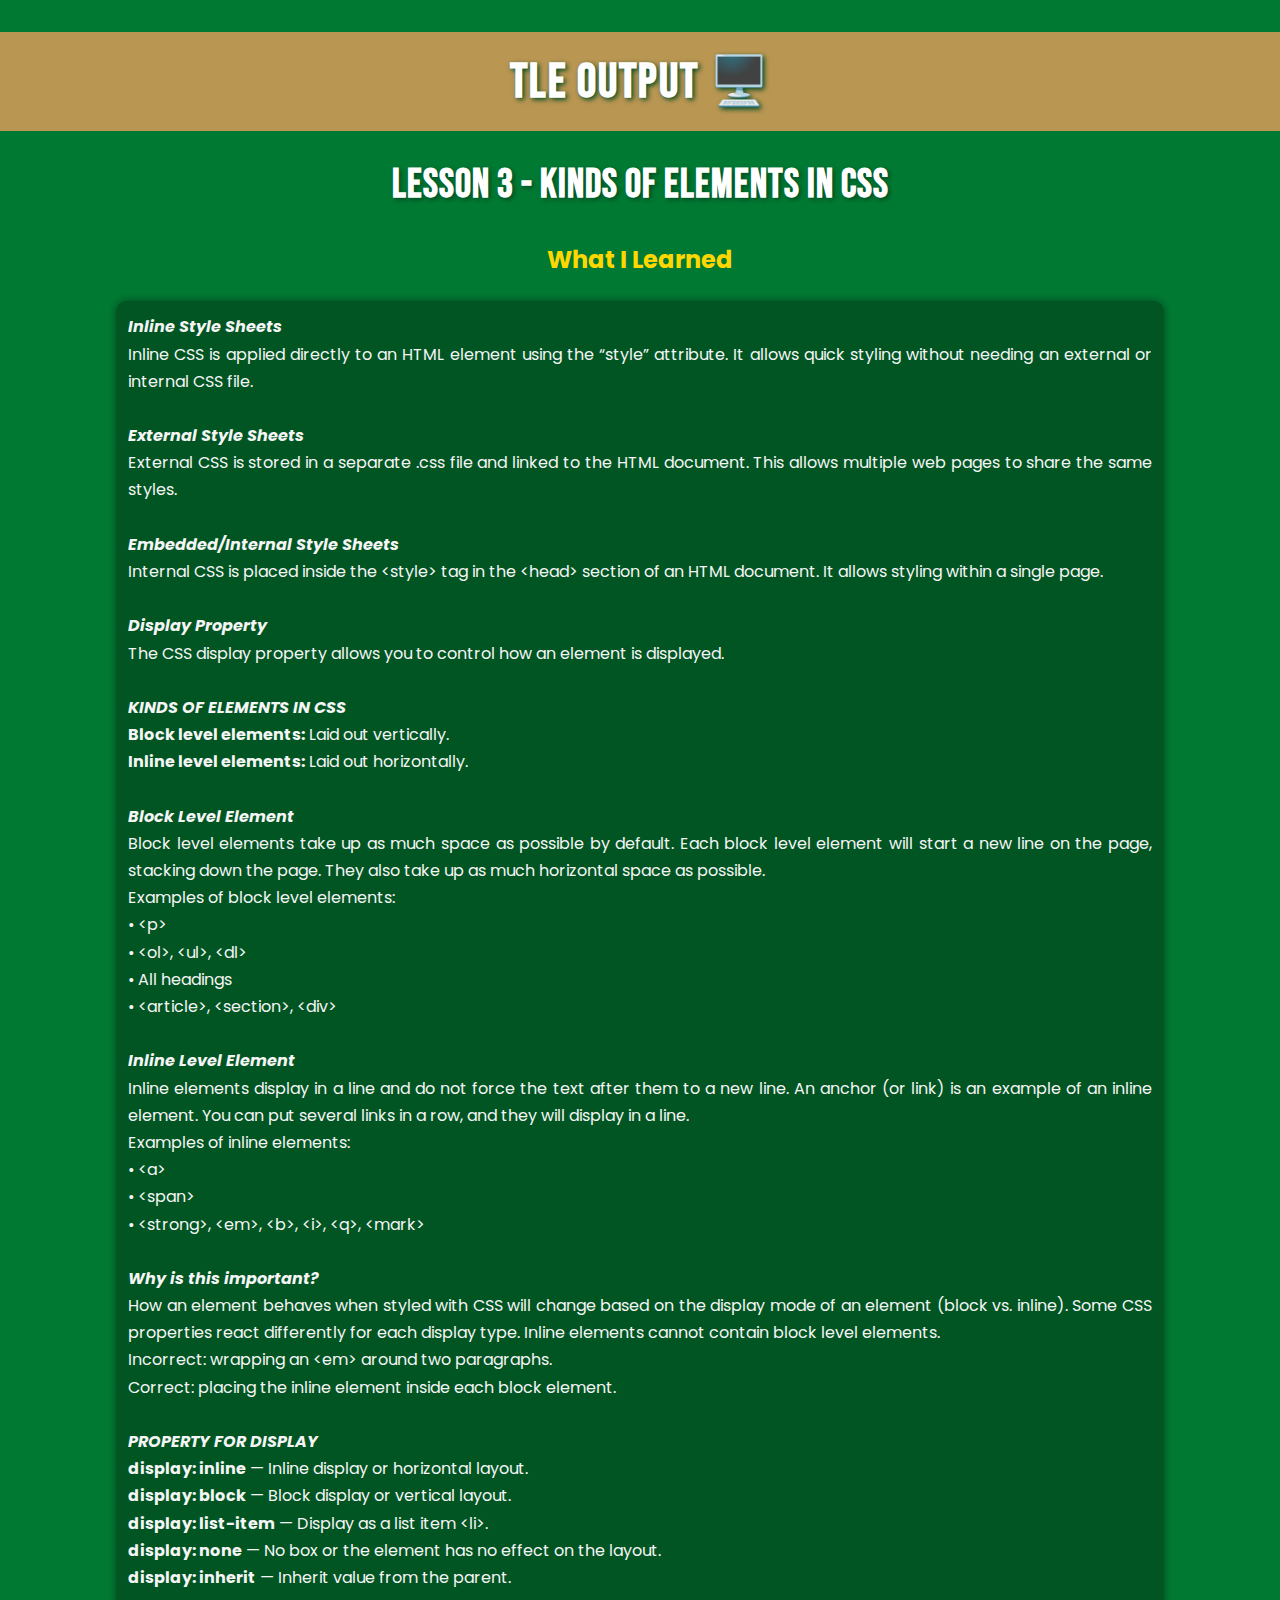
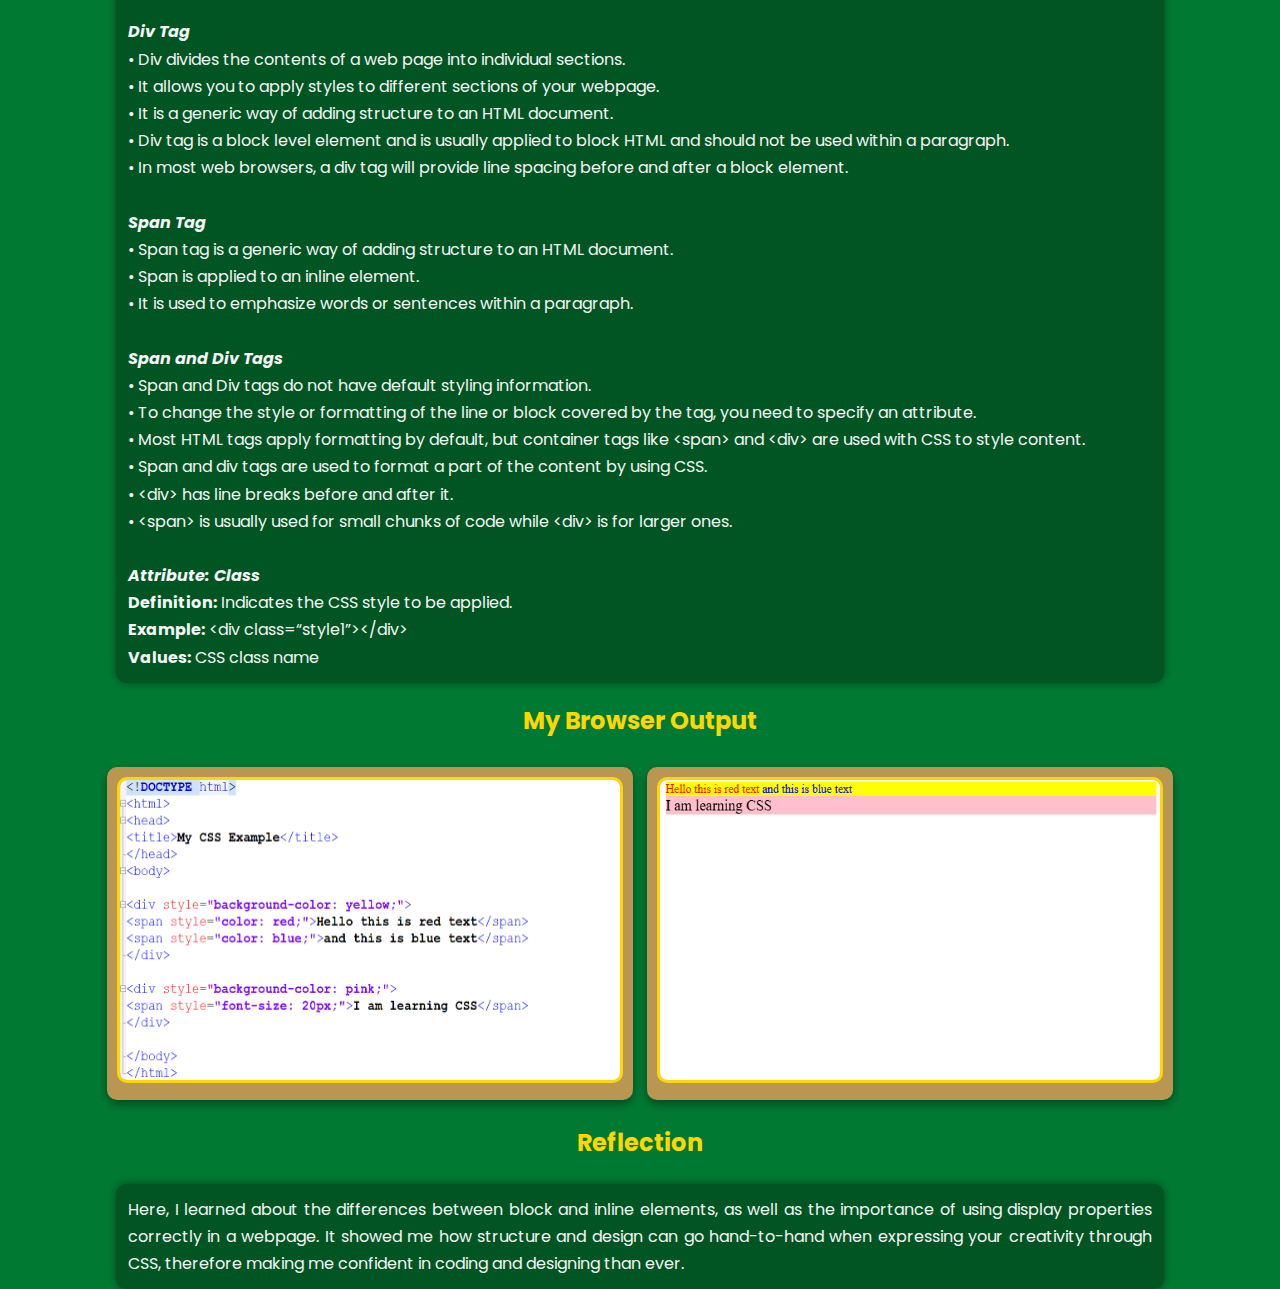
<file: lesson3_output.html>
<!DOCTYPE html>
<html>
<head>
    <title>Kinds of Elements in CSS</title>
    <link rel="stylesheet" href="CSS.css">
</head>
<body>
    <h1>TLE OUTPUT 🖥️</h1>
    <h2>Lesson 3 - Kinds of Elements in CSS</h2>
    <h3>What I Learned</h3>
    <p>
        <b><i>Inline Style Sheets</i></b><br>  
        Inline CSS is applied directly to an HTML element using the “style” attribute. It allows quick styling without needing an external or internal CSS file.<br><br>

        <b><i>External Style Sheets</i></b><br>  
        External CSS is stored in a separate .css file and linked to the HTML document. This allows multiple web pages to share the same styles.<br><br>

        <b><i>Embedded/Internal Style Sheets</i></b><br>  
        Internal CSS is placed inside the &lt;style&gt; tag in the &lt;head&gt; section of an HTML document. It allows styling within a single page.<br><br>

        <b><i>Display Property</i></b><br>  
        The CSS display property allows you to control how an element is displayed.<br><br>

        <b><i>KINDS OF ELEMENTS IN CSS</i></b><br>  
        <b>Block level elements:</b> Laid out vertically.<br>  
        <b>Inline level elements:</b> Laid out horizontally.<br><br>

        <b><i>Block Level Element</i></b><br>  
        Block level elements take up as much space as possible by default. Each block level element will start a new line on the page, stacking down the page. They also take up as much horizontal space as possible.<br>  
        Examples of block level elements:<br>  
        • &lt;p&gt;<br>  
        • &lt;ol&gt;, &lt;ul&gt;, &lt;dl&gt;<br>  
        • All headings<br>  
        • &lt;article&gt;, &lt;section&gt;, &lt;div&gt;<br><br>

        <b><i>Inline Level Element</i></b><br>  
        Inline elements display in a line and do not force the text after them to a new line. An anchor (or link) is an example of an inline element. You can put several links in a row, and they will display in a line.<br>  
        Examples of inline elements:<br>  
        • &lt;a&gt;<br>  
        • &lt;span&gt;<br>  
        • &lt;strong&gt;, &lt;em&gt;, &lt;b&gt;, &lt;i&gt;, &lt;q&gt;, &lt;mark&gt;<br><br>

        <b><i>Why is this important?</i></b><br>  
        How an element behaves when styled with CSS will change based on the display mode of an element (block vs. inline). Some CSS properties react differently for each display type. Inline elements cannot contain block level elements.<br>  
        Incorrect: wrapping an &lt;em&gt; around two paragraphs.<br>  
        Correct: placing the inline element inside each block element.<br><br>

        <b><i>PROPERTY FOR DISPLAY</i></b><br>  
        <b>display: inline</b> — Inline display or horizontal layout.<br>  
        <b>display: block</b> — Block display or vertical layout.<br>  
        <b>display: list-item</b> — Display as a list item &lt;li&gt;.<br>  
        <b>display: none</b> — No box or the element has no effect on the layout.<br>  
        <b>display: inherit</b> — Inherit value from the parent.<br><br>

        <b><i>Div Tag</i></b><br>  
        • Div divides the contents of a web page into individual sections.<br>  
        • It allows you to apply styles to different sections of your webpage.<br>  
        • It is a generic way of adding structure to an HTML document.<br>  
        • Div tag is a block level element and is usually applied to block HTML and should not be used within a paragraph.<br>  
        • In most web browsers, a div tag will provide line spacing before and after a block element.<br><br>

        <b><i>Span Tag</i></b><br>  
        • Span tag is a generic way of adding structure to an HTML document.<br>  
        • Span is applied to an inline element.<br>  
        • It is used to emphasize words or sentences within a paragraph.<br><br>

        <b><i>Span and Div Tags</i></b><br>  
        • Span and Div tags do not have default styling information.<br>  
        • To change the style or formatting of the line or block covered by the tag, you need to specify an attribute.<br>  
        • Most HTML tags apply formatting by default, but container tags like &lt;span&gt; and &lt;div&gt; are used with CSS to style content.<br>  
        • Span and div tags are used to format a part of the content by using CSS.<br>  
        • &lt;div&gt; has line breaks before and after it.<br>  
        • &lt;span&gt; is usually used for small chunks of code while &lt;div&gt; is for larger ones.<br><br>

        <b><i>Attribute: Class</i></b><br>  
        <b>Definition:</b> Indicates the CSS style to be applied.<br>  
        <b>Example:</b> &lt;div class=“style1”&gt;&lt;/div&gt;<br>  
        <b>Values:</b> CSS class name<br>
    </p>
    <h3>My Browser Output</h3>
    <ul>
        <li><img src="images/L3output.png" width="300"></li>
        <li><img src="images/L3OUTPUTT.png" width="300"></li>
    </ul>
    <h3>Reflection</h3>
    <p>Here, I learned about the differences between block and inline elements, as well as the importance of using display properties correctly in a webpage. It showed me how structure and design can go hand-to-hand when expressing your creativity through CSS, therefore making me confident in coding and designing than ever.</p>
</body>
</html>
</file>
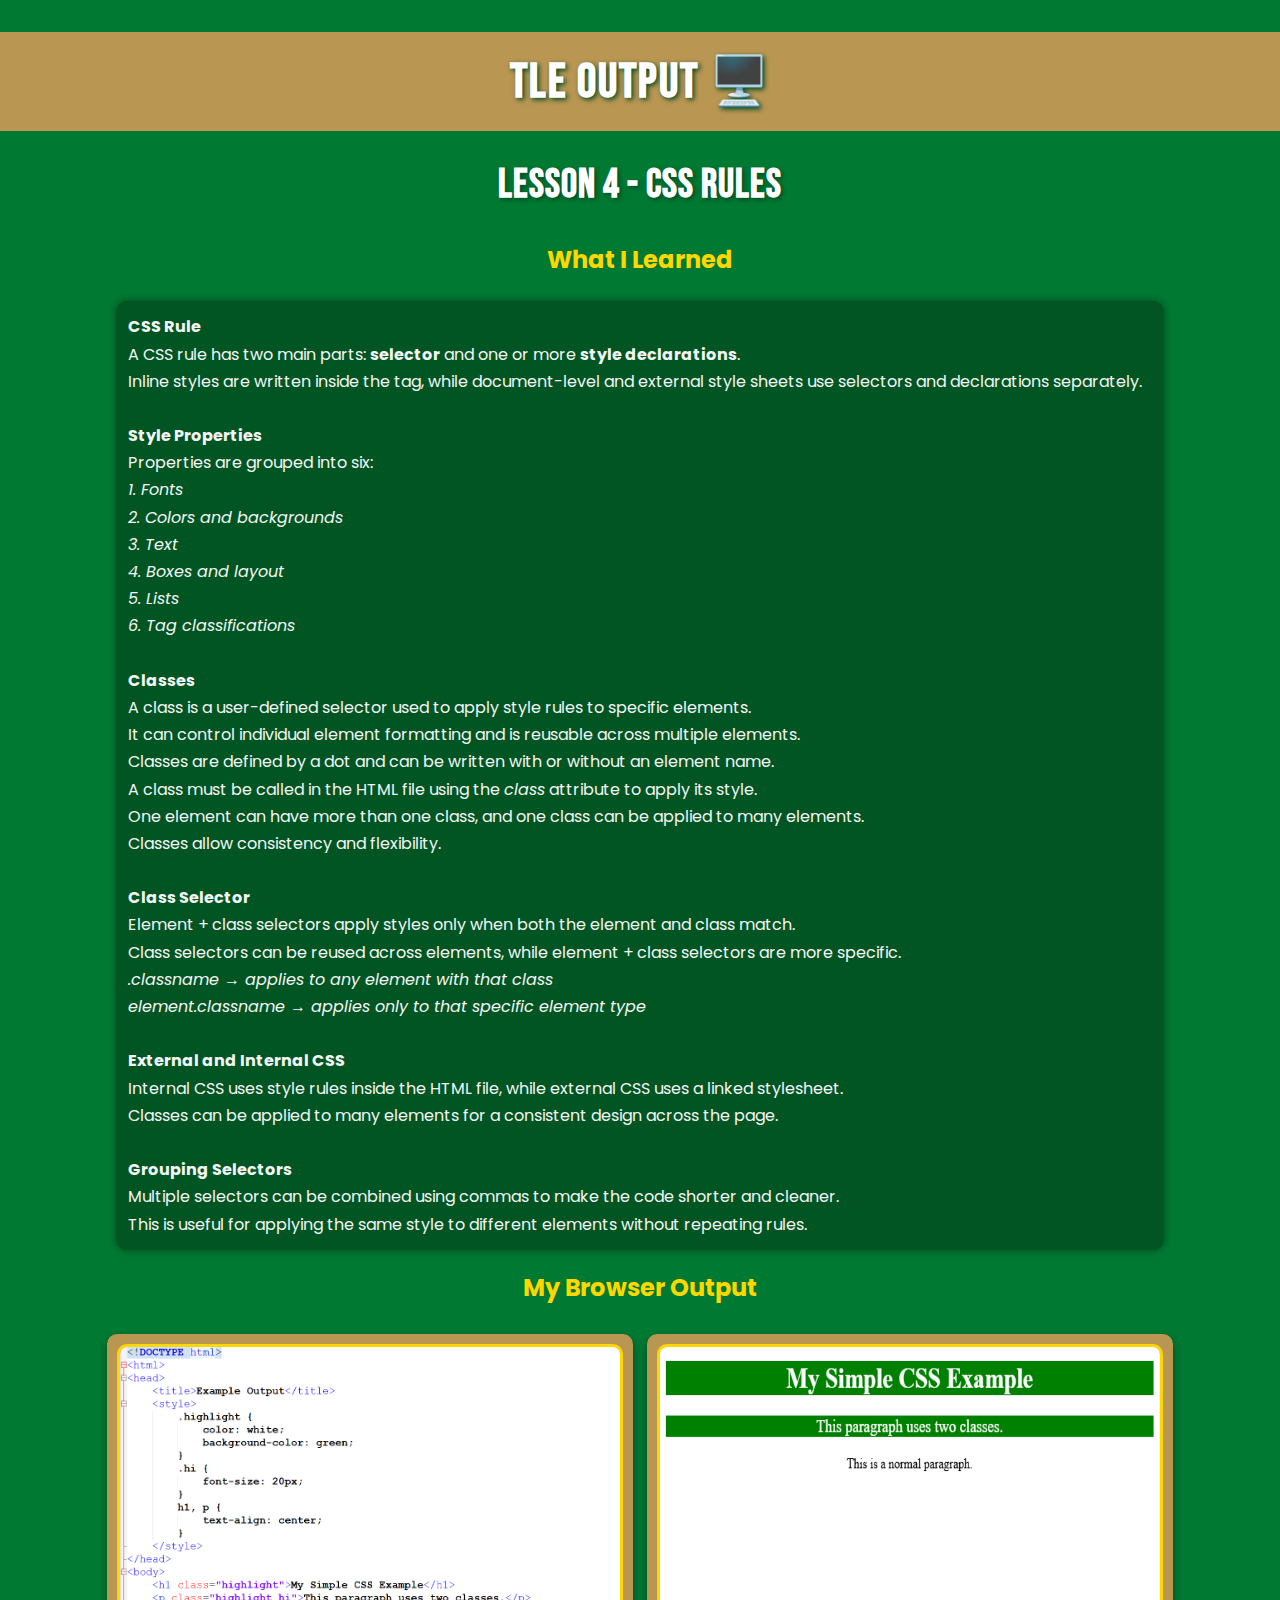
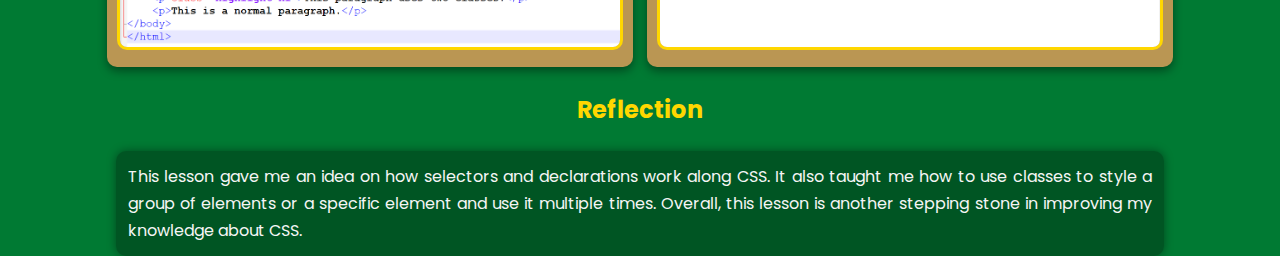
<file: lesson4_output.html>
<!DOCTYPE html>
<html>
<head>
    <title>CSS Rules</title>
    <link rel="stylesheet" href="CSS.css">
</head>
<body>
    <h1>TLE OUTPUT 🖥️</h1>
    <h2>Lesson 4 - CSS Rules</h2>
    <h3>What I Learned</h3>
    <p> <b>CSS Rule</b><br>
        A CSS rule has two main parts: <b>selector</b> and one or more <b>style declarations</b>.<br>
        Inline styles are written inside the tag, while document-level and external style sheets use selectors and declarations separately.<br><br>

        <b>Style Properties</b><br>
        Properties are grouped into six:<br>
        <i>1. Fonts</i><br>
        <i>2. Colors and backgrounds</i><br>
        <i>3. Text</i><br>
        <i>4. Boxes and layout</i><br>
        <i>5. Lists</i><br>
        <i>6. Tag classifications</i><br><br>

        <b>Classes</b><br>
        A class is a user-defined selector used to apply style rules to specific elements.<br>
        It can control individual element formatting and is reusable across multiple elements.<br>
        Classes are defined by a dot and can be written with or without an element name.<br>
        A class must be called in the HTML file using the <i>class</i> attribute to apply its style.<br>
        One element can have more than one class, and one class can be applied to many elements.<br>
        Classes allow consistency and flexibility.<br><br>

        <b>Class Selector</b><br>
        Element + class selectors apply styles only when both the element and class match.<br>
        Class selectors can be reused across elements, while element + class selectors are more specific.<br>
        <i>.classname → applies to any element with that class</i><br>
        <i>element.classname → applies only to that specific element type</i><br><br>

        <b>External and Internal CSS</b><br>
        Internal CSS uses style rules inside the HTML file, while external CSS uses a linked stylesheet.<br>
        Classes can be applied to many elements for a consistent design across the page.<br><br>

        <b>Grouping Selectors</b><br>
        Multiple selectors can be combined using commas to make the code shorter and cleaner.<br>
        This is useful for applying the same style to different elements without repeating rules.<br></p>
    <h3>My Browser Output</h3>
    <ul>
        <li><img src="images/L4s.png" width="300"></li>
         <li><img src="images/L4ss.png" width="300"></li>
    </ul>
    <h3>Reflection</h3>
    <p>This lesson gave me an idea on how selectors and declarations work along CSS. It also taught me how to use classes to style a group of elements or a specific element and use it multiple times. Overall, this lesson is another stepping stone in improving my knowledge about CSS.</p>
</body>
</html>
</file>
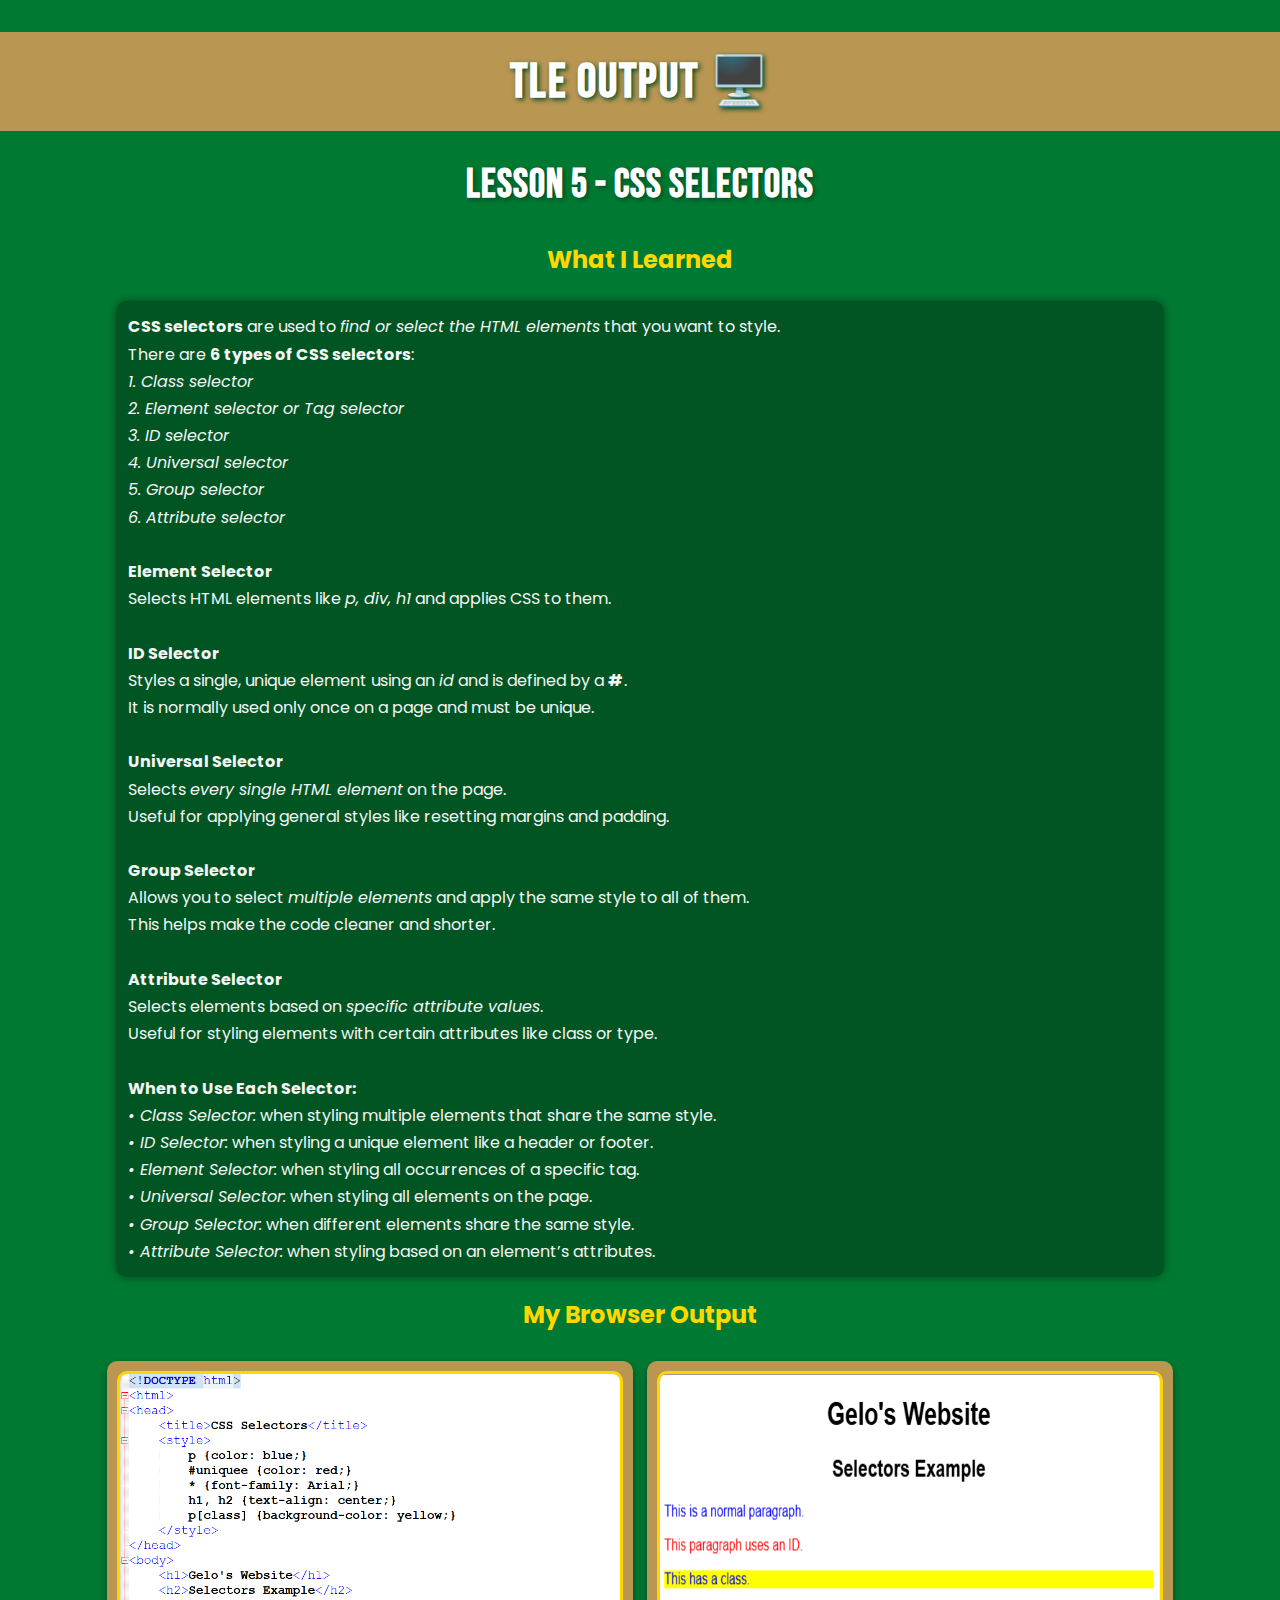
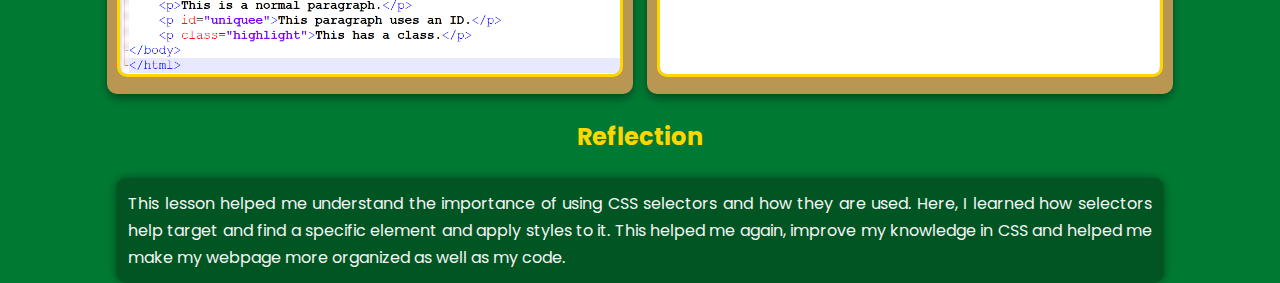
<file: lesson5_output.html>
<!DOCTYPE html>
<html>
<head>
    <title>CSS Selectors</title>
    <link rel="stylesheet" href="CSS.css">
</head>
<body>
    <h1>TLE OUTPUT 🖥️</h1>
    <h2>Lesson 5 - CSS Selectors</h2>
    <h3>What I Learned</h3>
    <p><b>CSS selectors</b> are used to <i>find or select the HTML elements</i> that you want to style.<br>
        There are <b>6 types of CSS selectors</b>:<br>
        <i>1. Class selector</i><br>
        <i>2. Element selector or Tag selector</i><br>
        <i>3. ID selector</i><br>
        <i>4. Universal selector</i><br>
        <i>5. Group selector</i><br>
        <i>6. Attribute selector</i><br><br>

        <b>Element Selector</b><br>
        Selects HTML elements like <i>p, div, h1</i> and applies CSS to them.<br><br>

        <b>ID Selector</b><br>
        Styles a single, unique element using an <i>id</i> and is defined by a <b>#</b>.<br>
        It is normally used only once on a page and must be unique.<br><br>

        <b>Universal Selector</b><br>
        Selects <i>every single HTML element</i> on the page.<br>
        Useful for applying general styles like resetting margins and padding.<br><br>

        <b>Group Selector</b><br>
        Allows you to select <i>multiple elements</i> and apply the same style to all of them.<br>
        This helps make the code cleaner and shorter.<br><br>

        <b>Attribute Selector</b><br>
        Selects elements based on <i>specific attribute values</i>.<br>
        Useful for styling elements with certain attributes like class or type.<br><br>

        <b>When to Use Each Selector:</b><br>
        <i>• Class Selector:</i> when styling multiple elements that share the same style.<br>
        <i>• ID Selector:</i> when styling a unique element like a header or footer.<br>
        <i>• Element Selector:</i> when styling all occurrences of a specific tag.<br>
        <i>• Universal Selector:</i> when styling all elements on the page.<br>
        <i>• Group Selector:</i> when different elements share the same style.<br>
        <i>• Attribute Selector:</i> when styling based on an element’s attributes.<br></p>
    <h3>My Browser Output</h3>
    <ul>
        <li><img src="images/L5po.png" width="300"></li>
        <li><img src="images/L5POS.png" width="300"></li>
    </ul>
    <h3>Reflection</h3>
    <p>This lesson helped me understand the importance of using CSS selectors and how they are used. Here, I learned how selectors help target and find a specific element and apply styles to it. This helped me again, improve my knowledge in CSS and helped me make my webpage more organized as well as my code.</p>
</body>
</html>
</file>
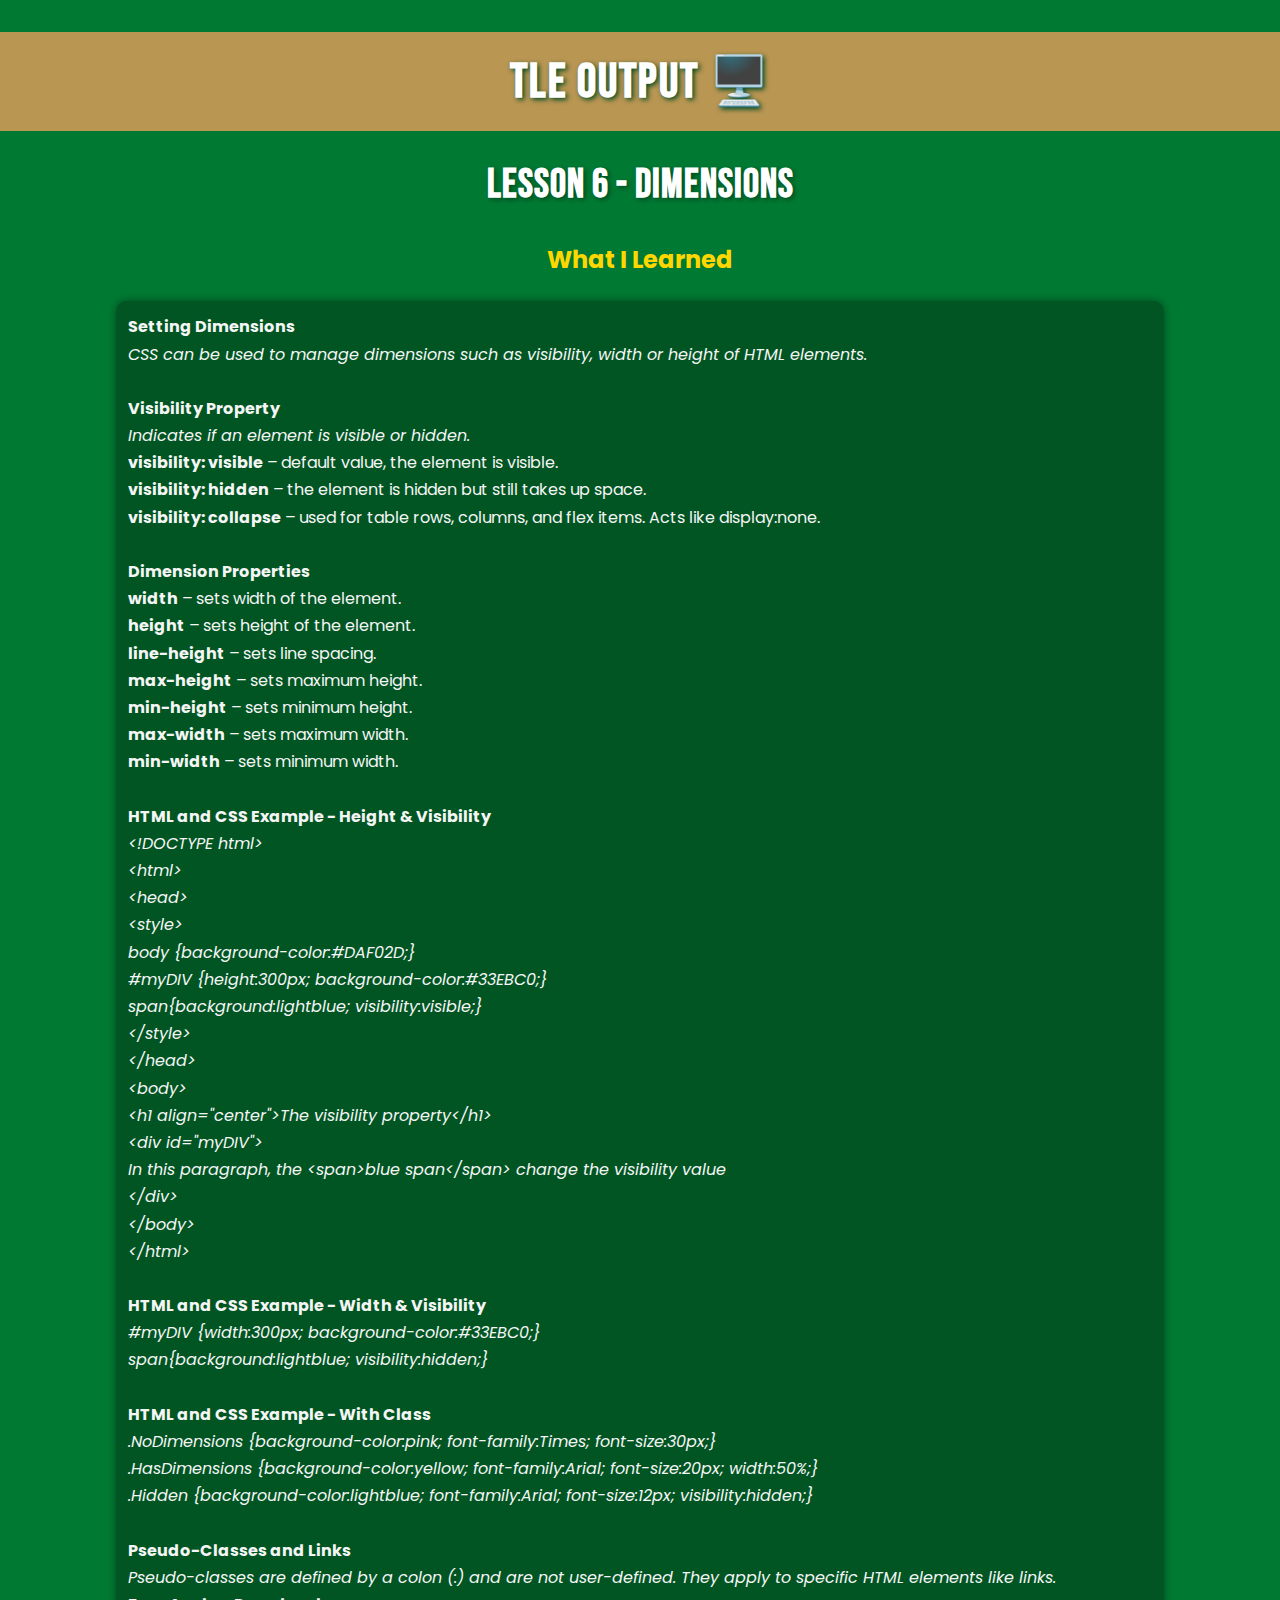
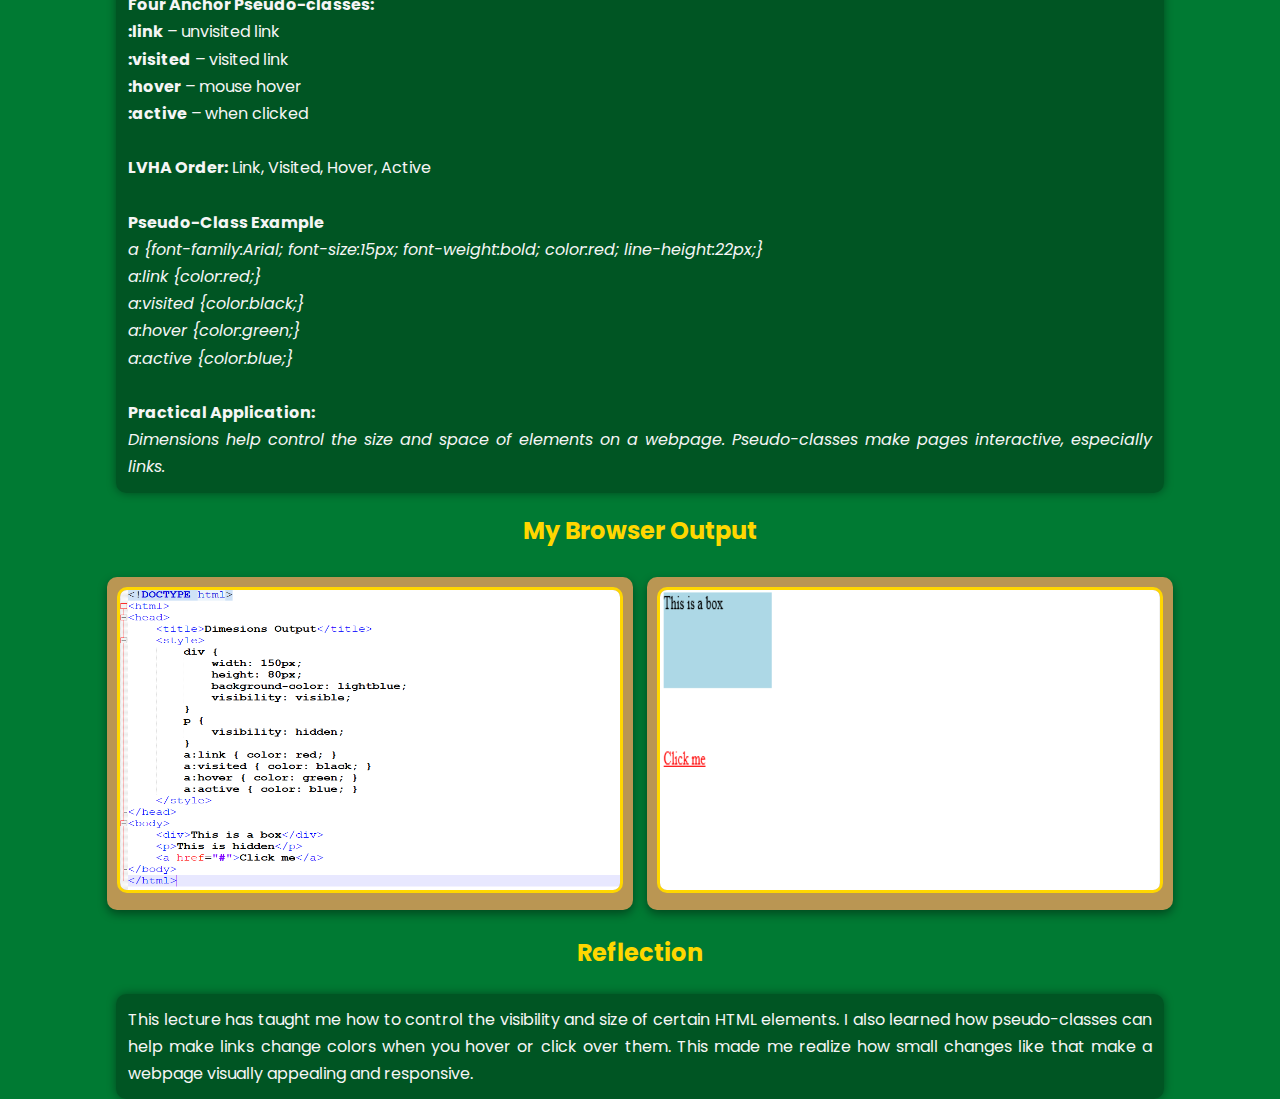
<file: lesson6_output.html>
<!DOCTYPE html>
<html>
<head>
    <title>Dimensions</title>
    <link rel="stylesheet" href="CSS.css">
</head>
<body>
    <h1>TLE OUTPUT 🖥️</h1>
    <h2>Lesson 6 - Dimensions</h2>
    <h3>What I Learned</h3>
    <p><b>Setting Dimensions</b><br>
<i>CSS can be used to manage dimensions such as visibility, width or height of HTML elements.</i><br><br>

<b>Visibility Property</b><br>
<i>Indicates if an element is visible or hidden.</i><br>
<b>visibility: visible</b> – default value, the element is visible.<br>
<b>visibility: hidden</b> – the element is hidden but still takes up space.<br>
<b>visibility: collapse</b> – used for table rows, columns, and flex items. Acts like display:none.<br><br>

<b>Dimension Properties</b><br>
<b>width</b> – sets width of the element.<br>
<b>height</b> – sets height of the element.<br>
<b>line-height</b> – sets line spacing.<br>
<b>max-height</b> – sets maximum height.<br>
<b>min-height</b> – sets minimum height.<br>
<b>max-width</b> – sets maximum width.<br>
<b>min-width</b> – sets minimum width.<br><br>

<b>HTML and CSS Example - Height & Visibility</b><br>
<i>
&lt;!DOCTYPE html&gt;<br>
&lt;html&gt;<br>
&lt;head&gt;<br>
&lt;style&gt;<br>
body {background-color:#DAF02D;}<br>
#myDIV {height:300px; background-color:#33EBC0;}<br>
span{background:lightblue; visibility:visible;}<br>
&lt;/style&gt;<br>
&lt;/head&gt;<br>
&lt;body&gt;<br>
&lt;h1 align="center"&gt;The visibility property&lt;/h1&gt;<br>
&lt;div id="myDIV"&gt;<br>
In this paragraph, the &lt;span&gt;blue span&lt;/span&gt; change the visibility value<br>
&lt;/div&gt;<br>
&lt;/body&gt;<br>
&lt;/html&gt;
</i><br><br>

<b>HTML and CSS Example - Width & Visibility</b><br>
<i>
#myDIV {width:300px; background-color:#33EBC0;}<br>
span{background:lightblue; visibility:hidden;}
</i><br><br>

<b>HTML and CSS Example - With Class</b><br>
<i>
.NoDimensions {background-color:pink; font-family:Times; font-size:30px;}<br>
.HasDimensions {background-color:yellow; font-family:Arial; font-size:20px; width:50%;}<br>
.Hidden {background-color:lightblue; font-family:Arial; font-size:12px; visibility:hidden;}
</i><br><br>

<b>Pseudo-Classes and Links</b><br>
<i>Pseudo-classes are defined by a colon (:) and are not user-defined. They apply to specific HTML elements like links.</i><br>
<b>Four Anchor Pseudo-classes:</b><br>
<b>:link</b> – unvisited link<br>
<b>:visited</b> – visited link<br>
<b>:hover</b> – mouse hover<br>
<b>:active</b> – when clicked<br><br>

<b>LVHA Order:</b> Link, Visited, Hover, Active<br><br>

<b>Pseudo-Class Example</b><br>
<i>
a {font-family:Arial; font-size:15px; font-weight:bold; color:red; line-height:22px;}<br>
a:link {color:red;}<br>
a:visited {color:black;}<br>
a:hover {color:green;}<br>
a:active {color:blue;}
</i><br><br>

<b>Practical Application:</b><br>
<i>Dimensions help control the size and space of elements on a webpage. Pseudo-classes make pages interactive, especially links.</i><br></p>
    <h3>My Browser Output</h3>
    <ul>
        <li><img src="images/dimesion.png" width="300"></li>
        <li><img src="images/dimee.png" width="300"></li>
    </ul>
    <h3>Reflection</h3>
    <p>This lecture has taught me how to control the visibility and size of certain HTML elements. 
        I also learned how pseudo-classes can help make links change colors when you hover or click over them. This made me realize how small changes like that make a webpage visually appealing and responsive.
    </p>
</body>
</html>
</file>
<file: CSS.css>
@import url('https://fonts.googleapis.com/css2?family=Bebas+Neue&family=Poppins:wght@300;400;600&display=swap');

body {
    background:#007A33;
    color: white;
    font-family: 'Poppins', sans-serif;
    text-align: center;
    margin: 0;
    padding: 0;
}

h1 {
    background-color: #BA9653;
    font-family: 'Bebas Neue', sans-serif;
    font-size: 48px;
    letter-spacing: 2px;
    padding: 20px;
    margin-bottom: 0;
    text-shadow: 2px 2px 5px #004B23;
}

img.heyo { width:500px;
    height:500px;



}




.center {
    text-align: center;
}

h2 {
    font-family: 'Bebas Neue', sans-serif;
    font-size: 40px;
    margin-top: 30px;
    letter-spacing: 1px;
    text-shadow: 2px 2px 5px #004B23;
}

h3 {
    font-family: 'Poppins', sans-serif;
    font-size: 24px;
    color: #FFD700;
    margin-top: 20px;
}


p {
    width: 80%;
    margin: auto;
    text-align: justify;
    line-height: 1.7;
    font-size: 1em;
    color: #F5F5F5;
    background-color: rgba(0, 0, 0, 0.3);
    padding: 12px;
    border-radius: 10px;
    box-shadow: 0 0 10px rgba(0,0,0,0.4);
}

.favorites-list li {
  display: list-item !important;
  background: none !important;
  padding: 0 !important;
  margin: 0 !important;
  border-radius: 0 !important;
  box-shadow: none !important;
  text-align: left !important;
  color: #F5F5F5;   
}



.highlight-name {
    font-family: 'Bebas Neue', sans-serif;
    font-size: 2em;
    color: #FFD700;
    letter-spacing: 2px;
    text-shadow: 2px 2px 5px #004B23;
    display: inline-block;
    margin-bottom: 10px;
}


.uhm {
  background-color: rgba(0, 0, 0, 0.3);
  padding: 12px;
  border-radius: 10px;
  box-shadow: 0 0 10px rgba(0,0,0,0.4);
  width: 80%;
  margin: auto;
  text-align: left;
  font-size: 18px;
  line-height: 25px
}

.d1 {
  background: none;      
  padding: 0;
  box-shadow: none;
  margin: 0;
}

ul {
    list-style-type: none;
    padding: 0;
    margin-top: 10px;
}

ul li {
    display: inline-block;
    margin: 5px;
    background-color: #BA9653;
    padding: 10px;
    border-radius: 10px;
    box-shadow: 0px 4px 10px rgba(0,0,0,0.4);
}


.pamilya {

width: 500px;
}


.couragepic {

width: 500px;
}

.center img { width: 300px;
    height: 300px;


}

ul li img {
    border: 3px solid #FFD700;
    border-radius: 10px;
    width: 500px;
    height: 300px;
}

a {
    color: #FFD700;
    text-decoration: none;
    font-weight: bold;
}

html {
    scroll-behavior: smooth;
}
</file>
